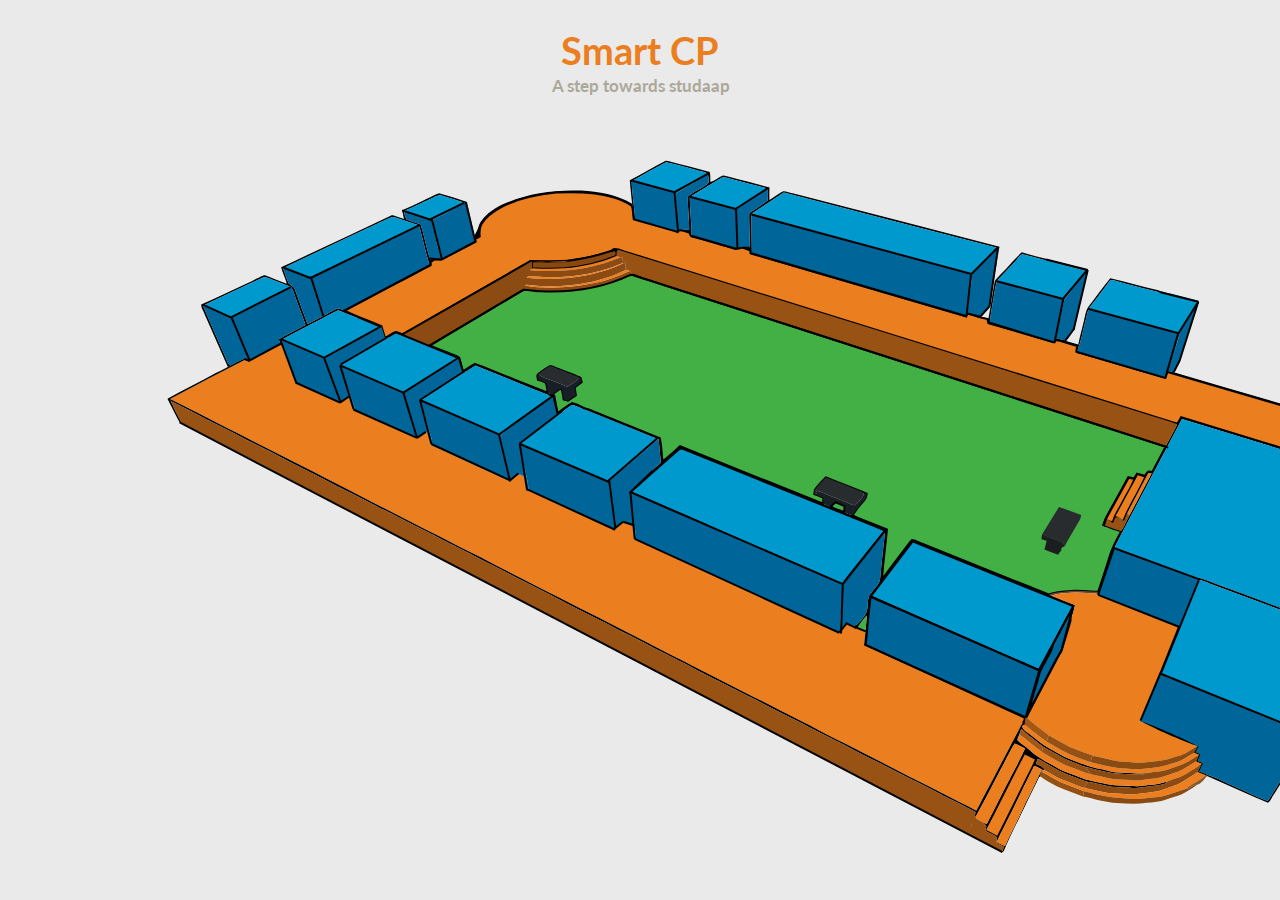
<file: website/index.html>
<!DOCTYPE html>
<html lang="en" class="no-js">
	<head>
		<meta charset="UTF-8" />
		<meta http-equiv="X-UA-Compatible" content="IE=edge,chrome=1"> 
		<meta name="viewport" content="width=device-width, initial-scale=1.0"> 
		<title> Smart CP </title>
		<link rel="stylesheet" type="text/css" href="css/normalize.css" />
		<link rel="stylesheet" type="text/css" href="css/demo.css" />
		<link rel="stylesheet" type="text/css" href="css/component.css" />
		<link rel="stylesheet" type="text/css" href="css/cp.css">
		<script src="js/modernizr.custom.js"></script>
	</head>
	<body>
		<div id="st-container" class="st-container">
			<!-- 	
				example menus 
				these menus will be on top of the push wrapper
			-->
			
			<div class="st-menu st-effect-11">
				<h2 id="shopName" >Shop Name</h2>
				<ul>
					<li></li>
					<li>Current Status: Open </li>
					<li>Opening Time:10AM <br> <br> Closing Time:10PM </li>
				</ul>
			</div>

			<!-- content push wrapper -->
			<div class="st-pusher">
				<!-- 	
					example menus 
					these menus will be under the push wrapper
				-->

				<div class="st-content"><!-- this is the wrapper for the content -->
					<div class="st-content-inner"><!-- extra div for emulating position:fixed of the menu -->
						<!-- Top Navigation -->
						
						<header class="codrops-header">
							<h1>Smart CP <span>A step towards studaap </span></h1>
						</header>
						<div class="main clearfix">
							<div id="st-trigger-effects">
								
								<?xml version="1.0" encoding="utf-8"?>
<!-- Generator: Adobe Illustrator 16.0.0, SVG Export Plug-In . SVG Version: 6.00 Build 0)  -->
<!DOCTYPE svg PUBLIC "-//W3C//DTD SVG 1.1//EN" "http://www.w3.org/Graphics/SVG/1.1/DTD/svg11.dtd">
<svg version="1.1" id="Layer_1" xmlns="http://www.w3.org/2000/svg" xmlns:xlink="http://www.w3.org/1999/xlink" x="0px" y="0px"
	 width="1372px" height="729px" viewBox="0 0 1372 729" enable-background="new 0 0 1372 729" xml:space="preserve">
<path d="M577.72,27.74c1.09-0.4,2.222,0.39,3.312,0.52c13.51,3.86,27.31,6.75,40.738,10.82c0.762,3.27,0.53,6.67,0.61,10.01
	c4.69-1.2,8.12-4.94,12.58-6.62c2.71,0.26,5.32,1.12,7.94,1.82c12.8,3.6,25.85,6.34,38.55,10.26c-0.13,4.12-0.142,8.25,0,12.38
	c4.71-2.66,8.87-6.23,13.688-8.7c3.62,0.08,7.04,1.5,10.54,2.33c68.61,17.75,137.23,35.45,205.84,53.22
	c-0.25,1.09-0.488,2.19-0.738,3.28c-0.36-0.56-1.08-1.68-1.44-2.24c-0.109-0.04-0.32-0.11-0.42-0.15
	c-71.03-18.4-142.12-36.55-213.08-55.19c-10.67,6.69-20.939,14.01-31.56,20.79c-0.67,1.15-0.91,2.47-0.841,3.78
	c0.271,12.23,0.079,24.47,0.409,36.7c-0.34-0.11-1.028-0.32-1.369-0.43c-0.029-0.69-0.069-2.07-0.101-2.76
	c-2.689-1-5.39-1.98-8.1-2.89c2.488,0.1,5,0.04,7.51-0.03c0.34-11.47-1.021-22.93-0.49-34.42c6.141-4.18,12.391-8.21,18.391-12.61
	c0.311-4.03,0.319-8.07,0.109-12.1l-0.52-0.09C667,51.95,654.55,49.1,642.26,45.7c-2.358-0.61-4.72-1.39-7.17-1.41
	c-2.78,0.94-5.13,2.79-7.64,4.25c-8.3,4.98-16.62,9.96-24.852,15.07c-0.198,0.13-0.59,0.37-0.778,0.5
	c-0.23,13.05,2.22,26.1,1.35,39.13c-0.61-1.17-1.15-2.37-1.7-3.57c-3.34-1.2-6.76-2.71-10.39-2.24c3.1-1.67,6.7-0.59,10.03-0.49
	c0.33-11.06-1.53-22.11-1.302-33.17c5.98-5.96,14.83-8.1,20.82-14.09c0.49-3.03-0.26-6.08-0.82-9.04c-3.21-2.17-7.229-2.4-10.85-3.5
	c-10.31-2.5-20.49-5.61-30.86-7.79c-11.21,5.97-22.39,12.11-33.43,18.43c-1.45,0.79-0.729,2.86-0.88,4.2
	c0.92,11.59,2.54,23.12,3.37,34.73l-1.41-0.42c-0.521-3.38-0.76-6.79-1.07-10.18c-0.18-1.77-0.358-3.53-0.568-5.29
	c-0.88-7.85-1.7-15.7-2.352-23.56C553.92,41.08,565.64,34.07,577.72,27.74z"/>
<path fill="#0099CE" d="M544.67,47.78c11.04-6.32,22.22-12.46,33.43-18.43c10.37,2.18,20.552,5.29,30.86,7.79
	c3.62,1.1,7.64,1.33,10.85,3.5c-1.25,0.58-2.5,1.16-3.729,1.75c-7.86,3.82-15.12,8.73-22.73,13c-2.938,1.44-5.67,4.8-9.229,3.45
	C570.99,55.07,557.71,51.84,544.67,47.78z"/>
<g>
	<path fill="#006699" d="M616.08,42.39c1.229-0.59,2.479-1.17,3.729-1.75c0.562,2.96,1.312,6.01,0.82,9.04
		c-5.99,5.99-14.84,8.13-20.82,14.09c-0.229,11.06,1.632,22.11,1.302,33.17c-3.33-0.1-6.932-1.18-10.03,0.49l-0.92,0.42
		c-0.9-11.74-1.95-23.48-2.61-35.23c-0.438-2.34,2.22-3.25,3.73-4.37c7.2-4.08,14.14-8.6,21.398-12.58
		C614.1,44.92,615.07,43.61,616.08,42.39z"/>
	<path fill="#006699" d="M593.35,55.39c7.61-4.27,14.87-9.18,22.73-13c-1.01,1.22-1.98,2.53-3.4,3.28
		c-7.26,3.98-14.199,8.5-21.398,12.58c-1.512,1.12-4.17,2.03-3.73,4.37c0.66,11.75,1.71,23.49,2.61,35.23l-0.55,1.11
		c-14.2-3.92-28.222-8.45-42.45-12.25c-0.83-11.61-2.45-23.14-3.37-34.73c0.15-1.34-0.57-3.41,0.88-4.2
		c13.04,4.06,26.32,7.29,39.45,11.06C587.68,60.19,590.41,56.83,593.35,55.39z"/>
</g>
<path fill="#0099CE" d="M627.45,48.54c2.51-1.46,4.858-3.31,7.64-4.25c2.45,0.02,4.812,0.8,7.17,1.41
	c12.29,3.4,24.74,6.25,37.021,9.72c-10.512,6.73-20.98,13.55-31.352,20.49c-11.42-2.4-22.528-6.05-33.818-8.94
	c-3.9-0.93-7.71-2.13-11.512-3.36C610.83,58.5,619.15,53.52,627.45,48.54z"/>
<path d="M413.77,71.87c24.61-11.51,52.25-15.36,79.24-14.29c17.642,0.95,35.682,4.19,51.102,13.24c0.21,1.76,0.39,3.52,0.568,5.29
	c-0.34-1.41-0.41-3.14-1.85-3.91c-5.05-3.51-10.891-5.65-16.68-7.59c-18.771-6-38.73-5.9-58.2-5c-18.11,1.85-36.3,5.55-52.812,13.44
	c-8.438,4.39-17.238,9.61-21.81,18.33c-2.14,3.69-2.08,8.07-1.57,12.17c-1.55,0.85-3.1,1.7-4.66,2.54
	c-0.26-1.15-0.51-2.31-0.76-3.46c2.05-3.3,3.8-6.77,4.7-10.57C395.53,82.56,404.79,76.65,413.77,71.87z"/>
<path fill="#EB7E1E" stroke="#000000" stroke-width="2" stroke-miterlimit="10" d="M415.14,73.05
	c16.512-7.89,34.7-11.59,52.812-13.44c19.47-0.9,39.43-1,58.2,5c5.79,1.94,11.63,4.08,16.68,7.59c1.438,0.77,1.51,2.5,1.85,3.91
	c0.312,3.39,0.552,6.8,1.07,10.18l1.41,0.42c14.229,3.8,28.25,8.33,42.45,12.25l0.55-1.11l0.92-0.42c3.63-0.47,7.05,1.04,10.39,2.24
	c0.55,1.2,1.09,2.4,1.7,3.57c14.49,3.57,28.65,8.37,43.04,12.3c1.021,0.29,2.03,0.26,3.03-0.11c1.6-0.67,3.29-1.06,5.04-0.76
	c2.71,0.91,5.41,1.89,8.1,2.89c0.03,0.69,0.07,2.07,0.102,2.76c0.34,0.11,1.028,0.32,1.368,0.43
	c71.472,20.91,142.932,41.86,214.4,62.76c0.15-0.76,0.44-2.27,0.58-3.02c4.85,0.93,9.53,2.52,14.2,4.12
	c0.238,0.06,0.72,0.18,0.95,0.24c1.77,0.46,3.578,0.78,5.408,1.05c0.312,1.41,0.61,2.82,0.95,4.24c0.3,0.07,0.92,0.22,1.23,0.29
	c21.58,6.16,43.119,12.5,64.63,18.93c0.188-0.52,0.55-1.55,0.739-2.07c2.529-0.22,5,0.43,7.409,1.19
	c4.972,1.55,9.972,3.02,14.98,4.45c-0.42,1.9-0.86,3.8-0.99,5.75c1.3,0.83,2.88,0.99,4.351,1.41
	c28.25,8.1,56.399,16.55,84.609,24.79c0.57-1.76,1.15-3.52,1.8-5.26l0.562-0.46c49.07,14.5,98.27,28.58,147.35,43.06
	c-1.21,5.99-3.79,11.56-5.71,17.32c-2.45,7.24-4.87,14.5-7.77,21.56c-40.13-12.33-80.17-24.95-120.37-37.02
	c-1.271,2.2-1.96,4.93-3.95,6.59c-184.36-57.55-368.8-114.86-553.18-172.33c-3.25-1.24-6.57-2.47-10.102-2.29
	c-2.318,1.96-5.278,2.74-8.12,3.6c-12.18,3.98-24.76,6.41-37.43,8.1c-10.46,0.59-20.95,1.22-31.42,0.44
	c-2.66-0.1-5.58-0.87-7.939,0.75c-39.399,22.68-78.839,45.29-118.26,67.93c-2.77,1.6-5.48,3.35-8.49,4.5
	c-2.31-0.74-4.57-2.35-7.07-2.07c-3.68,1.29-6.75,3.84-10.23,5.54c-1.23-3.9-2.4-7.82-3.57-11.75c-7.58-3.16-15.21-6.19-22.87-9.15
	c-4.81-2.11-9.76-3.9-14.5-6.18c18.86-9.68,37.43-19.9,56.32-29.53c6.76-4.08,14.1-7.09,20.89-11.12c2.81-1.66,5.8-2.97,8.68-4.49
	l0.79-0.46c-0.01-0.82-0.03-2.47-0.04-3.29c1.42-0.83,2.84-1.66,4.3-2.42c2.24-0.05,4.47,0.14,6.71,0.02
	c11.22-6.14,22.59-11.98,33.9-17.97c-0.12-0.6-0.36-1.8-0.48-2.41c1.56-0.84,3.11-1.69,4.66-2.54c-0.51-4.1-0.57-8.48,1.57-12.17
	C397.9,82.66,406.7,77.44,415.14,73.05z"/>
<path d="M333.4,68.39c6.04-2.3,11.48-6.02,17.64-8.02c9.17,2.55,18.3,5.48,27.35,8.48c-0.47,0.21-1.4,0.64-1.87,0.85
	c-7.72-2.37-15.42-4.82-23.13-7.21c-3.83-1.15-7.18,1.88-10.52,3.25c-8.6,3.91-16.99,8.27-25.74,11.84
	c-2.03,2.71,0.56,6.11,1.3,8.89c4.75,1.64,9.56,3.13,14.26,4.92c3.71,11.57,5.75,23.6,9.4,35.19c1.62-0.06,3.25-0.11,4.88-0.13
	c-1.46,0.76-2.88,1.59-4.3,2.42c0.01,0.82,0.03,2.47,0.04,3.29l-0.79,0.46c-4.2-11.92-6.6-24.38-9.81-36.59
	c-0.39-1.28-0.89-2.53-1.51-3.71c-7.97-2.7-15.96-5.32-23.93-8c-2.39-1.1-4.66,0.62-6.77,1.55c-34.5,16.29-69.13,32.31-103.56,48.76
	c-0.3,0.15-0.91,0.47-1.22,0.63c1.55,4.61,3.15,9.21,4.92,13.75c0.95,3.46,5.71,3.61,6.67,7.08c4.04,11.7,8.56,23.23,12.74,34.89
	c5.71-2.58,11.13-5.75,16.75-8.53c4.17-2.2,8.11-4.89,12.51-6.64c2.59-1.05,5.02,1.01,7.32,1.95c4.74,2.28,9.69,4.07,14.5,6.18
	l-2.05,0.5c-6.16-2.28-12.18-4.88-18.3-7.26c-8.85,4.34-17.37,9.31-26.23,13.64c-9.79,5.52-20.05,10.14-29.76,15.8
	c-0.16,0.11-0.47,0.33-0.63,0.45c1.21,5.16,3.89,9.81,5.29,14.91c1.01,4.22,3.63,8.04,3.37,12.53c-3.43-7.7-5.78-15.84-9.56-23.39
	c-0.66-1.58-1.24-3.18-1.8-4.79c8.56-5.36,17.87-9.3,26.63-14.27c-2.73-8.8-6.61-17.19-9.46-25.95c-1.57-4.04-2.36-8.48-5.01-12.01
	c-7.23-2.84-14.45-5.69-21.62-8.65c-2.16-0.83-4.61-1.88-6.88-0.77c-19.64,9.31-39.31,18.59-59.05,27.7l-0.57,0.19
	c7.78,18.83,16.46,37.3,24.4,56.07c0.58,1.72,1.74,3.13,3.38,3.93c-0.94,0.5-1.88,0.98-2.82,1.47
	c-7.63-17.88-15.7-35.58-23.47-53.41c-1.19-2.98-3.21-5.76-3.22-9.08c17.37-7.53,34.24-16.17,51.54-23.87
	c3.59-1.63,6.95-3.77,10.67-5.13c1.23-0.57,2.52,0.04,3.69,0.44c6.61,2.55,13.09,5.43,19.75,7.86c-1.62-5.6-4.08-10.9-5.72-16.49
	c36.46-17.38,73.17-34.24,109.6-51.67c0.96-0.54,1.96-0.61,3-0.21c3.46,1.02,6.8,2.42,10.25,3.47c-0.61-2.87-1.25-5.73-1.79-8.62
	C320.64,74.48,327.02,71.45,333.4,68.39z"/>
<path fill="#0099CE" d="M664.28,80.27c10.62-6.78,20.89-14.1,31.56-20.79c70.96,18.64,142.05,36.79,213.08,55.19
	c-7.66,9.27-16.99,16.97-24.88,26.02c-65.43-17.67-130.74-35.74-196.13-53.52C680.05,84.79,671.94,83.24,664.28,80.27z"/>
<path fill="#0099CE" d="M342.87,65.74c3.34-1.37,6.69-4.4,10.52-3.25c7.71,2.39,15.41,4.84,23.13,7.21c-4.1,2.2-8.19,4.41-12.29,6.6
	c-7.72,2.57-14.74,6.77-22.13,10.13c-8.28-3.05-17.07-4.86-24.97-8.85C325.88,74.01,334.27,69.65,342.87,65.74z"/>
<g>
	<path fill="#006699" d="M679.28,55.42l0.52,0.09c0.21,4.03,0.2,8.07-0.108,12.1c-6,4.4-12.25,8.43-18.392,12.61
		c-0.53,11.49,0.83,22.95,0.49,34.42c-2.51,0.07-5.021,0.13-7.51,0.03c-1.75-0.3-3.44,0.09-5.04,0.76
		c-0.32-6.93,0.09-13.88-0.71-20.79c-0.67-6.22-0.23-12.49-0.602-18.73C658.3,68.97,668.77,62.15,679.28,55.42z"/>
	<path fill="#006699" d="M601.82,64.11c0.188-0.13,0.58-0.37,0.778-0.5c3.802,1.23,7.61,2.43,11.512,3.36
		c11.29,2.89,22.398,6.54,33.818,8.94c0.37,6.24-0.068,12.51,0.602,18.73c0.8,6.91,0.39,13.86,0.71,20.79
		c-1,0.37-2.01,0.4-3.03,0.11c-14.39-3.93-28.55-8.73-43.04-12.3C604.04,90.21,601.59,77.16,601.82,64.11z"/>
</g>
<g>
	<path fill="#006699" d="M376.52,69.7c0.47-0.21,1.4-0.64,1.87-0.85l0.51-0.23c2.45,11.34,5,22.66,7.44,34.01
		c0.25,1.15,0.5,2.31,0.76,3.46c0.12,0.61,0.36,1.81,0.48,2.41c-11.31,5.99-22.68,11.83-33.9,17.97
		c-4.03-10.17-5.69-21.06-8.54-31.59c-0.4-2.47-1.66-5.12-0.92-7.59c6.45-4,14.15-6.02,20.01-10.99
		C368.33,74.11,372.42,71.9,376.52,69.7z"/>
	<path fill="#006699" d="M318.43,86.47c-0.74-2.78-3.33-6.18-1.3-8.89c7.9,3.99,16.69,5.8,24.97,8.85
		c7.39-3.36,14.41-7.56,22.13-10.13c-5.86,4.97-13.56,6.99-20.01,10.99c-0.74,2.47,0.52,5.12,0.92,7.59
		c2.85,10.53,4.51,21.42,8.54,31.59c-2.24,0.12-4.47-0.07-6.71-0.02c-1.63,0.02-3.26,0.07-4.88,0.13
		c-3.65-11.59-5.69-23.62-9.4-35.19C327.99,89.6,323.18,88.11,318.43,86.47z"/>
</g>
<path fill="#0099CE" d="M299.9,85.87c2.11-0.93,4.38-2.65,6.77-1.55c7.97,2.68,15.96,5.3,23.93,8
	c-25.37,12.3-50.7,24.68-75.98,37.16c-10.62,4.87-21.12,10.02-31.45,15.48c-3.68-0.61-7.14-2.02-10.54-3.51
	c-5.39-2.37-11.21-3.76-16.29-6.82C230.77,118.18,265.4,102.16,299.9,85.87z"/>
<path fill="#006699" d="M330.6,92.32c0.62,1.18,1.12,2.43,1.51,3.71c3.21,12.21,5.61,24.67,9.81,36.59
	c-2.88,1.52-5.87,2.83-8.68,4.49c-6.79,4.03-14.13,7.04-20.89,11.12c-18.89,9.63-37.46,19.85-56.32,29.53
	c-2.3-0.94-4.73-3-7.32-1.95c-4.4,1.75-8.34,4.44-12.51,6.64c-3.11-6.23-4.6-13.06-7.17-19.49c-2.03-5.97-4.68-11.78-5.86-18
	c10.33-5.46,20.83-10.61,31.45-15.48C279.9,117,305.23,104.62,330.6,92.32z"/>
<g>
	<path fill="#006699" d="M663.44,84.05c-0.07-1.31,0.17-2.63,0.84-3.78c7.66,2.97,15.77,4.52,23.63,6.9
		c65.39,17.78,130.7,35.85,196.13,53.52c-0.04,9.34-2.43,18.42-3.56,27.65c-0.53,4.05-0.94,8.12-1.65,12.15
		c-0.14,0.75-0.43,2.26-0.58,3.02c-71.47-20.9-142.93-41.85-214.4-62.76C663.52,108.52,663.71,96.28,663.44,84.05z"/>
	<path fill="#006699" d="M908.92,114.67c0.1,0.04,0.311,0.11,0.42,0.15c0.36,0.56,1.08,1.68,1.44,2.24
		c-2.472,17.72-6.05,35.3-8.53,53.03c-0.37,6.3-7.6,8.77-9.22,14.52c-4.67-1.6-9.352-3.19-14.2-4.12c0.71-4.03,1.12-8.1,1.65-12.15
		c1.13-9.23,3.52-18.31,3.56-27.65C891.93,131.64,901.26,123.94,908.92,114.67z"/>
</g>
<path d="M517.81,119.65c2.842-0.86,5.802-1.64,8.12-3.6c3.53-0.18,6.852,1.05,10.102,2.29
	c184.38,57.47,368.818,114.78,553.18,172.33c1.99-1.66,2.68-4.39,3.95-6.59c40.2,12.07,80.239,24.688,120.37,37.02
	c0.59,0.19,1.21,0.382,1.84,0.562c8.27,2.39,16.43,5.148,24.699,7.56l-1.209,1.17c-48.352-14.658-96.521-29.95-144.9-44.51
	c-22.57,42.71-45.03,85.47-67.34,128.32c-6.34,15.28-9.811,31.64-16.49,46.79c-0.02-0.76-0.02-1.51,0.01-2.25
	c4.262-12.41,8.171-24.92,12.2-37.4c2.471-8.13,6.812-15.51,10.771-22.97c3.02-5.271,5.479-10.83,8.358-16.17
	c7.61-13.76,14.57-27.87,22.08-41.7c0.2-0.39,0.602-1.19,0.8-1.58c4.29-8.479,8.972-16.77,13.171-25.3
	c4.159-7.32,7.829-14.9,11.75-22.34c-11.159-4.35-22.841-7.2-34.181-11.02c-174.13-54.2-348.25-108.45-522.38-162.66
	c-1.85-0.79-4.11-0.44-4.04,1.96c-0.58-0.86-0.85-2.69-2.28-2.21C523.54,118.18,520.68,118.93,517.81,119.65z"/>
<path fill="#884911" stroke="#000000" stroke-width="2" stroke-miterlimit="10" d="M526.39,117.35c1.432-0.48,1.7,1.35,2.28,2.21
	c-0.12,1.15-0.22,2.29-0.3,3.44c-16.44,6.96-34.04,10.85-51.79,12.36c-10.85,0.5-21.73,0.4-32.58-0.2
	c0.29-1.89-0.405-5.323-0.125-7.223c10.875,0.063,11.25,0.813,21.813,0.313c1.55-0.12,13.232-0.01,14.692-0.5
	c12.67-1.69,25.25-4.12,37.431-8.1C520.68,118.93,523.54,118.18,526.39,117.35z"/>
<path fill="#985213" d="M528.67,119.56c-0.07-2.4,2.19-2.75,4.04-1.96c174.13,54.21,348.25,108.46,522.38,162.66
	c11.34,3.82,23.021,6.67,34.18,11.02c-3.92,7.44-7.59,15.02-11.75,22.34c-59.13-19.35-118.43-38.18-177.618-57.35
	c-109.65-35.28-219.271-70.62-328.91-105.92c-8.602-3.07-17.54-5.15-25.99-8.63c-1.14-1.22-2.16-2.52-3.28-3.74
	c-1.2-0.46-2.398-0.87-3.62-1.22c-0.35,0.16-1.04,0.49-1.38,0.65c0.99-2.61,1.57-5.45,0.262-8.05c-0.4,0.23-1.2,0.71-1.592,0.95
	c-0.42,0.03-1.25,0.11-1.67,0.14c0.34-2.09,0.62-4.19,0.892-6.29c-0.682,0.06-1.352,0.13-2.012,0.21
	c-1.398-0.51-2.8-0.99-4.229-1.37C528.45,121.85,528.55,120.71,528.67,119.56z"/>
<path d="M921.31,132.37c3.91-4.57,8.102-8.91,12.512-13.01c8.608,2.57,17.35,4.71,26.09,6.81l-0.92,1.46
	c-8.33-1.93-16.5-4.54-24.86-6.27c-3.7,2.5-6.07,6.46-9.25,9.53c-5.34,5.38-10.438,10.98-15.6,16.53
	c-1.9,4.27-2.102,9.02-3.05,13.55c-1.62,9.81-3.521,19.58-4.66,29.46c-0.312-0.07-0.932-0.22-1.23-0.29
	c-0.34-1.42-0.64-2.83-0.95-4.24c-1.829-0.27-3.64-0.59-5.408-1.05c2.158-0.86,4.358,0.13,6.448,0.68
	c2.421-12.08,4-24.31,6.222-36.43c0.08-1.39,1.1-2.42,1.949-3.42C912.71,141.12,917.25,136.98,921.31,132.37z"/>
<path fill="#0099CE" d="M924.88,130.89c3.18-3.07,5.55-7.03,9.25-9.53c8.36,1.73,16.53,4.34,24.86,6.27l0.16,0.04
	c12.789,3.63,25.76,6.64,38.56,10.26c-4.271,6.12-9.51,11.46-13.8,17.55c-3.04,3.13-5.45,6.83-8.57,9.87
	c-1.59,0.3-3.17-0.49-4.689-0.81c-20.381-5.97-41.079-10.87-61.369-17.12C914.44,141.87,919.54,136.27,924.88,130.89z"/>
<path fill="#EB7E1E" d="M476.58,135.36c17.75-1.51,35.35-5.4,51.79-12.36c1.43,0.38,2.83,0.86,4.229,1.37
	c-28.408,12.31-60.04,15.52-90.68,12.8c0.69-0.68,1.38-1.35,2.08-2.01C454.85,135.76,465.73,135.86,476.58,135.36z"/>
<path fill="#8C4B12" d="M532.6,124.37c0.66-0.08,1.33-0.15,2.012-0.21c-0.271,2.1-0.552,4.2-0.892,6.29
	c-13.75,5.5-28.028,9.93-42.77,11.75c-7.892,1.51-15.932,1.35-23.9,2.1c-8.71,0.26-17.41-0.85-26.09-1.35
	c-0.88,0.45-1.68,1.01-2.39,1.69c20.438,2.76,41.3,1.21,61.528-2.56c12.052-2.88,24.271-5.99,35.29-11.77
	c0.392-0.24,1.19-0.72,1.592-0.95c1.31,2.6,0.729,5.44-0.262,8.05c-16.47,8.13-34.58,12.36-52.72,14.63
	c-13.59,1.27-27.3,1.93-40.89,0.22c-2.12-0.33-4.271-0.57-6.381-0.06c8.859,2.49,18.189,2.07,27.311,2.47
	c26.57-0.56,53.68-4.76,77.68-16.69c1.12,1.22,2.142,2.52,3.28,3.74c-1.28-0.07-2.49,0.15-3.65,0.66
	c-27.43,12.93-58.31,17.25-88.43,15.95c-5.7-0.01-11.28-1.41-16.95-1.64c-10.93,5.91-21.438,12.63-32.16,18.92
	c-20.54,12.43-41.338,24.42-61.79,37c-9.28-3.66-18.55-7.37-27.75-11.24c3.01-1.15,5.72-2.9,8.49-4.5
	c39.42-22.64,78.86-45.25,118.26-67.93c2.36-1.62,5.28-0.85,7.94-0.75c10.47,0.78,20.96,0.15,31.42-0.44
	c-1.46,0.49-2.859,1.24-4.41,1.36c-10.358,0.61-21.494-1.842-31.844-1.172c-0.28,1.9,0.164,5.333-0.126,7.223
	c-0.7,0.66-1.39,1.33-2.08,2.01C472.56,139.89,504.19,136.68,532.6,124.37z"/>
<path fill="#006699" d="M959.15,127.67l1.46-1.15c13.148,3.05,26.1,6.94,39.26,9.95c-3.72,18.97-8.91,37.67-13.07,56.56
	c-0.8,6.03-5.62,10.11-8.81,14.92c-3.42-1.07-6.9-2.05-10.48-2.38c2.562-11.76,5.53-23.42,7.852-35.23
	c0.729-6.08,7.25-8.97,8.55-14.86c4.29-6.09,9.529-11.43,13.8-17.55C984.91,134.31,971.939,131.3,959.15,127.67z"/>
<path fill="#EB7E1E" d="M533.72,130.45c0.42-0.03,1.25-0.11,1.67-0.14c-11.02,5.78-23.238,8.89-35.29,11.77
	c-20.229,3.77-41.09,5.32-61.528,2.56c0.71-0.68,1.51-1.24,2.39-1.69c8.68,0.5,17.38,1.61,26.09,1.35
	c7.971-0.75,16.01-0.59,23.9-2.1C505.69,140.38,519.97,135.95,533.72,130.45z"/>
<path fill="#006699" d="M195.12,135.26c0.31-0.16,0.92-0.48,1.22-0.63c5.08,3.06,10.9,4.45,16.29,6.82c3.4,1.49,6.86,2.9,10.54,3.51
	c1.18,6.22,3.83,12.03,5.86,18c2.57,6.43,4.06,13.26,7.17,19.49c-5.62,2.78-11.04,5.95-16.75,8.53
	c-4.18-11.66-8.7-23.19-12.74-34.89c-0.96-3.47-5.72-3.62-6.67-7.08C198.27,144.47,196.67,139.87,195.12,135.26z"/>
<path fill="#EB7E1E" d="M536.72,137.41c0.34-0.16,1.03-0.49,1.38-0.65c1.222,0.35,2.42,0.76,3.62,1.22
	c-24,11.93-51.108,16.13-77.68,16.69c-9.12-0.4-18.45,0.02-27.31-2.47c1.363-1.169,1.926-0.825,6.38,0.06
	c13.59,1.71,27.3,1.05,40.89-0.22C502.14,149.77,520.25,145.54,536.72,137.41z"/>
<path fill="#43B046" stroke="#000000" stroke-width="2" stroke-miterlimit="10" d="M541.35,142.38c1.16-0.51,2.37-0.73,3.65-0.66
	c8.45,3.48,17.39,5.56,25.99,8.63c109.64,35.3,219.26,70.64,328.91,105.92c59.188,19.17,118.488,38,177.619,57.35
	c-4.199,8.53-8.881,16.82-13.171,25.3c-1.608,0.07-3.858-1.42-4.909,0.37c-0.939,1.13-1.699,2.38-2.479,3.6
	c-2.62-0.8-5.24-1.56-7.87-2.278c-0.96,1.6-1.91,3.198-2.859,4.8c-1.961-0.47-3.909-0.92-5.859-1.36
	c-6.391,11.95-13.04,23.76-19.561,35.642c-2.351,3.84-4.25,7.948-5.471,12.29c0.391,0.14,1.15,0.408,1.54,0.55
	c5.4,1.97,10.771,4,16.23,5.84c-3.96,7.46-8.301,14.84-10.771,22.97c-4.028,12.48-7.938,24.99-12.2,37.4
	c-8.01-0.021-15.988-1.2-23.988-0.94c-8.53,0.9-17.29,0.91-25.48,3.74c-42.42-16.88-84.689-34.14-127.1-51.05
	c-3.12-1.221-6.13-2.84-9.45-3.432c-0.95,0.722-1.73,1.62-2.45,2.562c-9.1,12.22-18.4,24.31-27.55,36.5
	c0.729-16.64,3.46-33.12,4.8-49.72c-9.9-3.83-19.71-7.892-29.59-11.74c-1.8-0.72-3.5-1.65-5.19-2.562
	c3.312-3.118,5.11-7.43,8.341-10.63c2.739-3.108,6.341-6.17,6.211-10.72c-0.961-0.47-1.91-0.92-2.86-1.35
	c-12.59-5.15-25.33-9.932-38-14.882c-3.6,3.48-6.97,7.2-10.15,11.052c-1.52,1.448-1.1,3.63-1.318,5.51
	c0.54,0.21,1.63,0.64,2.17,0.85c2.318,0.91,4.63,1.852,6.95,2.802c-0.132,1.988-0.262,3.988-0.382,5.988
	c-47.77-18.97-95.35-38.46-143.118-57.438c-5.682,5.12-11.262,10.398-17.4,14.96c-1.25-7.602-0.95-15.54-2.8-22.97
	c-20.29-8.52-40.812-16.61-61.222-24.86c-4.539-1.59-8.75-4.18-13.568-4.83c-3.932-2.59-8.432-4.35-12.96-5.5
	c-5.33,2.57-9.472,7.06-14.55,10.08c-1.12-5.84-2.08-11.71-3.19-17.54c-0.55-0.22-1.65-0.65-2.21-0.86c2.84-2.53,5.97-4.7,9.27-6.58
	c1.23,3.63,1.78,7.43,2.33,11.21c1.432,0.44,2.86,0.87,4.302,1.32c2.538-1.93,5.17-3.74,7.908-5.39
	c-0.31-2.59-0.738-5.17-1.278-7.72c2.26-1.96,4.63-3.78,7.068-5.5c-0.38-1.44-0.738-2.89-1.18-4.31c-0.31-0.15-0.939-0.45-1.25-0.61
	c-6.67-2.9-13.57-5.23-20.29-8.01c-2.95-1.13-5.84-2.55-8.979-3.08c-4.132,2.04-7.54,5.29-11.49,7.65
	c-2.312,1.32-0.71,3.96-0.54,5.96c2.56,0.9,5.17,1.69,7.56,2.99c1.312,1.75,1.15,4.15,1.65,6.21c0.13,0.97,0.39,2.92,0.52,3.89
	c-21.35-8.49-42.688-16.98-63.958-25.67c-2.89-1.19-5.82-2.26-8.77-3.28c-4.1,2.37-8.05,4.98-12.1,7.44
	c-1.41-4.48-2.13-9.15-3.68-13.58c-1.77-1.38-3.96-2.07-6.01-2.92c-7.76-2.92-15.39-6.21-23.14-9.17
	c20.45-12.58,41.25-24.57,61.79-37c10.722-6.29,21.23-13.01,32.16-18.92c5.67,0.23,11.25,1.63,16.95,1.64
	C483.04,159.63,513.92,155.31,541.35,142.38z"/>
<path fill="#0099CE" d="M174.52,144.68c2.27-1.11,4.72-0.06,6.88,0.77c7.17,2.96,14.39,5.81,21.62,8.65
	c-19.19,10.66-39.52,19.07-58.89,29.39c-2.23,0.32-4.47-0.08-6.46-1.11c-7.34-3.46-14.94-6.35-22.2-10
	C135.21,163.27,154.88,153.99,174.52,144.68z"/>
<path d="M1022.27,145.22c15.37,3.45,30.541,7.88,45.842,11.65c1.369,0.56,3.318,0.35,4.358,1.54l0.932,1.41
	c-12.271-2.98-24.432-6.43-36.7-9.44c-4.57-1.05-9-2.8-13.682-3.31c-1.05,0.58-1.77,1.56-2.5,2.46
	c-6.31,8.44-12.539,16.95-19.18,25.13c-2.67,5.02-2.97,10.84-4.6,16.22c-2.4,8.52-3.551,17.45-7.102,25.6
	c0.182-1.69,0.352-3.38,0.592-5.06c1.8-8.73,4.318-17.31,6.22-26.02c1.188-4.47,1.63-9.42,4.87-13
	C1008.439,163.46,1014.84,153.89,1022.27,145.22z"/>
<path fill="#006699" d="M906.23,160.97c0.948-4.53,1.148-9.28,3.05-13.55c20.29,6.25,40.989,11.15,61.37,17.12
	c1.52,0.32,3.1,1.11,4.688,0.81c3.12-3.04,5.53-6.74,8.57-9.87c-1.3,5.89-7.82,8.78-8.55,14.86c-2.32,11.81-5.29,23.47-7.852,35.23
	c-0.14,0.43-0.43,1.29-0.57,1.72c-0.188,0.52-0.55,1.55-0.738,2.07c-21.512-6.43-43.05-12.77-64.63-18.93
	C902.71,180.55,904.61,170.78,906.23,160.97z"/>
<path fill="#0099CE" d="M1020.52,149.53c0.73-0.9,1.45-1.88,2.5-2.46c4.682,0.51,9.11,2.26,13.682,3.31
	c12.27,3.01,24.43,6.46,36.7,9.44c11.778,3.34,23.67,6.33,35.52,9.42c-5.06,9.07-10.569,17.89-15.81,26.86
	c-0.65,1.19-1.11,2.47-1.48,3.77c-4.33-0.35-8.49-1.61-12.63-2.85c-23.32-6.39-46.62-12.84-69.95-19.18
	c-2.648-0.83-5.77-0.97-7.71-3.18C1007.98,166.48,1014.21,157.97,1020.52,149.53z"/>
<g>
	<path fill="#006699" d="M203.02,154.1c2.65,3.53,3.44,7.97,5.01,12.01c2.85,8.76,6.73,17.15,9.46,25.95
		c-8.76,4.97-18.07,8.91-26.63,14.27c0.56,1.61,1.14,3.21,1.8,4.79c-10.36,5.75-20.98,11.03-31.32,16.82
		c-5.84-13.33-11.59-26.69-17.19-40.12c-0.68-1.38-0.21-2.9-0.02-4.33C163.5,173.17,183.83,164.76,203.02,154.1z"/>
	<path fill="#006699" d="M114.9,172.57l0.57-0.19c7.26,3.65,14.86,6.54,22.2,10c1.99,1.03,4.23,1.43,6.46,1.11
		c-0.19,1.43-0.66,2.95,0.02,4.33c5.6,13.43,11.35,26.79,17.19,40.12c-1.33-0.18-2.58-0.68-3.74-1.32
		c-0.39-0.23-1.18-0.69-1.57-0.92c-4.54,2.11-9,4.38-13.35,6.87c-1.64-0.8-2.8-2.21-3.38-3.93
		C131.36,209.87,122.68,191.4,114.9,172.57z"/>
</g>
<g>
	<path fill="#006699" d="M1072.47,158.41c3.7,0.22,7.23,1.44,10.8,2.36c9.2,2.5,18.462,4.76,27.69,7.17
		c-3.12,12.13-7.87,23.81-11.37,35.84c-2.49,7.76-5.188,15.44-7.62,23.21c-1.34,4.46-4.21,8.19-6.31,12.29
		c-1.54-0.41-3.08-0.79-4.63-1.08c-0.341,0.24-1.021,0.72-1.37,0.96l-0.562,0.46c3.29-8.76,5.7-17.8,8.852-26.61
		c1.43-4.32,2.87-8.65,3.68-13.14c0.37-1.3,0.83-2.58,1.479-3.77c5.239-8.97,10.75-17.79,15.811-26.86
		c-11.85-3.09-23.74-6.08-35.52-9.42L1072.47,158.41z"/>
	<path fill="#006699" d="M996.74,190.88c1.63-5.38,1.93-11.2,4.6-16.22c1.94,2.21,5.061,2.35,7.71,3.18
		c23.33,6.34,46.63,12.79,69.95,19.18c4.14,1.24,8.3,2.5,12.63,2.85c-0.81,4.49-2.25,8.82-3.68,13.14
		c-3.15,8.81-5.562,17.85-8.852,26.61c-0.648,1.74-1.229,3.5-1.8,5.26c-28.21-8.24-56.359-16.69-84.609-24.79
		c-1.199-0.51-2.391-1.08-3.539-1.63c0.119-0.49,0.369-1.48,0.488-1.98C993.189,208.33,994.34,199.4,996.74,190.88z"/>
</g>
<path fill="#0099CE" d="M223.95,190.82c8.86-4.33,17.38-9.3,26.23-13.64c6.12,2.38,12.14,4.98,18.3,7.26
	c7.3,3.55,15.07,5.98,22.39,9.48c-11.47,6.71-23.29,12.81-34.69,19.65c-6.63,3.04-12.85,6.88-19.22,10.41
	c-1.91,1.36-4.05-0.33-5.92-0.92c-12.23-5.6-24.82-10.42-36.85-16.44C203.9,200.96,214.16,196.34,223.95,190.82z"/>
<path d="M461.93,260.895c-1.649-1.057-2.625-2.855-2.771-4.995c0.13,0.97,0.39,2.92,0.52,3.89
	c-21.349-8.49-42.688-16.98-63.958-25.67c-2.89-1.19-5.82-2.26-8.77-3.28c-3.176,1.836-6.264,3.815-9.376,5.758
	c0.347,0.288,0.571,0.716,0.637,1.197c0.007,0.015,0.011,0.022,0.017,0.033c0-0.22,0.104,0.208,0,0c0,0.002,0,0.006,0,0.009
	c0.047,0.106,0.092,0.214,0.138,0.322c2.959-1.897,5.921-3.792,8.874-5.7c24.736,10.012,49.515,19.898,74.198,30.027
	C461.33,261.937,461.521,261.3,461.93,260.895z"/>
<path d="M484.029,270.08c-4.308,2.077-7.846,5.399-11.724,8.195c0.27,0.307,0.436,0.717,0.488,1.163
	c0.018,0.149,0.049,0.305,0.079,0.46c2.297-1.708,4.6-3.408,6.887-5.127c1.37-1.02,2.75-2.07,4.33-2.76
	c4.54,0.3,8.21,4.07,12.9,3.57C493.058,272.99,488.558,271.23,484.029,270.08z"/>
<path fill="#0099CE" d="M298.73,205.79c3.04-1.62,5.81-3.95,9.22-4.73c2.95,0.25,5.58,1.8,8.3,2.85
	c17.6,7.07,35.21,14.13,52.74,21.38c-17.88,11.31-36.01,22.23-53.79,33.69c-2.44-0.48-4.85-1.15-7.09-2.21
	c-18.57-8.41-37.39-16.23-55.96-24.61C267.77,223.53,283.18,214.53,298.73,205.79z"/>
<g>
	<path fill="#006699" d="M252.149,232.159c15.486-8.556,30.767-17.475,46.181-26.144c-0.017-0.039-0.038-0.075-0.052-0.115
		c-0.014-0.039-0.021-0.06-0.028-0.082c-0.049-0.11-0.1-0.219-0.149-0.328c-0.153-0.334-0.3-0.671-0.441-1.01
		c-0.229,0.121-0.456,0.247-0.689,0.36c-1.23-3.9-2.4-7.82-3.57-11.75c-7.58-3.16-15.21-6.19-22.87-9.15l-2.05,0.5
		c7.3,3.55,15.07,5.98,22.389,9.479c-11.47,6.71-23.29,12.81-34.69,19.65c-5.51,5.74-13.62,7.77-19.89,12.53
		c2.25,6.83,5.11,13.45,7.39,20.27c2.99,7.76,5.35,15.74,8.68,23.36c2.77-1.95,5.64-3.78,8.64-5.37c1.51,4.19,2.73,8.52,4.69,12.54
		l1.71,0.59c-1.81-7.36-5.21-14.18-7.36-21.43C257.589,248.039,253.829,240.409,252.149,232.159z"/>
	<path fill="#006699" d="M193.56,207.07c0.16-0.12,0.47-0.34,0.63-0.45c12.03,6.02,24.62,10.84,36.85,16.44
		c1.87,0.59,4.01,2.28,5.92,0.92c6.37-3.53,12.59-7.37,19.22-10.41c-5.51,5.74-13.62,7.77-19.89,12.53
		c2.25,6.83,5.11,13.45,7.39,20.27c2.99,7.76,5.35,15.74,8.68,23.36c-2.93,0.12-5.27-2.02-7.87-3.03
		c-12.17-5.3-23.96-11.51-36.33-16.33c-1.74-5.37-3.96-10.57-5.94-15.86c0.26-4.49-2.36-8.31-3.37-12.53
		C197.45,216.88,194.77,212.23,193.56,207.07z"/>
</g>
<path d="M967.51,205.57c3.58,0.33,7.062,1.31,10.48,2.38c4.05,1.24,8.108,2.49,12.24,3.47c-0.24,1.68-0.41,3.37-0.592,5.06
	c-0.119,0.5-0.369,1.49-0.488,1.98c1.148,0.55,2.34,1.12,3.539,1.63c-1.471-0.42-3.051-0.58-4.351-1.41
	c0.13-1.95,0.57-3.85,0.99-5.75c-5.01-1.43-10.01-2.9-14.98-4.45c-2.409-0.76-4.88-1.41-7.409-1.19
	C967.08,206.86,967.37,206,967.51,205.57z"/>
<path fill="#EB7E1E" d="M161.34,227.94c10.34-5.79,20.96-11.07,31.32-16.82c3.78,7.55,6.13,15.69,9.56,23.39
	c1.98,5.29,4.2,10.49,5.94,15.86c12.37,4.82,24.16,11.03,36.33,16.33c2.6,1.01,4.94,3.15,7.87,3.03c2.77-1.95,5.64-3.78,8.64-5.37
	c1.51,4.19,2.73,8.52,4.69,12.54l1.71,0.59c13.09,5.25,25.62,11.8,38.56,17.41c7.49,3.3,14.78,7.08,22.35,10.18
	c2.95-1.89,5.8-3.92,8.72-5.86c0.64,0.04,1.92,0.12,2.56,0.16c1.35,3.85,2.42,7.8,3.77,11.65c0.03,0.38,0.09,1.14,0.12,1.52
	c10.78,4.23,21.08,9.54,31.69,14.17c15.61,7.38,31.47,14.24,46.98,21.83c2.738-2.52,5.42-5.24,8.77-6.95
	c2.05-0.028,3.76,1.33,5.58,2.092c1.05,4.22,1.7,8.528,2.81,12.729l1.12,0.51c18.4,8.012,36.46,16.75,54.78,24.932
	c10.59,5.08,21.41,9.67,31.92,14.92l0.3-1.312c2.392-2.41,5.102-4.479,7.7-6.67c3.32,0.9,6.44,2.36,9.48,3.96
	c0.938,4.36,0.92,8.892,2.119,13.2l1.511,0.51c29.21,12.94,58.09,26.7,87.21,39.88c38.55,17.86,77.3,35.342,115.76,53.392
	c0.24-0.59,0.729-1.76,0.979-2.34c1.921-2.472,3.671-5.11,5.921-7.302c2.619,0.432,5.04,1.58,7.43,2.71
	c1.3,0.65,2.56,1.342,3.88,2.021c1.521,0.75,3.11,1.37,4.71,1.99c1.15,0.52,2.312,1.06,3.48,1.62c-0.602,4.27-1.182,8.54-1.4,12.85
	c0.39,0.16,1.16,0.46,1.54,0.62c53.18,24.08,106.08,48.76,159.21,72.95c-0.16,0.75-0.479,2.25-0.64,3
	c-0.23,0.29-0.682,0.85-0.91,1.14c-2.96,3.44-4.28,7.9-6.65,11.72c-11.16,21.2-22.18,42.48-33.41,63.642
	c-2.21,4.52-4.448,9.028-7.09,13.31c-10.84-5.91-22.109-10.979-32.97-16.85c-11.65-6.17-23.46-12.012-35.25-17.892
	c-13.75-7.38-27.72-14.318-41.67-21.31c-14.16-7.65-28.65-14.68-42.99-21.98c-18.29-9.88-37.149-18.63-55.42-28.54
	c-8.86-4.52-17.82-8.84-26.65-13.39c-15.479-8.37-31.39-15.9-46.96-24.08c-16.59-8.8-33.6-16.76-50.09-25.74
	c-20.96-10.21-41.438-21.35-62.37-31.608c-13.83-7.352-27.83-14.38-41.85-21.37c-19.62-10.51-39.74-20.04-59.36-30.562
	c-14.22-7.01-28.32-14.25-42.35-21.64c-9.76-4.89-19.57-9.67-29.21-14.79c-16.6-8.83-33.65-16.77-50.16-25.77
	c-11.55-5.812-23.16-11.5-34.59-17.54c-12.42-6.69-25.25-12.592-37.69-19.24c-10.74-5.74-21.68-11.08-32.56-16.53
	c-18.55-9.94-37.56-18.98-56.14-28.86c-9.23-4.76-18.54-9.39-27.88-13.94c25.19-13.1,50.17-26.61,75.5-39.42
	C158.76,227.26,160.01,227.76,161.34,227.94z"/>
<path d="M142.68,232.57c4.35-2.49,8.81-4.76,13.35-6.87c0.39,0.23,1.18,0.69,1.57,0.92c-25.33,12.81-50.31,26.32-75.5,39.42
	c0.21,0.69,0.42,1.37,0.65,2.06c3.39,7.32,6.82,14.69,10.99,21.6c-0.52-0.07-1.54-0.2-2.06-0.26c-4.43-7.67-8.14-15.72-12.21-23.58
	c15.73-8.94,32.05-16.79,47.89-25.52c4.16-2.12,8.34-4.18,12.5-6.3C140.8,233.55,141.74,233.07,142.68,232.57z"/>
<g>
	<path fill="#006699" d="M332.379,267.659l0.36-0.28c14.179-9.196,28.466-18.231,42.702-27.341
		c-0.096-0.214-0.161-0.448-0.188-0.694c0.007,0.068,0.009,0.108,0.008,0.136c0.002,0.006,0.004,0.011,0.007,0.017
		c-0.003-0.007-0.004-0.008-0.007-0.015c-0.007,0.16-0.131-0.292,0,0c0,0,0,0,0-0.001c-0.077-0.175-0.153-0.352-0.226-0.529
		c-0.089-0.224-0.132-0.452-0.163-0.685l-0.023,0.015c-1.41-4.48-2.13-9.15-3.68-13.58c-1.77-1.38-3.96-2.07-6.01-2.92
		c-7.76-2.92-15.39-6.21-23.14-9.17c-9.28-3.66-18.55-7.37-27.75-11.24c-2.31-0.74-4.57-2.35-7.07-2.07
		c-2.328,0.816-4.412,2.136-6.509,3.426c0.003,0.061,0.013,0.119,0.008,0.181c0,0.003,0,0.005,0,0.009
		c0.017,0.063,0.032,0.125,0.054,0.187c0.032,0.091,0.066,0.181,0.102,0.27c0.027,0.062,0.059,0.137,0.07,0.161
		c0.115,0.252,0.232,0.504,0.344,0.758c2.121-1.319,4.236-2.674,6.68-3.232c2.95,0.25,5.58,1.8,8.3,2.85
		c17.6,7.07,35.21,14.13,52.74,21.38c-17.88,11.31-36.01,22.23-53.79,33.69c0.99,6.67,3.78,12.89,5.47,19.39
		c2.41,8.94,5.92,17.59,7.64,26.71c2.95-1.89,5.8-3.92,8.72-5.86c0.64,0.04,1.92,0.12,2.56,0.16c1.35,3.85,2.42,7.799,3.77,11.65
		c0.08-1.799,0.74-3.62,0.23-5.4C339.719,293.019,335.959,280.359,332.379,267.659z"/>
	<path fill="#006699" d="M260.04,256.06c-2.45-8.02-6.21-15.65-7.89-23.9c18.57,8.38,37.39,16.2,55.96,24.61
		c2.24,1.06,4.65,1.73,7.09,2.21c0.99,6.67,3.78,12.89,5.47,19.39c2.41,8.94,5.92,17.59,7.64,26.71
		c-7.57-3.1-14.86-6.88-22.35-10.18c-12.94-5.61-25.47-12.16-38.56-17.41C265.59,270.13,262.19,263.31,260.04,256.06z"/>
</g>
<path fill="#0099CE" d="M387.24,232.46c25.62,10.37,51.29,20.6,76.85,31.11c-15.7,11.34-31.56,22.48-47.12,34.02
	c-1.96,1.33-3.979,2.58-5.96,3.88c-26.17-11.17-52.2-22.69-78.27-34.09C350.84,255.64,369.12,244.17,387.24,232.46z"/>
<path fill="#292C2F" d="M450.49,240.74c3.95-2.36,7.358-5.61,11.49-7.65c3.14,0.53,6.028,1.95,8.979,3.08
	c6.72,2.78,13.62,5.11,20.29,8.01c-3.06,4.18-7.47,6.96-11.9,9.49c-7.59-3.16-15.329-5.93-23.02-8.84
	C454.02,244.05,452.18,242.43,450.49,240.74z"/>
<path d="M1079.66,239.16c0.35-0.24,1.029-0.72,1.37-0.96c1.55,0.29,3.09,0.67,4.63,1.08c47.75,14.05,95.55,27.92,143.34,41.81
	c-0.71,4.78-2.96,9.1-4.4,13.67c-2.91,9.03-6.39,17.852-9.229,26.9c-0.63-0.18-1.25-0.37-1.84-0.562
	c2.898-7.06,5.318-14.318,7.77-21.56c1.92-5.76,4.5-11.33,5.71-17.32C1177.93,267.74,1128.73,253.66,1079.66,239.16z"/>
<path fill="#181E26" d="M449.95,246.7c-0.17-2-1.771-4.64,0.54-5.96c1.688,1.69,3.529,3.31,5.84,4.09
	c7.689,2.91,15.43,5.68,23.02,8.84c4.432-2.53,8.842-5.31,11.9-9.49c0.31,0.16,0.94,0.46,1.25,0.61c0.44,1.42,0.8,2.87,1.18,4.31
	c-2.438,1.72-4.81,3.54-7.068,5.5c0.54,2.55,0.97,5.13,1.278,7.72c-2.738,1.65-5.37,3.46-7.909,5.39
	c-1.439-0.45-2.869-0.88-4.301-1.32c-0.55-3.78-1.1-7.58-2.33-11.21c-3.3,1.88-6.43,4.05-9.27,6.58c-2.96-0.59-4.72-2.91-4.92-5.86
	c-0.5-2.06-0.34-4.46-1.65-6.21C455.12,248.39,452.51,247.6,449.95,246.7z"/>
<path d="M82.75,268.1c-0.23-0.69-0.44-1.37-0.65-2.06c9.34,4.55,18.65,9.18,27.88,13.94c18.58,9.88,37.59,18.92,56.14,28.86
	c10.88,5.45,21.82,10.79,32.56,16.53c12.44,6.648,25.27,12.55,37.69,19.24c11.43,6.04,23.04,11.729,34.59,17.54
	c16.51,9,33.56,16.938,50.16,25.77c9.64,5.12,19.45,9.9,29.21,14.79c14.03,7.39,28.13,14.63,42.35,21.64
	c19.62,10.521,39.74,20.052,59.36,30.562c14.02,6.99,28.02,14.02,41.85,21.37c20.932,10.26,41.41,21.398,62.37,31.608
	c16.49,8.98,33.5,16.94,50.09,25.74c15.57,8.181,31.48,15.71,46.961,24.08c8.829,4.55,17.789,8.87,26.649,13.39
	c18.271,9.91,37.13,18.66,55.42,28.54c14.34,7.302,28.83,14.33,42.99,21.98c13.95,6.99,27.92,13.93,41.67,21.31
	c11.79,5.881,23.6,11.722,35.25,17.892c10.86,5.87,22.13,10.938,32.97,16.85c2.642-4.28,4.88-8.79,7.09-13.31
	c11.23-21.16,22.25-42.44,33.41-63.642c2.37-3.818,3.69-8.278,6.65-11.72c0.359,0.64,0.74,1.28,1.13,1.94l0.29,0.488
	c-0.66,0.38-1.97,1.16-2.63,1.552c0.08,2.89,2.68,4.488,4.688,6.14c4.142,3.21,8.342,6.35,12.432,9.64
	c5.729,4.91,12.779,7.812,19.16,11.73c7.8,4.87,16.68,7.46,25.14,10.87c8.399,3.528,17.521,4.64,26.31,6.83
	c6.53,1.738,13.34,1.119,19.99,1.92c5.88,0.608,11.8,0.43,17.67-0.182c-1.18,0.512-2.38,0.95-3.58,1.341
	c-10.71,0.899-21.369-0.75-32.039-1.25c-8.631-1.721-17.291-3.471-25.739-5.939c-5.98-1.771-11.61-4.48-17.461-6.6
	c-5.439-1.9-10.13-5.33-15.181-8.012c-3.438-1.88-7.028-3.5-10.3-5.659c-7.46-5.739-15.08-11.319-22-17.71
	c-0.7,1.819-1.38,3.649-2.03,5.489c-0.659,1.79-1.3,3.58-1.97,5.38c3.45,3.92,8.49,5.87,12.021,9.722
	c7.579,7.579,17.5,11.948,26.56,17.42c2.78,1.68,5.67,3.229,8.76,4.31c6.83,2.38,13.46,5.312,20.29,7.71
	c5.61,1.63,11.431,2.41,17.091,3.87c11.351,3.17,23.25,2.6,34.899,3.34c10.16-1.398,20.64-1.569,30.438-4.88
	c-1.47,1.271-2.898,2.79-4.92,3.09c-7.068,1.432-14.3,1.771-21.41,2.98c-6.64,1.148-13.31-0.511-19.979-0.32
	c-11.2,0.33-21.8-3.85-32.8-5.25c-4.61-1.16-8.96-3.14-13.41-4.76c-5.271-2.08-10.69-3.79-15.72-6.4
	c-7.23-3.85-14.08-8.409-21.46-11.96c-0.54,1.61-1.102,3.23-1.67,4.84c3.209,1.82,7.709,2.67,8.788,6.762l-2.05-0.521l-0.858-0.479
	c-2.421-1.45-4.94-2.73-7.592-3.69c-9.368,18.311-17.938,37-27.27,55.33c-3.38,6.99-7.15,13.79-10.24,20.92
	c2.69,1.48,5.45,2.84,8.29,4.04c5.97-14.34,13.88-27.75,19.91-42.07c5.72-10.68,10.69-21.729,15.979-32.619
	c-0.17,1.67-0.25,3.359-0.391,5.039c-0.37,0.142-1.1,0.41-1.46,0.552c-3.99,9.229-8.938,18.01-13.1,27.17
	c-7.32,15.778-15.75,31.159-22.312,47.198c-0.318,0.2-0.948,0.602-1.27,0.802l0.16-0.67c0.39-1.62,0.8-3.23,1.21-4.841
	c-2.46-1.199-4.88-2.449-7.262-3.771c0-2.08,0.23-4.18-0.198-6.22c-3.44-2.33-7.42-3.71-10.972-5.852
	c0.302-1.63,0.61-3.25,0.932-4.87c-0.972-1.13-1.91-2.26-2.91-3.34c1.1,0.511,2.25,1.011,3.39,1.5
	c5.78-11.068,11.36-22.239,16.92-33.43c7.021-14.13,14.83-27.86,21.37-42.22c-3.41-1.75-6.88-3.392-10.37-4.972
	c-5.398,8.65-9.46,18.021-14.409,26.9c-8.279,15.51-15.899,31.39-24.689,46.62l-0.6-1.37c0.148-1.17,0.329-2.33,0.5-3.48
	c-10.382-5.608-21.03-10.698-31.57-15.979c-14.771-8.08-29.94-15.41-44.96-23c-12.812-7.03-25.92-13.48-39.01-19.96
	c-8.262-3.97-16.11-8.72-24.36-12.69c-11.28-5.648-22.67-11.09-33.65-17.3c-13.08-6.59-26.238-13.06-39.27-19.74
	c-4.76-2.77-9.67-5.238-14.69-7.47c-16.63-8.82-33.488-17.18-50.34-25.58c-13.85-7.71-28.2-14.438-42.31-21.67
	c-15.96-8.93-32.74-16.32-48.762-25.16c-13.648-7.14-27.55-13.79-41.21-20.91c-13.54-7.31-27.46-13.89-41.09-21.028
	c-13.229-7.2-26.89-13.591-40.27-20.521c-16.84-9.39-34.58-17.09-51.37-26.59c-12.02-6.03-24.12-11.92-36.04-18.17
	c-6.49-4.01-13.78-6.43-20.3-10.38c-7.92-3.7-15.49-8.062-23.35-11.9c-10.1-5.188-20.46-9.91-30.35-15.51
	c-10.84-5.59-21.75-11.05-32.67-16.46c-14.06-7.83-28.6-14.74-42.96-21.99c-18.12-10.14-37.2-18.44-55.3-28.61
	C96.71,274.98,89.75,271.48,82.75,268.1z"/>
<g>
	<path fill="#006699" d="M431.409,310.719l0.26-0.229c12.64-9.618,25.497-18.951,38.264-28.404
		c-0.166-0.644-0.318-1.287-0.431-1.941c-0.008,0.005-0.016,0.01-0.023,0.015c-1.119-5.84-2.079-11.71-3.189-17.54
		c-0.11-0.044-0.253-0.101-0.399-0.158c-0.194,0.108-0.391,0.21-0.591,0.309c-0.079,0.039-0.61,0.385-0.334,0.133
		c-0.281,0.256-0.578,0.519-0.917,0.694c-15.687,11.33-31.531,22.46-47.079,33.99c-1.479,1.98-3.04,3.89-4.76,5.67
		c1.599,7.741,3.64,15.38,5.37,23.102c1.65,7.358,4,14.62,4.57,22.188c2.739-2.519,5.42-5.24,8.77-6.95
		c2.05-0.028,3.76,1.33,5.58,2.092c1.05,4.219,1.701,8.528,2.81,12.729l1.12,0.51c-0.12-3.979-0.55-7.939-1.55-11.8
		C436.339,333.679,433.308,322.309,431.409,310.719z"/>
	<path fill="#006699" d="M332.38,267.66l0.36-0.28c26.07,11.4,52.1,22.92,78.27,34.09c1.98-1.3,4-2.55,5.96-3.88
		c-1.479,1.98-3.04,3.89-4.76,5.67c1.6,7.74,3.64,15.38,5.37,23.102c1.649,7.358,4,14.62,4.57,22.188
		c-15.512-7.59-31.372-14.45-46.98-21.83c-10.61-4.63-20.91-9.938-31.69-14.17c-0.03-0.38-0.09-1.14-0.12-1.52
		c0.08-1.8,0.74-3.62,0.23-5.4C339.72,293.02,335.96,280.36,332.38,267.66z"/>
</g>
<path fill="#985213" d="M82.75,268.1c7,3.38,13.96,6.88,20.9,10.38c18.1,10.17,37.18,18.47,55.3,28.61
	c14.36,7.25,28.9,14.16,42.96,21.99c10.92,5.41,21.83,10.87,32.67,16.46c9.89,5.6,20.25,10.32,30.35,15.51
	c7.86,3.84,15.43,8.2,23.35,11.9c6.52,3.95,13.81,6.37,20.3,10.38c11.92,6.25,24.02,12.14,36.04,18.17
	c16.79,9.5,34.53,17.2,51.37,26.59c13.38,6.93,27.04,13.32,40.27,20.521c13.63,7.14,27.55,13.72,41.09,21.028
	c13.66,7.12,27.562,13.771,41.21,20.91c16.021,8.84,32.802,16.23,48.762,25.16c14.108,7.23,28.46,13.96,42.31,21.67
	c16.852,8.4,33.71,16.76,50.34,25.58c5.021,2.23,9.932,4.7,14.69,7.47c13.03,6.682,26.188,13.15,39.27,19.74
	c10.98,6.21,22.37,11.65,33.65,17.3c8.25,3.972,16.1,8.722,24.36,12.69c13.09,6.479,26.198,12.93,39.01,19.96
	c15.02,7.59,30.188,14.92,44.96,23c10.54,5.28,21.188,10.37,31.57,15.979c-0.171,1.15-0.352,2.312-0.5,3.48
	c-0.182,0.399-0.53,1.188-0.7,1.59c-2.73,5.35-3.63,11.36-5.17,17.1C618.62,564.16,356.16,426.96,93.74,289.7
	C89.57,282.79,86.14,275.42,82.75,268.1z"/>
<a xlink:href="#" >
	<path id="karuturi" fill="#0099CE" d="M479.76,274.77c1.37-1.02,2.75-2.07,4.33-2.76c4.54,0.3,8.21,4.07,12.9,3.57
		c0.648,0.81,1.438,1.47,2.34,1.98c23.59,9.48,47.27,18.75,70.729,28.52c-15.908,14.26-32.608,27.62-48.688,41.688
		c-2.32,1.722-4.88-0.198-7.12-1.06c-27.47-12.2-55.13-23.979-82.58-36.22C447.56,298.4,463.8,286.77,479.76,274.77z"/>
</a>
<path d="M496.99,275.58c4.818,0.65,9.028,3.24,13.568,4.83c20.41,8.25,40.932,16.34,61.222,24.86c1.85,7.43,1.55,15.37,2.8,22.97
	c6.14-4.562,11.72-9.84,17.4-14.96c47.77,18.979,95.35,38.47,143.118,57.438c2.54,1.07,5.052,2.2,7.62,3.2
	c4.472,1.75,8.9,3.61,13.45,5.17c0.12-1.99,0.24-3.979,0.38-5.97c0.01,2.05,0,4.1-0.01,6.148c2.36,1.36,4.92,2.29,7.6,2.83
	c1.69,0.91,3.392,1.842,5.19,2.562c9.88,3.85,19.688,7.91,29.59,11.74c-1.34,16.6-4.07,33.079-4.8,49.72
	c9.148-12.19,18.45-24.28,27.55-36.5c0.72-0.94,1.5-1.84,2.45-2.562c3.32,0.592,6.33,2.21,9.45,3.432
	c42.409,16.91,84.68,34.17,127.1,51.05c0.93,0.38,1.87,0.77,2.812,1.17c7.76,3.29,15.58,6.43,23.47,9.39
	c-0.71,5.33-2.72,10.33-4.352,15.42c-0.118-2.698-0.27-5.39-0.06-8.068c1.021-2.062,1.88-4.2,2.67-6.352
	c-25.68-10.479-51.5-20.64-77.19-31.09c-27.729-11.33-55.67-22.148-83.318-33.66c-14.13,18.28-27.82,36.9-41.99,55.15
	c-2.43,16.02-3.29,32.28-4.96,48.41c-0.38-0.16-1.15-0.46-1.54-0.62c0.22-4.311,0.8-8.58,1.4-12.85
	c-1.17-0.562-2.33-1.102-3.48-1.62c0.852-0.012,2.57-0.04,3.43-0.062c0.66-4.7,1.102-9.43,1.03-14.18c-3.3,3.899-6.2,8.1-9.17,12.25
	c-1.32-0.68-2.58-1.37-3.88-2.021c5.49-1.488,8.31-6.67,11.43-10.92c4.892-6.358,0.5-15.778,6.13-21.778
	c3.461-5.102,9.211-9.432,9.2-16.142c1.33-15.45,3.352-30.83,4.8-46.25c-2.818-1.608-5.858-2.75-8.868-3.91
	c-64.41-26-128.892-51.85-193.302-77.858c-2.948-1.95-4.97,1.35-6.988,3.01c-8.74,7.69-17.512,15.35-26.271,23.021
	c-0.25-2.829,2.24-4.521,4.15-6.119c2.42-1.92,4.778-3.932,7.028-6.052c-0.56-7.818-1.47-15.6-2.18-23.398
	c-0.149-0.08-0.46-0.25-0.61-0.33c-23.46-9.77-47.14-19.04-70.729-28.52C498.43,277.05,497.64,276.39,496.99,275.58z"/>
<a xlink:href="#" >
	<path id="viceroy" fill="#0099CE" d="M1093.96,285.88c48.38,14.56,96.55,29.852,144.9,44.51l0.51,0.16
		c15.35,4.932,30.819,9.53,46.21,14.33c-12.47,50.16-25.19,100.25-37.87,150.36c-39.58-14.222-78.87-29.24-118.36-43.722
		c-6.17-2.108-12.08-5.028-18.47-6.43c-9.149-2.45-17.81-6.43-26.77-9.479c-19.15-7.182-38.37-14.16-57.49-21.41
		C1048.93,371.35,1071.39,328.59,1093.96,285.88z"/>
</a>
<a xlink:href="#" >

	<path id="karuturi" fill="#006699" d="M570.06,306.08c0.15,0.08,0.46,0.25,0.61,0.33c0.71,7.8,1.62,15.58,2.18,23.398
		c-2.25,2.12-4.608,4.132-7.028,6.052c-1.91,1.6-4.4,3.29-4.15,6.119c-6.24,5.921-12.92,11.341-19.26,17.149
		c0.16,6.12,1.62,12.101,2.27,18.18c1.11,9.73,2.562,19.421,3.562,29.16l-1.51-0.51c-1.2-4.311-1.182-8.84-2.12-13.2
		c-3.04-1.6-6.16-3.06-9.48-3.96c-2.6,2.19-5.31,4.26-7.7,6.67c-1.34-8.59-3.02-17.13-3.948-25.779
		c-0.73-7.311-3.092-14.521-2.11-21.921C537.45,333.7,554.15,320.34,570.06,306.08z"/>
	<path id="karuturi" fill="#006699" d="M431.41,310.72l0.26-0.229c27.45,12.24,55.11,24.02,82.58,36.22c2.24,0.86,4.8,2.78,7.12,1.061
		c-0.98,7.399,1.38,14.609,2.11,21.921c0.93,8.648,2.608,17.188,3.948,25.778l-0.3,1.312c-10.51-5.25-21.33-9.84-31.92-14.92
		c-18.32-8.182-36.38-16.92-54.78-24.932c-0.12-3.979-0.55-7.938-1.55-11.8C436.34,333.68,433.31,322.31,431.41,310.72z"/>

</a>
<path fill="#0099CE" stroke="#000000" stroke-width="2" stroke-miterlimit="10" d="M587.94,318.96c2.02-1.66,4.04-4.96,6.988-3.01
	c64.41,26.01,128.892,51.858,193.302,77.858c3.01,1.16,6.05,2.302,8.868,3.91c-10.238,12.29-19.979,25.012-30.09,37.42
	c-4.1,5.312-8.6,10.33-12.18,16.021c-4.93-1.4-9.521-3.72-14.22-5.71c-39.21-17.142-78.44-34.22-117.642-51.38
	c-26.89-11.562-53.56-23.63-80.56-34.94c6.34-5.81,13.02-11.229,19.26-17.148C570.43,334.31,579.2,326.65,587.94,318.96z"/>
<path d="M1239.37,330.55l1.189-1.14c15.63,4.83,31.301,9.58,46.891,14.55c-10.47,43.08-21.66,85.99-32.34,129.021
	c-10.62,42.021-21.19,84.051-31.771,126.091c-0.52,1.85-0.858,3.79-1.81,5.488c-11.73,18.62-23.37,37.302-35.062,55.95
	c-2.239,3.03-3.53,6.98-6.489,9.36c-20.5-8.49-40.471-18.28-60.931-26.88c-0.41-0.472-1.239-1.41-1.649-1.88
	c9.399,2.738,17.979,7.658,27.021,11.369c11.899,4.921,23.26,11.131,35.36,15.561c9.488-14.38,18.238-29.22,27.51-43.74
	c4.47-7.45,9.75-14.438,13.449-22.319c6.381-24.5,12.421-49.101,18.671-73.641c2.52-10.43,5.47-20.77,7.67-31.28
	c-41.63-15.47-83.261-30.93-124.892-46.39c-3.76-1.31-7.379-3.41-11.47-3.31c0.07-0.762,0.08-1.53,0.16-2.271
	c6.39,1.4,12.3,4.32,18.47,6.43c39.49,14.48,78.78,29.5,118.36,43.722c12.68-50.11,25.399-100.2,37.87-150.36
	C1270.189,340.08,1254.72,335.48,1239.37,330.55z"/>
<g>
	<path d="M1059.439,339.29c1.051-1.79,3.301-0.3,4.909-0.37c-0.198,0.39-0.6,1.19-0.8,1.58c-1.068-0.13-2.12-0.26-3.16-0.38
		c-7.04,13.61-14.56,26.97-21.38,40.68c-0.949,2.22-1.779,4.47-2.62,6.72c-0.479,0.08-1.43,0.24-1.909,0.32
		c0.109-0.41,0.33-1.229,0.439-1.64c5.91-14.53,14.79-27.63,21.16-41.932c-2.08-0.68-4.17-1.35-6.23-2.01
		c-7.6,13.61-14.77,27.46-22.46,41.021c0.7,0.188,2.091,0.55,2.79,0.729c-1.05,0.26-2.08,0.54-3.09,0.84
		c-0.59,1.58-1.108,3.2-1.899,4.69c-1.459,1.04-2.239-1.37-3.311-1.94c0.561,0.15,1.67,0.46,2.23,0.61
		c1.89-7.09,6.318-13.03,9.528-19.53c3.812-7.41,8.49-14.42,11.49-22.229c-1.36-0.13-2.72-0.261-4.06-0.38
		c-7.381,13.38-14.812,26.729-22.09,40.159c-0.802,2.061-1.45,4.181-2.102,6.301c-0.39-0.142-1.148-0.41-1.54-0.551
		c1.221-4.341,3.12-8.449,5.471-12.29c6.521-11.881,13.171-23.689,19.561-35.641c1.95,0.44,3.899,0.891,5.86,1.36
		c0.948-1.602,1.898-3.2,2.858-4.8c2.63,0.72,5.25,1.479,7.87,2.278C1057.74,341.67,1058.5,340.42,1059.439,339.29z"/>
	<path d="M1059.357,339.233l0.001-0.001c0.119-0.182,0.251-0.361,0.439-0.522c0.184-0.149,0.394-0.256,0.617-0.323
		c0.452-0.123,0.915-0.084,1.354-0.013c0.878,0.142,1.721,0.465,2.575,0.446l0.17-0.004l-0.076,0.149l-0.8,1.581l-0.031,0.062
		l-0.069-0.008l-3.16-0.38l0.101-0.054l-6.229,11.743c-2.06,3.923-4.138,7.838-6.15,11.784l-6.071,11.821l-1.516,2.956l-0.758,1.478
		l-0.378,0.739l-0.095,0.185l-0.024,0.047c0.012-0.025-0.007,0.021-0.01,0.027l-0.037,0.098l-0.148,0.388l-2.375,6.207l-0.063,0.165
		l-0.181,0.031l-1.907,0.333l-0.506,0.088l0.131-0.501l0.429-1.642l0.006-0.022l0.008-0.019l2.317-5.416l2.533-5.314l2.681-5.237
		l2.763-5.188c1.866-3.443,3.723-6.888,5.546-10.346l2.645-5.229l2.471-5.305l0.345,0.775l-6.233-1.988l0.698-0.275l-11.125,20.558
		l-11.204,20.542l-0.455-1.087l2.783,0.717l2.743,0.707l-2.749,0.757l-3.053,0.841l0.499-0.466l-0.868,2.385l-1.058,2.404
		l-0.072,0.163l-0.165,0.107c-0.217,0.141-0.444,0.274-0.75,0.351c-0.302,0.076-0.646,0.062-0.942-0.031
		c-0.584-0.204-0.907-0.551-1.187-0.839c-0.274-0.297-0.495-0.587-0.707-0.835c-0.105-0.122-0.209-0.235-0.306-0.328
		c-0.097-0.094-0.183-0.151-0.246-0.192l-4.302-2.787l4.882,1.316l2.232,0.603l-0.984,0.569c0.301-0.953,0.577-1.917,0.902-2.86
		c0.377-0.92,0.715-1.862,1.126-2.765c0.432-0.891,0.821-1.809,1.287-2.676c0.461-0.869,0.901-1.758,1.386-2.607l2.854-5.11
		c0.476-0.847,0.932-1.699,1.362-2.56l0.679-1.313l0.691-1.289c0.931-1.716,1.828-3.445,2.785-5.15l1.425-2.562
		c0.468-0.855,0.968-1.705,1.401-2.566l1.343-2.576c0.436-0.863,0.922-1.708,1.316-2.585l2.313-5.286l0.83,1.341l-4.053-0.378
		l0.956-0.508l-11.039,20.079c-3.696,6.684-7.322,13.406-11.076,20.059l0.051-0.109l-2.126,6.22l-0.31,0.906l-0.87-0.318
		l-1.532-0.562l-0.821-0.301l0.261-0.786l1.088-3.276l1.325-3.181l1.539-3.076l1.717-2.925l6.669-11.782l13.329-23.571l0.098-0.174
		l0.188,0.044l5.854,1.399l-0.24,0.102l2.891-4.782l0.074-0.122l0.131,0.039l7.859,2.332l-0.146,0.053l1.199-1.831L1059.357,339.233
		z M1059.517,339.354l-1.278,1.761l-1.173,1.843l-0.051,0.08l-0.096-0.027l-7.88-2.225l0.205-0.082l-2.826,4.817l-0.081,0.138
		l-0.159-0.036l-5.866-1.321l0.284-0.129l-12.724,23.898l-6.356,11.952l-1.641,2.952l-1.445,2.999l-1.232,3.086l-0.997,3.162
		l-0.561-1.086l1.548,0.54l-1.18,0.588l2.077-6.382l0.013-0.038l0.038-0.071c3.609-6.733,7.347-13.398,11.014-20.101l11.051-20.08
		l0.313-0.569l0.643,0.061l4.065,0.381l1.37,0.128l-0.539,1.213l-2.411,5.424c-0.413,0.897-0.909,1.744-1.36,2.618l-1.384,2.603
		c-0.452,0.877-0.95,1.706-1.425,2.558l-1.441,2.542c-0.967,1.69-1.882,3.417-2.825,5.124l-0.702,1.283l-0.676,1.281
		c-0.451,0.881-0.922,1.745-1.409,2.596l-2.895,5.086c-0.489,0.842-0.923,1.699-1.383,2.55c-0.465,0.848-0.844,1.726-1.271,2.588
		c-0.406,0.868-0.732,1.765-1.104,2.646c-0.316,0.897-0.585,1.809-0.882,2.713l-0.253,0.772l-0.731-0.203l-2.229-0.618l0.58-1.471
		c0.496,0.285,0.758,0.613,1.012,0.901c0.245,0.292,0.453,0.566,0.659,0.791c0.102,0.11,0.201,0.209,0.291,0.28
		c0.091,0.075,0.165,0.107,0.212,0.13c0.044,0.009,0.061,0.013,0.104,0.004c0.042-0.008,0.12-0.054,0.205-0.101l-0.237,0.271
		l0.994-2.225l0.879-2.367l0.137-0.368l0.362-0.098l3.126-0.839l-0.005,1.464l-2.797-0.74l-0.922-0.244l0.467-0.843l11.324-20.443
		l11.267-20.5l0.234-0.427l0.464,0.151l6.228,2.031l0.616,0.201l-0.271,0.574l-2.524,5.328l-2.692,5.236
		c-1.855,3.456-3.725,6.899-5.629,10.32l-2.823,5.146l-2.737,5.186l-2.588,5.258l-2.371,5.355l0.014-0.041l-0.45,1.637l-0.375-0.412
		l1.911-0.308l-0.244,0.195l2.454-6.176l0.153-0.387l0.038-0.096l0.028-0.068l0.024-0.046l0.097-0.184l0.389-0.735l0.777-1.47
		l1.553-2.938l6.204-11.76l12.49-23.466l0.032-0.062l0.068,0.008l3.16,0.38l-0.101,0.054l0.8-1.58l0.093,0.146
		c-0.92,0.017-1.76-0.314-2.616-0.449c-0.426-0.07-0.863-0.103-1.267,0.008c-0.198,0.06-0.384,0.155-0.544,0.284
		c-0.15,0.125-0.282,0.296-0.405,0.485L1059.517,339.354z"/>
</g>
<path fill="#EB7E1E" d="M1060.39,340.12c1.04,0.12,2.091,0.25,3.16,0.38c-7.51,13.83-14.47,27.94-22.08,41.7
	c-0.608-0.352-1.85-1.05-2.46-1.4C1045.83,367.09,1053.35,353.73,1060.39,340.12z"/>
<path fill="#EB7E1E" d="M1049.85,342.26c2.062,0.66,4.15,1.33,6.23,2.01c-6.37,14.302-15.25,27.4-21.16,41.932
	c-1.52-0.88-3.04-1.78-4.74-2.19c-0.699-0.18-2.09-0.54-2.79-0.729C1035.08,369.72,1042.25,355.87,1049.85,342.26z"/>
<path fill="#292C2F" d="M727.68,355.57c3.182-3.852,6.552-7.57,10.15-11.052c12.67,4.95,25.41,9.73,38,14.882
	c-0.24,1.438,0,3.13-1.1,4.278c-2.461,2.91-4.66,6.16-7.73,8.46c-2.51,0.021-4.8-1.17-7.04-2.14c-6.689-3.21-13.78-5.43-20.62-8.28
	c-3.46-1.35-6.8-3.028-10.41-3.92c-1.648,0.94-0.568,2.7-0.398,4.13c-0.54-0.21-1.63-0.64-2.17-0.85
	C726.58,359.2,726.16,357.02,727.68,355.57z"/>
<path fill="#EB7E1E" d="M1041.07,346.07c1.34,0.12,2.698,0.25,4.06,0.38c-3,7.81-7.68,14.818-11.49,22.229
	c-3.21,6.5-7.64,12.44-9.528,19.53c-0.562-0.15-1.672-0.46-2.23-0.61c-0.979-0.47-1.939-0.93-2.898-1.368
	C1026.26,372.8,1033.689,359.45,1041.07,346.07z"/>
<path fill="#181F25" d="M728.53,361.93c-0.17-1.43-1.25-3.188,0.398-4.13c3.61,0.892,6.95,2.57,10.41,3.92
	c6.84,2.852,13.93,5.07,20.62,8.28c2.24,0.97,4.53,2.16,7.04,2.14c3.07-2.3,5.27-5.55,7.729-8.46
	c1.101-1.148,0.859-2.84,1.101-4.278c0.95,0.43,1.899,0.88,2.859,1.35c0.131,4.55-3.471,7.61-6.21,10.72
	c-3.229,3.2-5.029,7.512-8.341,10.63c-2.68-0.54-5.239-1.47-7.6-2.829c0.01-2.051,0.02-4.101,0.01-6.149
	c-3.01-1.18-6-2.42-8.92-3.79c-1.75,1.41-3.39,2.939-4.91,4.59c-2.568-1-5.08-2.13-7.62-3.2c0.12-2,0.25-4,0.381-5.988
	C733.16,363.78,730.85,362.84,728.53,361.93z"/>
<path fill="#43B046" stroke="#000000" stroke-width="2" stroke-miterlimit="10" d="M742.72,373.92c1.521-1.65,3.16-3.18,4.91-4.59
	c2.92,1.37,5.91,2.61,8.92,3.79c-0.14,1.99-0.26,3.979-0.38,5.97C751.62,377.53,747.19,375.67,742.72,373.92z"/>
<path fill="#292C2F" d="M954.35,400.99C959.9,392,965.3,382.9,971.01,374c7.49,2.34,14.79,5.26,22.18,7.91
	c-0.379,2.148-0.89,4.3-2.05,6.17c-4.75,8.39-9.87,16.58-14.438,25.07c-0.75-1.19-1.021-2.75-2.15-3.62
	C968.22,405.75,960.65,404.82,954.35,400.99z"/>
<path fill="#985213" d="M1039.01,380.8c0.61,0.352,1.852,1.05,2.46,1.4c-2.88,5.34-5.34,10.898-8.358,16.17
	c-5.46-1.84-10.83-3.87-16.23-5.84c0.65-2.12,1.3-4.24,2.102-6.3c0.959,0.438,1.92,0.898,2.898,1.368
	c1.07,0.57,1.852,2.98,3.311,1.94c0.791-1.49,1.311-3.11,1.899-4.69c1.011-0.3,2.04-0.58,3.09-0.84c1.7,0.41,3.222,1.312,4.74,2.19
	c-0.108,0.41-0.33,1.229-0.438,1.64c0.479-0.08,1.43-0.24,1.908-0.32C1037.23,385.27,1038.061,383.02,1039.01,380.8z"/>
<g>
	<path fill="#006699" d="M544.68,377.31c-0.648-6.078-2.108-12.06-2.27-18.18c27,11.312,53.67,23.38,80.56,34.94
		c39.2,17.16,78.432,34.238,117.642,51.38c4.698,1.99,9.29,4.31,14.22,5.71c-0.07,15.438-2.75,30.79-2.64,46.24
		c-0.25,0.58-0.74,1.75-0.98,2.34c-38.46-18.05-77.21-35.53-115.76-53.392c-29.12-13.18-58-26.938-87.21-39.88
		C547.24,396.73,545.79,387.04,544.68,377.31z"/>
	<path fill="#006699" d="M767.01,435.14c10.11-12.408,19.852-25.13,30.09-37.42c-1.448,15.42-3.47,30.8-4.8,46.25
		c0.011,6.71-5.739,11.04-9.2,16.142c-5.63,6-1.238,15.42-6.13,21.778c-3.12,4.25-5.938,9.432-11.43,10.92
		c-2.39-1.13-4.81-2.278-7.43-2.71c-2.25,2.19-4,4.83-5.92,7.302c-0.11-15.45,2.568-30.802,2.64-46.24
		C758.41,445.47,762.91,440.45,767.01,435.14z"/>
</g>
<path fill="#1B1D1F" d="M953.48,406.17c-0.11-1.78,0.3-3.51,0.868-5.18c6.302,3.83,13.87,4.76,20.2,8.54
	c1.13,0.87,1.4,2.43,2.15,3.62c-1.062,0.5-2.102,1-3.141,1.5c-0.149,1.068-0.301,2.14-0.439,3.22c-1.182,1.14-2.16,2.438-2.98,3.85
	c-4.539-1.92-9.229-3.42-13.76-5.33c0.94-2.81,1.72-5.658,2.22-8.579C956.88,407.26,955.18,406.7,953.48,406.17z"/>
<path fill="#0099CE" stroke="#000000" stroke-width="2" stroke-miterlimit="10" d="M782.71,463.5
	c14.17-18.25,27.86-36.87,41.99-55.15c27.648,11.512,55.59,22.33,83.319,33.66c25.689,10.45,51.511,20.61,77.189,31.09
	c-0.79,2.15-1.648,4.29-2.67,6.352c-3.7,5.188-6.12,11.13-9.33,16.608c-2.78,5.552-6.04,10.852-8.6,16.512
	c-5.07,7.898-8.71,16.608-13.722,24.55c-43.05-18.55-85.93-37.49-128.92-56.17C808.92,475.05,795.55,469.83,782.71,463.5z"/>
<path fill="#006699" d="M1084.11,435.61c-19.15-7.182-38.37-14.16-57.49-21.41c-6.34,15.28-9.81,31.64-16.49,46.79
	c0,0.229-0.01,0.7-0.009,0.937c27.01,10.36,53.86,21.142,80.79,31.71c-0.024,0.061-0.05,0.121-0.074,0.182
	c0.056-0.005,0.105-0.017,0.164-0.017c0.474,0,0.838,0.164,1.106,0.413c4.513-10.848,9.031-21.692,13.473-32.564
	c1.76-4.74,4.42-9.222,5.14-14.29c0.07-0.762,0.08-1.531,0.16-2.271C1101.73,442.639,1093.07,438.66,1084.11,435.61z"/>
<path d="M1087.036,503.119c-0.695,1.702-1.391,3.404-2.088,5.104C1085.768,506.544,1086.547,504.87,1087.036,503.119z"/>
<path fill="#006699" d="M1073.1,540.7c0.004-0.009,0.008-0.019,0.011-0.027c-0.089,0.013-0.178,0.027-0.276,0.027
	c-0.484,0-0.856-0.172-1.126-0.431c-6.658,15.923-13.394,31.813-20.177,47.679c19.439,8.059,38.54,16.938,57.898,25.2l0.562,0.198
	c-1.08,2.03-2.151,4.07-3.18,6.131c1.538,0.649,3.109,1.31,4.72,1.899l0.63,0.17c-1.141,2.13-2.24,4.28-3.5,6.34
	c1.769,0.731,3.529,1.471,5.33,2.182c0.199,0.069,0.59,0.199,0.79,0.27c-1.91,2.352-3.469,4.96-4.65,7.75
	c1.28,0.611,2.62,1.26,3.95,1.84c0.559,0.201,1.679,0.611,2.24,0.812c0.269,0.09,0.809,0.278,1.08,0.37
	c9.399,2.738,17.979,7.658,27.02,11.369c11.9,4.92,23.259,11.131,35.36,15.561c9.488-14.38,18.238-29.219,27.51-43.74
	c4.47-7.45,9.75-14.438,13.45-22.318C1171.439,581.76,1122.35,561.03,1073.1,540.7z"/>
<path fill="#0099CE" d="M1110.72,447.36c4.091-0.102,7.71,2,11.47,3.31c41.632,15.46,83.262,30.92,124.892,46.39
	c-2.2,10.512-5.15,20.852-7.67,31.28c-6.25,24.54-12.29,49.142-18.67,73.642c-49.302-20.222-98.392-40.95-147.642-61.28
	c10.471-26.48,21.711-52.681,32.48-79.05C1107.34,456.91,1110,452.43,1110.72,447.36z"/>
<path fill="#644B37" d="M960.67,461.54c8.19-2.83,16.95-2.84,25.48-3.74c8-0.26,15.979,0.92,23.988,0.94
	c-0.028,0.74-0.028,1.49-0.01,2.25c0,0.229-0.01,0.7-0.01,0.938c-0.51-0.37-1.53-1.108-2.04-1.47c-8.72-0.37-17.47-1.78-26.181-0.64
	c-6.17,0.77-12.561,0.5-18.42,2.89C962.54,462.31,961.6,461.92,960.67,461.54z"/>
<path fill="#EB7E1E" d="M963.48,462.71c5.858-2.39,12.25-2.12,18.42-2.89c8.71-1.142,17.46,0.27,26.18,0.64
	c0.51,0.36,1.53,1.1,2.04,1.47c27.01,10.36,53.86,21.142,80.79,31.71c-12.78,31.58-25.99,62.99-39.38,94.312
	c19.438,8.06,38.54,16.938,57.898,25.2c-6.729,3.46-12.739,8.51-20.3,10.14c-6.29,1.77-12.43,4.32-19.01,4.82
	c-8.04,0.71-16.102,2.158-24.19,1.318c-7.06-0.67-14.26-0.43-21.18-2.17c-6.16-1.51-12.37-2.729-18.54-4.17
	c-8.16-2.88-16.24-6.04-24.3-9.17c-7.07-3.85-14.181-7.66-21.13-11.71c-7.602-5.85-15.53-11.32-22.48-17.95
	c1.41-2.87,2.71-5.79,4.09-8.66c8.74-16.39,17.25-32.89,25.892-49.33c1.63-3.5,4.67-6.229,5.68-10.028
	c2.851-9.59,5.97-19.09,8.64-28.722c1.631-5.09,3.642-10.09,4.352-15.42C979.061,469.14,971.24,466,963.48,462.71z"/>
<g>
	<path fill="#006699" stroke="#000000" stroke-width="2" stroke-miterlimit="10" d="M777.75,511.91
		c1.67-16.13,2.53-32.392,4.96-48.41c12.84,6.33,26.21,11.55,39.26,17.45c42.99,18.68,85.87,37.62,128.92,56.17
		c5.012-7.94,8.65-16.65,13.722-24.55c-0.49,5.448-4.222,9.698-6.53,14.46c-2.44,4.95-5.9,9.489-7.09,14.979
		c-1.4,6.33-3.802,12.36-5.38,18.65c-1.182,4.96-3.57,9.71-3.222,14.938c-1.38,2.87-2.68,5.79-4.09,8.66l-0.99,0.45
		c-0.05,0.69-0.14,2.07-0.188,2.75c-0.23,1.15-0.43,2.31-0.58,3.48c-0.391-0.66-0.771-1.302-1.13-1.94
		c0.229-0.29,0.68-0.85,0.91-1.14c0.159-0.75,0.479-2.25,0.64-3C883.83,560.67,830.93,535.99,777.75,511.91z"/>
	<path fill="#006699" stroke="#000000" stroke-width="2" stroke-miterlimit="10" d="M973.21,496.06
		c3.21-5.479,5.63-11.42,9.33-16.608c-0.21,2.68-0.06,5.37,0.06,8.068c-2.67,9.632-5.789,19.132-8.64,28.722
		c-1.01,3.8-4.05,6.528-5.68,10.028c-8.642,16.44-17.15,32.94-25.892,49.33c-0.35-5.229,2.04-9.979,3.222-14.938
		c1.579-6.29,3.979-12.32,5.38-18.65c1.188-5.49,4.648-10.028,7.09-14.979c2.311-4.762,6.04-9.012,6.53-14.46
		C967.17,506.91,970.43,501.61,973.21,496.06z"/>
</g>
<path fill="#43B046" d="M769.42,494.83c2.97-4.15,5.87-8.35,9.17-12.25c0.07,4.75-0.37,9.479-1.03,14.18
	c-0.858,0.021-2.579,0.05-3.43,0.062C772.53,496.2,770.94,495.58,769.42,494.83z"/>
<path fill="#A25715" d="M938.3,584.26c6.95,6.63,14.88,12.102,22.48,17.95c-0.8,2.18-1.5,4.4-2.12,6.65
	c-7.41-5.61-15.2-10.87-21.83-17.432l-0.29-0.488c0.15-1.171,0.35-2.33,0.58-3.48c0.05-0.68,0.14-2.06,0.188-2.75L938.3,584.26z"/>
<path fill="#EB7E1E" d="M934.2,592.98c0.66-0.392,1.97-1.172,2.63-1.552c6.63,6.562,14.42,11.82,21.83,17.432
	c9.67,5.278,18.939,11.479,29.41,15.1c4.858,1.74,9.608,3.81,14.55,5.35c11.35,2.54,22.66,6.03,34.39,6.2
	c6.352,0.29,12.74,1.34,19.09,0.34c7.11-1.028,14.45-0.948,21.33-3.26c5.971-1.99,12.28-3.229,17.812-6.38
	c3.89-2.18,7.68-4.54,11.569-6.729c1.539,0.649,3.109,1.311,4.721,1.899c-7.46,4.33-14.432,9.86-22.91,12.09
	c-5.86,1.63-11.432,4.42-17.53,5.03c-3.84,0.42-7.7,0.7-11.5,1.43c-5.87,0.61-11.79,0.79-17.67,0.182
	c-6.65-0.802-13.46-0.182-19.99-1.92c-8.79-2.19-17.91-3.302-26.31-6.83c-8.46-3.41-17.34-6-25.141-10.87
	c-6.381-3.92-13.431-6.82-19.16-11.73c-4.09-3.29-8.289-6.43-12.431-9.64C936.88,597.47,934.28,595.87,934.2,592.98z"/>
<path fill="#A25715" d="M933.29,596.1c6.92,6.392,14.54,11.972,22,17.71c-0.521,1.71-1.03,3.432-1.521,5.15
	c-7.779-5.43-14.789-11.87-22.511-17.37C931.91,599.75,932.59,597.92,933.29,596.1z"/>
<path fill="#EB7E1E" d="M931.26,601.59c7.722,5.5,14.73,11.94,22.51,17.37c10.03,5.54,19.602,12.2,30.562,15.83
	c6.16,2.22,12.08,5.16,18.53,6.521c6.278,1.319,12.528,2.771,18.8,4.149c6.68,1.521,13.58,0.74,20.34,1.63
	c4.67,0.63,9.38,0.21,14.04-0.43c7.061-0.96,14.34-1.09,21.07-3.69c5.76-2.229,12.09-3.068,17.408-6.358
	c4.682-2.95,9.592-5.562,14.142-8.722c1.77,0.73,3.529,1.472,5.33,2.182c-2.472,2.25-5.09,4.35-8.052,5.93
	c-5.14,2.8-9.698,6.73-15.328,8.58c-3.762,1.29-7.602,2.34-11.262,3.88c-9.8,3.311-20.278,3.48-30.438,4.88
	c-11.65-0.739-23.55-0.17-34.9-3.34c-5.659-1.46-11.479-2.24-17.09-3.87c-6.83-2.398-13.46-5.33-20.29-7.71
	c-3.09-1.08-5.979-2.63-8.76-4.31c-9.061-5.472-18.98-9.841-26.561-17.42c-3.529-3.852-8.569-5.802-12.021-9.722
	C929.96,605.17,930.6,603.38,931.26,601.59z"/>
<path fill="#955114" d="M958.66,608.86c0.62-2.25,1.32-4.472,2.12-6.65c6.95,4.05,14.06,7.86,21.13,11.71
	c8.06,3.13,16.14,6.29,24.3,9.17c-0.62,0.33-1.86,0.98-2.479,1.3c-0.381,1.642-0.761,3.271-1.109,4.92
	c-4.94-1.54-9.69-3.608-14.55-5.35C977.6,620.34,968.33,614.14,958.66,608.86z"/>
<path fill="#EB7E1E" d="M912.27,637.33c4.95-8.88,9.012-18.25,14.41-26.9c3.49,1.58,6.96,3.222,10.37,4.972
	c-6.54,14.358-14.35,28.09-21.37,42.22c-5.56,11.188-11.14,22.359-16.92,33.43c-1.14-0.49-2.29-0.99-3.39-1.5
	c-2.352-1.229-4.64-2.53-6.92-3.85c-0.22-0.44-0.65-1.312-0.87-1.75C896.37,668.72,903.99,652.84,912.27,637.33z"/>
<path fill="#8A4B12" d="M1109.43,613.15l0.562,0.198c-1.08,2.03-2.15,4.07-3.181,6.132c-3.891,2.188-7.681,4.55-11.569,6.729
	c-5.53,3.15-11.84,4.39-17.812,6.38c-6.88,2.312-14.22,2.23-21.33,3.26c-6.35,1-12.738-0.05-19.09-0.34
	c-11.729-0.17-23.039-3.66-34.39-6.2c0.35-1.648,0.729-3.278,1.11-4.92c0.619-0.318,1.858-0.97,2.479-1.3
	c6.17,1.44,12.38,2.66,18.54,4.17c6.92,1.74,14.12,1.5,21.181,2.17c8.09,0.84,16.149-0.608,24.189-1.318
	c6.58-0.5,12.72-3.052,19.01-4.82C1096.689,621.66,1102.7,616.61,1109.43,613.15z"/>
<path fill="#955013" d="M955.29,613.81c3.271,2.16,6.86,3.78,10.3,5.66c5.05,2.682,9.74,6.11,15.18,8.011
	c5.852,2.119,11.48,4.829,17.461,6.601c1.341,2.52,2.449,5.27,4.631,7.229c-6.45-1.358-12.37-4.3-18.53-6.52
	c-10.96-3.63-20.53-10.29-30.562-15.83C954.26,617.24,954.77,615.52,955.29,613.81z"/>
<path fill="#8A4B12" d="M1111.53,621.38l0.63,0.17c-1.141,2.13-2.24,4.28-3.5,6.34c-4.55,3.16-9.46,5.771-14.141,8.722
	c-5.319,3.29-11.649,4.13-17.409,6.358c-6.73,2.602-14.012,2.73-21.07,3.69c-4.66,0.64-9.37,1.06-14.04,0.43
	c-6.76-0.89-13.66-0.108-20.34-1.63c-6.271-1.38-12.521-2.83-18.8-4.15c-2.182-1.96-3.29-4.71-4.63-7.229
	c8.448,2.47,17.108,4.22,25.738,5.938c10.67,0.5,21.33,2.15,32.04,1.25c1.2-0.39,2.4-0.828,3.58-1.34c3.8-0.729,7.66-1.01,11.5-1.43
	c6.101-0.61,11.67-3.4,17.53-5.03C1097.1,631.24,1104.07,625.71,1111.53,621.38z"/>
<path fill="#EB7E1E" d="M898.12,697.09c13.33-24.95,25.24-50.63,38.729-75.49c3.33,1.592,6.642,3.262,10.012,4.83
	c-2.841,7.312-6.87,14.091-10.21,21.17c-9.211,18.4-18.432,36.802-27.48,55.271C905.48,700.94,901.84,698.93,898.12,697.09z"/>
<path fill="#955013" d="M947.98,630.68c0.568-1.608,1.13-3.229,1.67-4.84c7.38,3.55,14.229,8.11,21.46,11.96
	c5.028,2.61,10.45,4.32,15.72,6.4c4.45,1.62,8.8,3.6,13.41,4.76c-1.25,1.41-2.5,2.82-3.75,4.24c0.49,0.68,0.979,1.38,1.49,2.09
	c-5.212-1.1-10.03-3.45-15.012-5.26c-5.64-2.29-11.54-4.08-16.79-7.23c-3.148-1.78-6.159-3.8-9.409-5.358
	C955.689,633.35,951.189,632.5,947.98,630.68z"/>
<path fill="#8C4B12" d="M1113.99,630.07c0.199,0.068,0.59,0.198,0.79,0.27c-1.91,2.352-3.47,4.96-4.65,7.75
	c1.28,0.61,2.62,1.26,3.95,1.84c-1.38-0.409-2.76-0.76-4.13-1.108c-5.07,3.729-10.602,6.778-15.852,10.25
	c-5.858,3.938-12.948,5.148-19.43,7.67c-6.28,2.528-13.14,2.568-19.75,3.6c-5.25,0.78-10.57,1.51-15.88,0.88
	c-7.72-0.898-15.602-0.199-23.2-2.02c-5.95-1.352-11.89-2.7-17.858-3.91c-0.512-0.71-1-1.41-1.49-2.09c1.25-1.42,2.5-2.83,3.75-4.24
	c11,1.4,21.6,5.58,32.8,5.25c6.67-0.189,13.34,1.47,19.979,0.32c7.11-1.21,14.341-1.55,21.41-2.98c2.021-0.3,3.45-1.818,4.92-3.09
	c3.66-1.54,7.5-2.59,11.262-3.88c5.63-1.85,10.188-5.78,15.329-8.58C1108.9,634.42,1111.52,632.32,1113.99,630.07z"/>
<path fill="#EB7E1E" d="M946.27,632.75c2.65,0.96,5.17,2.24,7.592,3.69c-0.23,0.479-0.69,1.438-0.922,1.908
	c-5.288,10.892-10.26,21.94-15.979,32.62c-6.03,14.32-13.939,27.73-19.91,42.07c-2.84-1.2-5.6-2.561-8.29-4.04
	c3.091-7.13,6.86-13.93,10.24-20.92C928.33,669.75,936.9,651.06,946.27,632.75z"/>
<path fill="#955114" d="M952.939,638.35c0.229-0.47,0.689-1.43,0.921-1.908l0.858,0.479c-0.068,0.53-0.199,1.59-0.27,2.12
	c6.18,3.34,12.05,7.3,18.479,10.17c7.722,3.03,15.432,6.07,23.15,9.09c-0.391,1.74-0.77,3.48-1.141,5.23
	c-8.681-3.57-17.591-6.61-26.181-10.38c-5.42-3.211-11.29-5.82-16.21-9.762C952.689,641.71,952.77,640.02,952.939,638.35z"/>
<path fill="#EB7E1E" d="M954.72,636.92l2.05,0.521c3.25,1.56,6.262,3.578,9.41,5.358c5.25,3.15,11.15,4.94,16.79,7.23
	c4.98,1.81,9.8,4.159,15.011,5.26c5.971,1.21,11.909,2.56,17.859,3.91c7.6,1.818,15.48,1.12,23.2,2.02
	c5.31,0.63,10.63-0.1,15.88-0.88c6.61-1.03,13.47-1.07,19.75-3.6c6.48-2.521,13.57-3.73,19.43-7.67
	c5.25-3.472,10.78-6.521,15.852-10.25c1.37,0.35,2.75,0.698,4.13,1.108c0.56,0.2,1.68,0.61,2.24,0.812
	c0.18,0.58,0.52,1.74,0.698,2.33c-6,5.06-13.289,8.198-19.59,12.85c-10.108,2.92-19.81,7.72-30.47,8.3
	c-7.35,0.5-14.63,2.41-22.021,1.7c-8.221-0.72-16.551-0.53-24.67-2.05c-8.051-1.96-16.209-3.37-24.189-5.57
	c-7.72-3.02-15.43-6.06-23.15-9.09c-6.43-2.87-12.3-6.83-18.479-10.17C954.52,638.51,954.65,637.45,954.72,636.92z"/>
<path fill="#895A28" d="M1116.32,640.74c0.27,0.09,0.81,0.278,1.08,0.37c0.409,0.47,1.238,1.408,1.648,1.88
	c-2.91,3.27-5.51,7.67-10.03,8.75c-4.31,0.02-7.318,3.83-11.59,4.18c6.302-4.65,13.59-7.79,19.59-12.85
	C1116.84,642.48,1116.5,641.32,1116.32,640.74z"/>
<path fill="#894B12" d="M1097.43,655.92c4.271-0.35,7.28-4.16,11.59-4.18c-3.438,2.75-7.318,4.84-11.038,7.18
	c-6,3.82-13.16,4.95-19.722,7.46c-6.188,2.53-12.96,2.602-19.5,3.45c-9.83,1.58-19.84,0.84-29.72,0.12
	c-11.64-0.25-22.72-4.33-34.101-6.42c0.371-1.75,0.75-3.49,1.141-5.23c7.98,2.2,16.141,3.61,24.189,5.57
	c8.119,1.52,16.449,1.33,24.67,2.05c7.391,0.71,14.671-1.2,22.021-1.7C1077.62,663.64,1087.32,658.84,1097.43,655.92z"/>
<path fill="#985213" d="M886.98,682.58l0.6,1.37c0.22,0.438,0.65,1.31,0.87,1.75c2.28,1.318,4.568,2.62,6.92,3.85
	c1,1.08,1.938,2.21,2.91,3.34c-0.32,1.62-0.63,3.24-0.932,4.87c3.552,2.142,7.53,3.521,10.972,5.852
	c0.43,2.04,0.198,4.14,0.198,6.22c2.381,1.32,4.802,2.57,7.262,3.77c-0.41,1.61-0.82,3.222-1.21,4.842
	c-10.892-4.882-24.636-12.611-35.195-18.13c1.51-4.142,2.305-2.915,3.625-7.125c0.63-1.7,1.567-5.83,0.938-7.5
	C884.107,685.285,886.8,682.98,886.98,682.58z"/>
<line fill="none" stroke="#000000" stroke-width="2" stroke-miterlimit="10" x1="115.25" y1="171.875" x2="143.375" y2="184.625"/>
<line fill="none" stroke="#000000" stroke-width="2" stroke-miterlimit="10" x1="143.125" y1="183.5" x2="161.625" y2="227.5"/>
<line fill="none" stroke="#000000" stroke-width="2" stroke-miterlimit="10" x1="143.5" y1="184.125" x2="202.75" y2="154.125"/>
<line fill="none" stroke="#000000" stroke-width="2" stroke-miterlimit="10" x1="156.5" y1="226" x2="161.34" y2="227.94"/>
<line fill="none" stroke="#000000" stroke-width="2" stroke-miterlimit="10" x1="160.333" y1="228.167" x2="193.167" y2="210.5"/>
<line fill="none" stroke="#000000" stroke-width="2" stroke-miterlimit="10" x1="222.75" y1="143.5" x2="235.5" y2="183.5"/>
<line fill="none" stroke="#000000" stroke-width="2" stroke-miterlimit="10" x1="195.75" y1="134.75" x2="222.5" y2="145"/>
<line fill="none" stroke="#000000" stroke-width="2" stroke-miterlimit="10" x1="222.5" y1="145" x2="331.5" y2="92.167"/>
<line fill="none" stroke="#000000" stroke-width="2" stroke-miterlimit="10" x1="255.667" y1="178" x2="342.333" y2="131.833"/>
<line stroke="#000000" stroke-width="2" stroke-miterlimit="10" x1="314.269" y1="201.37" x2="443.5" y2="127.5"/>
<line stroke="#000000" stroke-width="2" stroke-miterlimit="10" x1="1072.25" y1="540.75" x2="1091.001" y2="493.802"/>
<line fill="none" stroke="#000000" stroke-width="2" stroke-miterlimit="10" x1="663.5" y1="81.5" x2="883.5" y2="141"/>
<line fill="none" stroke="#000000" stroke-width="2" stroke-miterlimit="10" x1="883" y1="142" x2="878.5" y2="183"/>
<line fill="none" stroke="#000000" stroke-width="2" stroke-miterlimit="10" x1="910" y1="114.25" x2="883.5" y2="141"/>
<line fill="none" stroke="#000000" stroke-width="2" stroke-miterlimit="10" x1="958" y1="126.5" x2="999.75" y2="137"/>
<line fill="none" stroke="#000000" stroke-width="2" stroke-miterlimit="10" x1="999.75" y1="137" x2="985.75" y2="196.25"/>
<line fill="none" stroke="#000000" stroke-width="2" stroke-miterlimit="10" x1="986.5" y1="195.25" x2="977" y2="208"/>
<line x1="910.75" y1="116" x2="901.5" y2="173.25"/>
<line stroke="#000000" stroke-width="2" stroke-miterlimit="10" x1="910" y1="114.25" x2="901.5" y2="173.25"/>
<line stroke="#000000" stroke-width="2" stroke-miterlimit="10" x1="901.5" y1="173.25" x2="891.75" y2="184.25"/>
<line fill="none" stroke="#000000" stroke-width="2" stroke-miterlimit="10" x1="909" y1="148.25" x2="976.25" y2="166.25"/>
<line fill="none" stroke="#000000" stroke-width="2" stroke-miterlimit="10" x1="975.34" y1="165.35" x2="999" y2="137.25"/>
<line fill="none" stroke="#000000" stroke-width="2" stroke-miterlimit="10" x1="975.25" y1="166.25" x2="966.5" y2="209.75"/>
<line fill="none" stroke="#000000" stroke-width="2" stroke-miterlimit="10" x1="1000" y1="175.75" x2="1090.5" y2="200.25"/>
<line fill="none" stroke="#000000" stroke-width="2" stroke-miterlimit="10" x1="1090.5" y1="200.25" x2="1110.25" y2="168.75"/>
<line fill="none" stroke="#000000" stroke-width="2" stroke-miterlimit="10" x1="1110.25" y1="168.75" x2="1091.5" y2="228"/>
<line fill="none" stroke="#000000" stroke-width="2" stroke-miterlimit="10" x1="1091.5" y1="228" x2="1085.66" y2="239.28"/>
<line fill="none" stroke="#000000" stroke-width="2" stroke-miterlimit="10" x1="1071.5" y1="159" x2="1110.25" y2="168.75"/>
<line fill="none" stroke="#000000" stroke-width="2" stroke-miterlimit="10" x1="1090.5" y1="199.5" x2="1077.299" y2="244.88"/>
<line fill="none" stroke="#000000" stroke-width="2" stroke-miterlimit="10" x1="647.5" y1="76" x2="680.667" y2="54.667"/>
<line fill="none" stroke="#000000" stroke-width="2" stroke-miterlimit="10" x1="648" y1="75" x2="649.5" y2="116.5"/>
<line fill="none" stroke="#000000" stroke-width="2" stroke-miterlimit="10" x1="601.833" y1="63.667" x2="647.93" y2="75.91"/>
<line fill="none" stroke="#000000" stroke-width="2" stroke-miterlimit="10" x1="603.333" y1="102.833" x2="648" y2="115.833"/>
<line fill="none" stroke="#000000" stroke-width="2" stroke-miterlimit="10" x1="586.5" y1="59.167" x2="590.167" y2="99.333"/>
<line fill="none" stroke="#000000" stroke-width="2" stroke-miterlimit="10" x1="544.333" y1="47.833" x2="586.5" y2="59.167"/>
<line fill="none" stroke="#000000" stroke-width="2" stroke-miterlimit="10" x1="586" y1="59.337" x2="620.167" y2="40.504"/>
<line fill="none" stroke="#000000" stroke-width="2" stroke-miterlimit="10" x1="647.333" y1="115.667" x2="649" y2="115.833"/>
<line fill="none" stroke="#000000" stroke-width="2" stroke-miterlimit="10" x1="650.333" y1="115.667" x2="653.167" y2="114.833"/>
<line fill="none" stroke="#000000" stroke-width="2" stroke-miterlimit="10" x1="653.667" y1="114.833" x2="661.789" y2="114.64"/>
<line fill="none" stroke="#000000" stroke-width="2" stroke-miterlimit="10" x1="663.5" y1="120.333" x2="878.833" y2="183.208"/>
<line fill="none" stroke="#000000" stroke-width="2" stroke-miterlimit="10" x1="988.339" y1="218.68" x2="1077.299" y2="244.88"/>
<line fill="none" stroke="#000000" stroke-width="2" stroke-miterlimit="10" x1="900.25" y1="189.25" x2="966.2" y2="209.36"/>
<line fill="none" stroke="#000000" stroke-width="2" stroke-miterlimit="10" x1="880.25" y1="180.5" x2="892.75" y2="184"/>
<line fill="none" stroke="#000000" stroke-width="2" stroke-miterlimit="10" x1="1025.834" y1="415" x2="1112.167" y2="446.667"/>
<line fill="none" stroke="#000000" stroke-width="2" stroke-miterlimit="10" x1="1110.718" y1="447.36" x2="1072.834" y2="540.7"/>
<line fill="none" stroke="#000000" stroke-width="2" stroke-miterlimit="10" x1="1072.834" y1="540.7" x2="1222.834" y2="601.667"/>
<line fill="none" stroke="#000000" stroke-width="2" stroke-miterlimit="10" x1="1072.5" y1="540" x2="1052.5" y2="587.667"/>
<line fill="none" stroke="#000000" stroke-width="2" stroke-miterlimit="10" x1="1092.107" y1="494.215" x2="1010.121" y2="461.927"/>
<line fill="none" stroke="#000000" stroke-width="2" stroke-miterlimit="10" x1="1025.5" y1="416.334" x2="1010.121" y2="461.927"/>
<line fill="none" stroke="#000000" stroke-width="2" stroke-miterlimit="10" x1="314.16" y1="77.33" x2="344.22" y2="87.29"/>
<line fill="none" stroke="#000000" stroke-width="2" stroke-miterlimit="10" x1="342.1" y1="86.43" x2="376.52" y2="69.7"/>
<line fill="none" stroke="#000000" stroke-width="2" stroke-miterlimit="10" x1="343.5" y1="85" x2="354" y2="126.5"/>
<line fill="none" stroke="#000000" stroke-width="2" stroke-miterlimit="10" x1="387.579" y1="108.5" x2="353.679" y2="126.47"/>
<line fill="none" stroke="#000000" stroke-width="2" stroke-miterlimit="10" x1="353.679" y1="126.47" x2="341" y2="125.5"/>
<line fill="none" stroke="#000000" stroke-width="2" stroke-miterlimit="10" x1="377.75" y1="69.125" x2="387.563" y2="109.438"/>
<line fill="none" stroke="#000000" stroke-width="2" stroke-miterlimit="10" x1="91.68" y1="289.44" x2="914.408" y2="719.112"/>
<line stroke="#000000" stroke-width="2" stroke-miterlimit="10" x1="431.409" y1="310.719" x2="521" y2="349"/>
<line fill="none" stroke="#000000" stroke-width="2" stroke-miterlimit="10" x1="519.5" y1="348.5" x2="569" y2="305.5"/>
<line fill="none" stroke="#000000" stroke-width="2" stroke-miterlimit="10" x1="521" y1="346.5" x2="527.43" y2="395.47"/>
<line fill="none" stroke="#000000" stroke-width="2" stroke-miterlimit="10" x1="439.309" y1="356.419" x2="527.13" y2="396.781"/>
<line fill="none" stroke="#000000" stroke-width="2" stroke-miterlimit="10" x1="535.13" y1="388.8" x2="526" y2="396"/>
<line fill="none" stroke="#000000" stroke-width="2" stroke-miterlimit="10" x1="535.13" y1="388.8" x2="546.5" y2="392.5"/>
<line fill="none" stroke="#000000" stroke-width="2" stroke-miterlimit="10" x1="542.411" y1="359.129" x2="546.729" y2="405.96"/>
<line fill="none" stroke="#000000" stroke-width="2" stroke-miterlimit="10" x1="542.411" y1="359.129" x2="564.5" y2="338"/>
<line fill="none" stroke="#000000" stroke-width="2" stroke-miterlimit="10" x1="546.729" y1="405.96" x2="751.21" y2="499.741"/>
<line fill="none" stroke="#000000" stroke-width="2" stroke-miterlimit="10" x1="754.829" y1="451.16" x2="753" y2="500.5"/>
<line fill="none" stroke="#000000" stroke-width="2" stroke-miterlimit="10" x1="754.829" y1="451.16" x2="797.1" y2="397.717"/>
<line fill="none" stroke="#000000" stroke-width="2" stroke-miterlimit="10" x1="754.829" y1="451.16" x2="542.411" y2="359.129"/>
<line fill="none" stroke="#000000" stroke-width="2" stroke-miterlimit="10" x1="782.71" y1="463.499" x2="950.888" y2="537.121"/>
<line fill="none" stroke="#000000" stroke-width="2" stroke-miterlimit="10" x1="950.888" y1="537.121" x2="985.209" y2="473.099"/>
<line fill="none" stroke="#000000" stroke-width="2" stroke-miterlimit="10" x1="776.21" y1="511.291" x2="937.667" y2="584.334"/>
<line fill="none" stroke="#000000" stroke-width="2" stroke-miterlimit="10" x1="951.5" y1="536.503" x2="937.667" y2="584.334"/>
<line fill="none" stroke="#000000" stroke-width="2" stroke-miterlimit="10" x1="983.539" y1="479.45" x2="972.833" y2="519.667"/>
<line fill="none" stroke="#000000" stroke-width="2" stroke-miterlimit="10" x1="938.299" y1="584.26" x2="973.167" y2="517.667"/>
<line stroke="#000000" stroke-width="2" stroke-miterlimit="10" x1="340.5" y1="213" x2="435.969" y2="156.69"/>
<line fill="none" stroke="#000000" stroke-width="2" stroke-miterlimit="10" x1="542.349" y1="141.38" x2="1080.167" y2="314.667"/>
<line fill="none" stroke="#000000" stroke-width="2" stroke-miterlimit="10" x1="751.21" y1="499.741" x2="759.167" y2="489.667"/>
<line fill="none" stroke="#000000" stroke-width="2" stroke-miterlimit="10" x1="759.167" y1="490.667" x2="768.167" y2="495"/>
<line fill="none" stroke="#000000" stroke-width="2" stroke-miterlimit="10" x1="767" y1="494" x2="777.61" y2="498.441"/>
<line stroke="#000000" stroke-width="2" stroke-miterlimit="10" x1="192.375" y1="206.75" x2="208.5" y2="250.375"/>
<line fill="none" stroke="#000000" stroke-width="2" stroke-miterlimit="10" x1="208" y1="249.75" x2="252" y2="269.625"/>
<line fill="none" stroke="#000000" stroke-width="2" stroke-miterlimit="10" x1="236" y1="224.625" x2="252.75" y2="269.625"/>
<line fill="none" stroke="#000000" stroke-width="2" stroke-miterlimit="10" x1="236.375" y1="224.625" x2="293.399" y2="193.09"/>
<line fill="none" stroke="#000000" stroke-width="2" stroke-miterlimit="10" x1="269.25" y1="183.917" x2="291.75" y2="193.333"/>
<line fill="none" stroke="#000000" stroke-width="2" stroke-miterlimit="10" x1="252.687" y1="231.499" x2="308.875" y2="198.75"/>
<line fill="none" stroke="#000000" stroke-width="2" stroke-miterlimit="10" x1="308.5" y1="199.5" x2="370.167" y2="224.833"/>
<line fill="none" stroke="#000000" stroke-width="2" stroke-miterlimit="10" x1="236" y1="224.625" x2="193.667" y2="206.332"/>
<line fill="none" stroke="#000000" stroke-width="2" stroke-miterlimit="10" x1="252.167" y1="232.414" x2="265.5" y2="275.995"/>
<line fill="none" stroke="#000000" stroke-width="2" stroke-miterlimit="10" x1="252" y1="269.625" x2="261" y2="263.495"/>
<line fill="none" stroke="#000000" stroke-width="2" stroke-miterlimit="10" x1="252.167" y1="232.414" x2="315.333" y2="259.661"/>
<line fill="none" stroke="#000000" stroke-width="2" stroke-miterlimit="10" x1="315.333" y1="259.661" x2="370.833" y2="224.495"/>
<line fill="none" stroke="#000000" stroke-width="2" stroke-miterlimit="10" x1="370.833" y1="224.495" x2="375.441" y2="240.038"/>
<line fill="none" stroke="#000000" stroke-width="2" stroke-miterlimit="10" x1="386.833" y1="231.495" x2="332" y2="266.995"/>
<line fill="none" stroke="#000000" stroke-width="2" stroke-miterlimit="10" x1="265.333" y1="276.488" x2="329" y2="304.822"/>
<line fill="none" stroke="#000000" stroke-width="2" stroke-miterlimit="10" x1="329" y1="304.822" x2="315.333" y2="259.661"/>
<line fill="none" stroke="#000000" stroke-width="2" stroke-miterlimit="10" x1="329" y1="304.822" x2="337.833" y2="298.822"/>
<line fill="none" stroke="#000000" stroke-width="2" stroke-miterlimit="10" x1="332" y1="266.995" x2="343.36" y2="311.03"/>
<line fill="none" stroke="#000000" stroke-width="2" stroke-miterlimit="10" x1="332" y1="266.995" x2="411.5" y2="301.654"/>
<line fill="none" stroke="#000000" stroke-width="2" stroke-miterlimit="10" x1="464.964" y1="262.904" x2="411.01" y2="301.47"/>
<line fill="none" stroke="#000000" stroke-width="2" stroke-miterlimit="10" x1="411.01" y1="301.47" x2="422.15" y2="348.55"/>
<line fill="none" stroke="#000000" stroke-width="2" stroke-miterlimit="10" x1="430.5" y1="340.333" x2="422.167" y2="347.333"/>
<line fill="none" stroke="#000000" stroke-width="2" stroke-miterlimit="10" x1="343.36" y1="311.03" x2="422.167" y2="347.333"/>
<line fill="none" stroke="#000000" stroke-width="2" stroke-miterlimit="10" x1="465.299" y1="262.771" x2="469.933" y2="282.086"/>
<line fill="none" stroke="#000000" stroke-width="2" stroke-miterlimit="10" x1="474.167" y1="278" x2="431.669" y2="310.49"/>
<line fill="none" stroke="#000000" stroke-width="2" stroke-miterlimit="10" x1="465.667" y1="263.333" x2="461.167" y2="261.5"/>
<line fill="none" stroke="#000000" stroke-width="2" stroke-miterlimit="10" x1="431.669" y1="310.49" x2="439.167" y2="357.333"/>
<g>
	<line x1="493" y1="274.167" x2="499.5" y2="276.667"/>
	<path d="M493,274.167c0,0,0.526-0.156,1.221-0.143c0.705-0.013,1.574,0.15,2.388,0.46c0.812,0.313,1.568,0.773,2.082,1.256
		c0.524,0.457,0.81,0.927,0.81,0.927s-0.527,0.158-1.222,0.146c-0.705,0.015-1.574-0.151-2.387-0.462
		c-0.811-0.315-1.567-0.777-2.081-1.259C493.286,274.635,493,274.166,493,274.167z"/>
</g>
<g>
	<path d="M1110.25,613.417c0,0-3.749-1.277-9.266-3.435c-2.763-1.069-5.969-2.357-9.386-3.776c-1.704-0.719-3.478-1.434-5.259-2.209
		c-1.783-0.77-3.596-1.55-5.407-2.331c-1.803-0.802-3.605-1.604-5.38-2.394c-1.779-0.78-3.506-1.601-5.19-2.366
		c-3.36-1.549-6.48-3.032-9.14-4.338c-5.326-2.593-8.806-4.484-8.806-4.484s3.75,1.275,9.267,3.433
		c2.763,1.068,5.969,2.355,9.386,3.776c1.704,0.719,3.479,1.432,5.258,2.211c1.784,0.769,3.596,1.55,5.407,2.331
		c1.803,0.803,3.605,1.604,5.38,2.395c1.777,0.783,3.506,1.602,5.189,2.367c3.36,1.55,6.479,3.033,9.14,4.339
		C1106.77,611.527,1110.25,613.417,1110.25,613.417z"/>
</g>
<line fill="none" stroke="#000000" stroke-miterlimit="10" x1="1110.083" y1="613.167" x2="1106.812" y2="619.478"/>
<line fill="none" stroke="#000000" stroke-miterlimit="10" x1="1106.417" y1="619.251" x2="1111.833" y2="621.584"/>
<line fill="none" stroke="#000000" stroke-miterlimit="10" x1="1111.833" y1="621.584" x2="1109" y2="628.084"/>
<line fill="none" stroke="#000000" stroke-miterlimit="10" x1="1108.583" y1="628.167" x2="1114.417" y2="630.334"/>
<line fill="none" stroke="#000000" stroke-miterlimit="10" x1="1114.417" y1="630.334" x2="1110.333" y2="638.834"/>
<line fill="none" stroke="#000000" stroke-miterlimit="10" x1="1110.333" y1="638.834" x2="1118.667" y2="641.834"/>
</svg>


							</div>
							<!-- <div class="column">
								<p>Sidebar menus or off-canvas navigations can be revealed in many creative ways.</p>
								<p>Here is some inspiration for showing them in style using CSS transitions.</p>
							</div> -->
							<div class="info">
								<!-- <p>If you enjoyed this demo you might also like:</p>
								<p><a href="http://tympanus.net/Development/HeaderEffects/">On Scroll Header Effects</a></p>
								<p><a href="http://tympanus.net/Development/PageTransitions/">A Collection of Page Transitions</a></p>
								-->
							</div>
						</div><!-- /main -->
					</div><!-- /st-content-inner -->
				</div><!-- /st-content -->
			</div><!-- /st-pusher -->
		</div><!-- /st-container -->
		<script src="js/classie.js"></script>
		<script src="js/sidebarEffects.js"></script>
	</body>
</html>
</file>
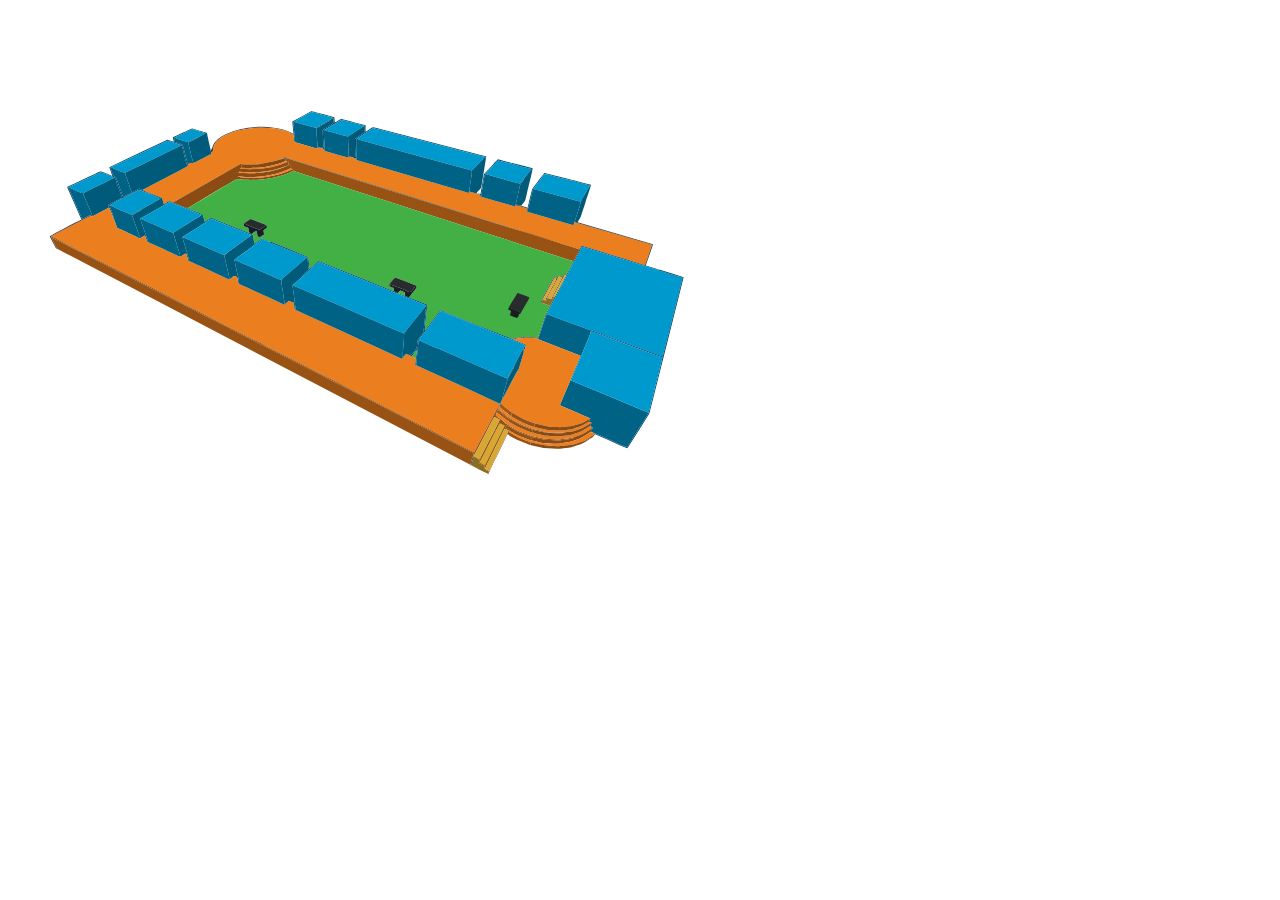
<file: change_colour.html>
<!DOCTYPE svg PUBLIC "-//W3C//DTD SVG 1.1//EN" "http://www.w3.org/Graphics/SVG/1.1/DTD/svg11.dtd">
	
<html xmlns="http://www.w3.org/1999/xhtml" lang="en">
    <head>
        <title>SVG image to SVG element example</title>

    </head>
    <body>
        <?xml version="1.0" encoding="utf-8"?>
		
<svg version="1.1" id="Layer_1" xmlns="http://www.w3.org/2000/svg" xmlns:xlink="http://www.w3.org/1999/xlink" x="0px" y="0px"
	 width="720px" height="560px" viewBox="0 0 1372 729" enable-background="new 0 0 1372 729" xml:space="preserve">

<path fill="#00486F" d="M577.72,27.74c1.09-0.4,2.221,0.39,3.311,0.52c13.51,3.86,27.31,6.75,40.739,10.82
	c0.761,3.27,0.53,6.67,0.61,10.01c4.69-1.2,8.12-4.94,12.58-6.62c2.71,0.26,5.32,1.12,7.94,1.82c12.8,3.6,25.85,6.34,38.55,10.26
	c-0.13,4.12-0.141,8.25,0,12.38c4.71-2.66,8.87-6.23,13.689-8.7c3.62,0.08,7.04,1.5,10.54,2.33
	c68.61,17.75,137.23,35.45,205.84,53.22c-0.25,1.09-0.489,2.19-0.739,3.28c-0.36-0.56-1.08-1.68-1.44-2.24
	c-0.109-0.04-0.32-0.11-0.42-0.15c-71.03-18.4-142.12-36.55-213.08-55.19c-10.67,6.69-20.939,14.01-31.56,20.79
	c-0.67,1.15-0.91,2.47-0.84,3.78c0.27,12.23,0.079,24.47,0.409,36.7c-0.34-0.11-1.029-0.32-1.369-0.43
	c-0.03-0.69-0.07-2.07-0.101-2.76c-2.689-1-5.39-1.98-8.1-2.89c2.489,0.1,5,0.04,7.51-0.03c0.34-11.47-1.021-22.93-0.49-34.42
	c6.141-4.18,12.391-8.21,18.391-12.61c0.31-4.03,0.319-8.07,0.109-12.1l-0.52-0.09C667,51.95,654.55,49.1,642.26,45.7
	c-2.359-0.61-4.72-1.39-7.17-1.41c-2.78,0.94-5.13,2.79-7.64,4.25c-8.3,4.98-16.62,9.96-24.851,15.07
	c-0.199,0.13-0.59,0.37-0.779,0.5c-0.23,13.05,2.22,26.1,1.35,39.13c-0.61-1.17-1.15-2.37-1.7-3.57c-3.34-1.2-6.76-2.71-10.39-2.24
	c3.1-1.67,6.7-0.59,10.03-0.49c0.33-11.06-1.53-22.11-1.301-33.17c5.98-5.96,14.83-8.1,20.82-14.09c0.49-3.03-0.26-6.08-0.82-9.04
	c-3.21-2.17-7.229-2.4-10.85-3.5c-10.31-2.5-20.49-5.61-30.86-7.79c-11.21,5.97-22.39,12.11-33.43,18.43
	c-1.45,0.79-0.729,2.86-0.88,4.2c0.92,11.59,2.54,23.12,3.37,34.73l-1.41-0.42c-0.52-3.38-0.76-6.79-1.07-10.18
	c-0.18-1.77-0.359-3.53-0.569-5.29c-0.88-7.85-1.7-15.7-2.351-23.56C553.92,41.08,565.64,34.07,577.72,27.74z"/>
<path fill="#0099CE" d="M544.67,47.78c11.04-6.32,22.22-12.46,33.43-18.43c10.37,2.18,20.551,5.29,30.86,7.79
	c3.62,1.1,7.64,1.33,10.85,3.5c-1.25,0.58-2.5,1.16-3.729,1.75c-7.86,3.82-15.12,8.73-22.73,13c-2.939,1.44-5.67,4.8-9.229,3.45
	C570.99,55.07,557.71,51.84,544.67,47.78z"/>
<path fill="#005B7B" d="M616.08,42.39c1.229-0.59,2.479-1.17,3.729-1.75c0.561,2.96,1.311,6.01,0.82,9.04
	c-5.99,5.99-14.84,8.13-20.82,14.09c-0.229,11.06,1.631,22.11,1.301,33.17c-3.33-0.1-6.931-1.18-10.03,0.49l-0.92,0.42
	c-0.9-11.74-1.95-23.48-2.61-35.23c-0.439-2.34,2.22-3.25,3.73-4.37c7.2-4.08,14.14-8.6,21.399-12.58
	C614.1,44.92,615.07,43.61,616.08,42.39z"/>
<path fill="#006386" d="M593.35,55.39c7.61-4.27,14.87-9.18,22.73-13c-1.01,1.22-1.98,2.53-3.4,3.28
	c-7.26,3.98-14.199,8.5-21.399,12.58c-1.511,1.12-4.17,2.03-3.73,4.37c0.66,11.75,1.71,23.49,2.61,35.23l-0.55,1.11
	c-14.2-3.92-28.221-8.45-42.45-12.25c-0.83-11.61-2.45-23.14-3.37-34.73c0.15-1.34-0.57-3.41,0.88-4.2
	c13.04,4.06,26.32,7.29,39.45,11.06C587.68,60.19,590.41,56.83,593.35,55.39z"/>
<path fill="#0099CE" d="M627.45,48.54c2.51-1.46,4.859-3.31,7.64-4.25c2.45,0.02,4.811,0.8,7.17,1.41
	c12.29,3.4,24.74,6.25,37.021,9.72c-10.511,6.73-20.98,13.55-31.351,20.49c-11.42-2.4-22.529-6.05-33.819-8.94
	c-3.9-0.93-7.71-2.13-11.511-3.36C610.83,58.5,619.15,53.52,627.45,48.54z"/>
<path fill="#005B7B" d="M679.28,55.42l0.52,0.09c0.21,4.03,0.2,8.07-0.109,12.1c-6,4.4-12.25,8.43-18.391,12.61
	c-0.53,11.49,0.83,22.95,0.49,34.42c-2.51,0.07-5.021,0.13-7.51,0.03c-1.75-0.3-3.44,0.09-5.04,0.76
	c-0.32-6.93,0.09-13.88-0.71-20.79c-0.67-6.22-0.23-12.49-0.601-18.73C658.3,68.97,668.77,62.15,679.28,55.42z"/>
<path fill="#4B413B" d="M413.77,71.87c24.61-11.51,52.25-15.36,79.24-14.29c17.641,0.95,35.681,4.19,51.101,13.24
	c0.21,1.76,0.39,3.52,0.569,5.29c-0.34-1.41-0.41-3.14-1.85-3.91c-5.05-3.51-10.89-5.65-16.68-7.59c-18.771-6-38.73-5.9-58.2-5
	c-18.11,1.85-36.3,5.55-52.811,13.44c-8.439,4.39-17.239,9.61-21.81,18.33c-2.14,3.69-2.08,8.07-1.57,12.17
	c-1.55,0.85-3.1,1.7-4.66,2.54c-0.26-1.15-0.51-2.31-0.76-3.46c2.05-3.3,3.8-6.77,4.7-10.57C395.53,82.56,404.79,76.65,413.77,71.87
	z"/>
<path fill="#EB7E1E" d="M415.14,73.05c16.511-7.89,34.7-11.59,52.811-13.44c19.47-0.9,39.43-1,58.2,5
	c5.79,1.94,11.63,4.08,16.68,7.59c1.439,0.77,1.51,2.5,1.85,3.91c0.311,3.39,0.551,6.8,1.07,10.18l1.41,0.42
	c14.229,3.8,28.25,8.33,42.45,12.25l0.55-1.11l0.92-0.42c3.63-0.47,7.05,1.04,10.39,2.24c0.55,1.2,1.09,2.4,1.7,3.57
	c14.49,3.57,28.65,8.37,43.04,12.3c1.021,0.29,2.03,0.26,3.03-0.11c1.6-0.67,3.29-1.06,5.04-0.76c2.71,0.91,5.41,1.89,8.1,2.89
	c0.03,0.69,0.07,2.07,0.101,2.76c0.34,0.11,1.029,0.32,1.369,0.43c71.471,20.91,142.931,41.86,214.4,62.76
	c0.15-0.76,0.44-2.27,0.58-3.02c4.85,0.93,9.53,2.52,14.2,4.12c0.239,0.06,0.72,0.18,0.95,0.24c1.77,0.46,3.579,0.78,5.409,1.05
	c0.311,1.41,0.61,2.82,0.95,4.24c0.3,0.07,0.92,0.22,1.23,0.29c21.58,6.16,43.119,12.5,64.63,18.93c0.189-0.52,0.55-1.55,0.739-2.07
	c2.53-0.22,5,0.43,7.41,1.19c4.971,1.55,9.971,3.02,14.98,4.45c-0.42,1.9-0.86,3.8-0.99,5.75c1.3,0.83,2.88,0.99,4.35,1.41
	c28.25,8.1,56.4,16.55,84.61,24.79c0.57-1.76,1.15-3.52,1.8-5.26l0.561-0.46c49.07,14.5,98.27,28.58,147.35,43.06
	c-1.21,5.99-3.79,11.56-5.71,17.32c-2.45,7.24-4.87,14.5-7.77,21.56c-40.13-12.33-80.17-24.95-120.37-37.02
	c-1.271,2.2-1.96,4.93-3.95,6.59c-184.36-57.55-368.8-114.86-553.18-172.33c-3.25-1.24-6.57-2.47-10.101-2.29
	c-2.319,1.96-5.279,2.74-8.12,3.6c-12.18,3.98-24.76,6.41-37.43,8.1c-10.46,0.59-20.95,1.22-31.42,0.44
	c-2.66-0.1-5.58-0.87-7.94,0.75c-39.399,22.68-78.839,45.29-118.26,67.93c-2.77,1.6-5.48,3.35-8.49,4.5
	c-2.31-0.74-4.57-2.35-7.07-2.07c-3.68,1.29-6.75,3.84-10.23,5.54c-1.23-3.9-2.4-7.82-3.57-11.75c-7.58-3.16-15.21-6.19-22.87-9.15
	c-4.81-2.11-9.76-3.9-14.5-6.18c18.86-9.68,37.43-19.9,56.32-29.53c6.76-4.08,14.1-7.09,20.89-11.12c2.81-1.66,5.8-2.97,8.68-4.49
	l0.79-0.46c-0.01-0.82-0.03-2.47-0.04-3.29c1.42-0.83,2.84-1.66,4.3-2.42c2.24-0.05,4.47,0.14,6.71,0.02
	c11.22-6.14,22.59-11.98,33.9-17.97c-0.12-0.6-0.36-1.8-0.48-2.41c1.56-0.84,3.11-1.69,4.66-2.54c-0.51-4.1-0.57-8.48,1.57-12.17
	C397.9,82.66,406.7,77.44,415.14,73.05z"/>
<path fill="#00486F" d="M333.4,68.39c6.04-2.3,11.48-6.02,17.64-8.02c9.17,2.55,18.3,5.48,27.35,8.48c-0.47,0.21-1.4,0.64-1.87,0.85
	c-7.72-2.37-15.42-4.82-23.13-7.21c-3.83-1.15-7.18,1.88-10.52,3.25c-8.6,3.91-16.99,8.27-25.74,11.84
	c-2.03,2.71,0.56,6.11,1.3,8.89c4.75,1.64,9.56,3.13,14.26,4.92c3.71,11.57,5.75,23.6,9.4,35.19c1.62-0.06,3.25-0.11,4.88-0.13
	c-1.46,0.76-2.88,1.59-4.3,2.42c0.01,0.82,0.03,2.47,0.04,3.29l-0.79,0.46c-4.2-11.92-6.6-24.38-9.81-36.59
	c-0.39-1.28-0.89-2.53-1.51-3.71c-7.97-2.7-15.96-5.32-23.93-8c-2.39-1.1-4.66,0.62-6.77,1.55c-34.5,16.29-69.13,32.31-103.56,48.76
	c-0.3,0.15-0.91,0.47-1.22,0.63c1.55,4.61,3.15,9.21,4.92,13.75c0.95,3.46,5.71,3.61,6.67,7.08c4.04,11.7,8.56,23.23,12.74,34.89
	c5.71-2.58,11.13-5.75,16.75-8.53c4.17-2.2,8.11-4.89,12.51-6.64c2.59-1.05,5.02,1.01,7.32,1.95c4.74,2.28,9.69,4.07,14.5,6.18
	l-2.05,0.5c-6.16-2.28-12.18-4.88-18.3-7.26c-8.85,4.34-17.37,9.31-26.23,13.64c-9.79,5.52-20.05,10.14-29.76,15.8
	c-0.16,0.11-0.47,0.33-0.63,0.45c1.21,5.16,3.89,9.81,5.29,14.91c1.01,4.22,3.63,8.04,3.37,12.53c-3.43-7.7-5.78-15.84-9.56-23.39
	c-0.66-1.58-1.24-3.18-1.8-4.79c8.56-5.36,17.87-9.3,26.63-14.27c-2.73-8.8-6.61-17.19-9.46-25.95c-1.57-4.04-2.36-8.48-5.01-12.01
	c-7.23-2.84-14.45-5.69-21.62-8.65c-2.16-0.83-4.61-1.88-6.88-0.77c-19.64,9.31-39.31,18.59-59.05,27.7l-0.57,0.19
	c7.78,18.83,16.46,37.3,24.4,56.07c0.58,1.72,1.74,3.13,3.38,3.93c-0.94,0.5-1.88,0.98-2.82,1.47
	c-7.63-17.88-15.7-35.58-23.47-53.41c-1.19-2.98-3.21-5.76-3.22-9.08c17.37-7.53,34.24-16.17,51.54-23.87
	c3.59-1.63,6.95-3.77,10.67-5.13c1.23-0.57,2.52,0.04,3.69,0.44c6.61,2.55,13.09,5.43,19.75,7.86c-1.62-5.6-4.08-10.9-5.72-16.49
	c36.46-17.38,73.17-34.24,109.6-51.67c0.96-0.54,1.96-0.61,3-0.21c3.46,1.02,6.8,2.42,10.25,3.47c-0.61-2.87-1.25-5.73-1.79-8.62
	C320.64,74.48,327.02,71.45,333.4,68.39z"/>
<path fill="#0099CE" d="M664.28,80.27c10.62-6.78,20.89-14.1,31.56-20.79c70.96,18.64,142.05,36.79,213.08,55.19
	c-7.66,9.27-16.99,16.97-24.88,26.02c-65.43-17.67-130.74-35.74-196.13-53.52C680.05,84.79,671.94,83.24,664.28,80.27z"/>
<path fill="#0099CE" d="M342.87,65.74c3.34-1.37,6.69-4.4,10.52-3.25c7.71,2.39,15.41,4.84,23.13,7.21c-4.1,2.2-8.19,4.41-12.29,6.6
	c-7.72,2.57-14.74,6.77-22.13,10.13c-8.28-3.05-17.07-4.86-24.97-8.85C325.88,74.01,334.27,69.65,342.87,65.74z"/>
<path fill="#006386" d="M601.82,64.11c0.189-0.13,0.58-0.37,0.779-0.5c3.801,1.23,7.61,2.43,11.511,3.36
	c11.29,2.89,22.399,6.54,33.819,8.94c0.37,6.24-0.069,12.51,0.601,18.73c0.8,6.91,0.39,13.86,0.71,20.79c-1,0.37-2.01,0.4-3.03,0.11
	c-14.39-3.93-28.55-8.73-43.04-12.3C604.04,90.21,601.59,77.16,601.82,64.11z"/>
<path fill="#005B7B" d="M376.52,69.7c0.47-0.21,1.4-0.64,1.87-0.85l0.51-0.23c2.45,11.34,5,22.66,7.44,34.01
	c0.25,1.15,0.5,2.31,0.76,3.46c0.12,0.61,0.36,1.81,0.48,2.41c-11.31,5.99-22.68,11.83-33.9,17.97
	c-4.03-10.17-5.69-21.06-8.54-31.59c-0.4-2.47-1.66-5.12-0.92-7.59c6.45-4,14.15-6.02,20.01-10.99
	C368.33,74.11,372.42,71.9,376.52,69.7z"/>
<path fill="#006386" d="M318.43,86.47c-0.74-2.78-3.33-6.18-1.3-8.89c7.9,3.99,16.69,5.8,24.97,8.85
	c7.39-3.36,14.41-7.56,22.13-10.13c-5.86,4.97-13.56,6.99-20.01,10.99c-0.74,2.47,0.52,5.12,0.92,7.59
	c2.85,10.53,4.51,21.42,8.54,31.59c-2.24,0.12-4.47-0.07-6.71-0.02c-1.63,0.02-3.26,0.07-4.88,0.13
	c-3.65-11.59-5.69-23.62-9.4-35.19C327.99,89.6,323.18,88.11,318.43,86.47z"/>
<path fill="#006386" d="M663.44,84.05c-0.07-1.31,0.17-2.63,0.84-3.78c7.66,2.97,15.77,4.52,23.63,6.9
	c65.39,17.78,130.7,35.85,196.13,53.52c-0.04,9.34-2.43,18.42-3.56,27.65c-0.53,4.05-0.94,8.12-1.65,12.15
	c-0.14,0.75-0.43,2.26-0.58,3.02c-71.47-20.9-142.93-41.85-214.4-62.76C663.52,108.52,663.71,96.28,663.44,84.05z"/>
<path fill="#0099CE" d="M299.9,85.87c2.11-0.93,4.38-2.65,6.77-1.55c7.97,2.68,15.96,5.3,23.93,8
	c-25.37,12.3-50.7,24.68-75.98,37.16c-10.62,4.87-21.12,10.02-31.45,15.48c-3.68-0.61-7.14-2.02-10.54-3.51
	c-5.39-2.37-11.21-3.76-16.29-6.82C230.77,118.18,265.4,102.16,299.9,85.87z"/>
<path fill="#005B7B" d="M330.6,92.32c0.62,1.18,1.12,2.43,1.51,3.71c3.21,12.21,5.61,24.67,9.81,36.59
	c-2.88,1.52-5.87,2.83-8.68,4.49c-6.79,4.03-14.13,7.04-20.89,11.12c-18.89,9.63-37.46,19.85-56.32,29.53
	c-2.3-0.94-4.73-3-7.32-1.95c-4.4,1.75-8.34,4.44-12.51,6.64c-3.11-6.23-4.6-13.06-7.17-19.49c-2.03-5.97-4.68-11.78-5.86-18
	c10.33-5.46,20.83-10.61,31.45-15.48C279.9,117,305.23,104.62,330.6,92.32z"/>
<path fill="#005B7B" d="M908.92,114.67c0.1,0.04,0.311,0.11,0.42,0.15c0.36,0.56,1.08,1.68,1.44,2.24
	c-2.471,17.72-6.05,35.3-8.53,53.03c-0.37,6.3-7.6,8.77-9.22,14.52c-4.67-1.6-9.351-3.19-14.2-4.12c0.71-4.03,1.12-8.1,1.65-12.15
	c1.13-9.23,3.52-18.31,3.56-27.65C891.93,131.64,901.26,123.94,908.92,114.67z"/>
<path fill="#00486F" d="M517.81,119.65c2.841-0.86,5.801-1.64,8.12-3.6c3.53-0.18,6.851,1.05,10.101,2.29
	c184.38,57.47,368.819,114.78,553.18,172.33c1.99-1.66,2.68-4.39,3.95-6.59c40.2,12.07,80.24,24.689,120.37,37.02
	c0.59,0.19,1.21,0.381,1.84,0.561c8.27,2.39,16.43,5.149,24.7,7.56l-1.21,1.17c-48.351-14.659-96.521-29.95-144.9-44.51
	c-22.57,42.71-45.03,85.47-67.34,128.32c-6.34,15.28-9.81,31.64-16.49,46.79c-0.02-0.76-0.02-1.51,0.01-2.25
	c4.261-12.41,8.171-24.92,12.2-37.4c2.471-8.13,6.811-15.51,10.771-22.97c3.02-5.271,5.479-10.83,8.359-16.17
	c7.61-13.76,14.57-27.87,22.08-41.7c0.2-0.39,0.601-1.19,0.8-1.58c4.29-8.479,8.971-16.77,13.17-25.3
	c4.16-7.32,7.83-14.9,11.75-22.34c-11.159-4.35-22.84-7.2-34.18-11.02c-174.13-54.2-348.25-108.45-522.38-162.66
	c-1.85-0.79-4.11-0.44-4.04,1.96c-0.58-0.86-0.85-2.69-2.28-2.21C523.54,118.18,520.68,118.93,517.81,119.65z"/>
<path fill="#884911" d="M526.39,117.35c1.431-0.48,1.7,1.35,2.28,2.21c-0.12,1.15-0.22,2.29-0.3,3.44
	c-16.44,6.96-34.04,10.85-51.79,12.36c-10.85,0.5-21.73,0.4-32.58-0.2c0.29-1.89,0.59-3.78,0.87-5.68
	c10.35-0.67,20.74,0.24,31.1-0.37c1.55-0.12,2.95-0.87,4.41-1.36c12.67-1.69,25.25-4.12,37.43-8.1
	C520.68,118.93,523.54,118.18,526.39,117.35z"/>
<path fill="#985213" d="M528.67,119.56c-0.07-2.4,2.19-2.75,4.04-1.96c174.13,54.21,348.25,108.46,522.38,162.66
	c11.34,3.82,23.021,6.67,34.18,11.02c-3.92,7.44-7.59,15.02-11.75,22.34c-59.13-19.35-118.43-38.18-177.619-57.35
	c-109.65-35.28-219.271-70.62-328.91-105.92c-8.601-3.07-17.54-5.15-25.99-8.63c-1.14-1.22-2.16-2.52-3.28-3.74
	c-1.2-0.46-2.399-0.87-3.62-1.22c-0.35,0.16-1.04,0.49-1.38,0.65c0.99-2.61,1.57-5.45,0.261-8.05c-0.4,0.23-1.2,0.71-1.591,0.95
	c-0.42,0.03-1.25,0.11-1.67,0.14c0.34-2.09,0.62-4.19,0.891-6.29c-0.681,0.06-1.351,0.13-2.011,0.21
	c-1.399-0.51-2.8-0.99-4.229-1.37C528.45,121.85,528.55,120.71,528.67,119.56z"/>
<path fill="#00486F" d="M921.31,132.37c3.91-4.57,8.101-8.91,12.511-13.01c8.609,2.57,17.35,4.71,26.09,6.81l-0.92,1.46
	c-8.33-1.93-16.5-4.54-24.86-6.27c-3.7,2.5-6.07,6.46-9.25,9.53c-5.34,5.38-10.439,10.98-15.6,16.53
	c-1.9,4.27-2.101,9.02-3.05,13.55c-1.62,9.81-3.521,19.58-4.66,29.46c-0.311-0.07-0.931-0.22-1.23-0.29
	c-0.34-1.42-0.64-2.83-0.95-4.24c-1.83-0.27-3.64-0.59-5.409-1.05c2.159-0.86,4.359,0.13,6.449,0.68c2.42-12.08,4-24.31,6.221-36.43
	c0.08-1.39,1.1-2.42,1.949-3.42C912.71,141.12,917.25,136.98,921.31,132.37z"/>
<path fill="#0099CE" d="M924.88,130.89c3.18-3.07,5.55-7.03,9.25-9.53c8.36,1.73,16.53,4.34,24.86,6.27l0.16,0.04
	c12.789,3.63,25.76,6.64,38.56,10.26c-4.271,6.12-9.51,11.46-13.8,17.55c-3.04,3.13-5.45,6.83-8.57,9.87
	c-1.59,0.3-3.17-0.49-4.689-0.81c-20.381-5.97-41.08-10.87-61.37-17.12C914.44,141.87,919.54,136.27,924.88,130.89z"/>
<path fill="#EB7E1E" d="M476.58,135.36c17.75-1.51,35.35-5.4,51.79-12.36c1.43,0.38,2.83,0.86,4.229,1.37
	c-28.409,12.31-60.04,15.52-90.68,12.8c0.69-0.68,1.38-1.35,2.08-2.01C454.85,135.76,465.73,135.86,476.58,135.36z"/>
<path fill="#8C4B12" d="M532.6,124.37c0.66-0.08,1.33-0.15,2.011-0.21c-0.271,2.1-0.551,4.2-0.891,6.29
	c-13.75,5.5-28.029,9.93-42.77,11.75c-7.891,1.51-15.931,1.35-23.9,2.1c-8.71,0.26-17.41-0.85-26.09-1.35
	c-0.88,0.45-1.68,1.01-2.39,1.69c20.439,2.76,41.3,1.21,61.529-2.56c12.051-2.88,24.271-5.99,35.29-11.77
	c0.391-0.24,1.19-0.72,1.591-0.95c1.31,2.6,0.729,5.44-0.261,8.05c-16.47,8.13-34.58,12.36-52.72,14.63
	c-13.59,1.27-27.3,1.93-40.89,0.22c-2.12-0.33-4.271-0.57-6.38-0.06c8.859,2.49,18.189,2.07,27.31,2.47
	c26.57-0.56,53.68-4.76,77.68-16.69c1.12,1.22,2.141,2.52,3.28,3.74c-1.28-0.07-2.49,0.15-3.65,0.66
	c-27.43,12.93-58.31,17.25-88.43,15.95c-5.7-0.01-11.28-1.41-16.95-1.64c-10.93,5.91-21.439,12.63-32.16,18.92
	c-20.54,12.43-41.339,24.42-61.79,37c-9.28-3.66-18.55-7.37-27.75-11.24c3.01-1.15,5.72-2.9,8.49-4.5
	c39.42-22.64,78.86-45.25,118.26-67.93c2.36-1.62,5.28-0.85,7.94-0.75c10.47,0.78,20.96,0.15,31.42-0.44
	c-1.46,0.49-2.86,1.24-4.41,1.36c-10.359,0.61-20.75-0.3-31.1,0.37c-0.28,1.9-0.58,3.79-0.87,5.68c-0.7,0.66-1.39,1.33-2.08,2.01
	C472.56,139.89,504.19,136.68,532.6,124.37z"/>
<path fill="#005B7B" d="M959.15,127.67l1.46-1.15c13.149,3.05,26.1,6.94,39.26,9.95c-3.72,18.97-8.91,37.67-13.07,56.56
	c-0.8,6.03-5.62,10.11-8.81,14.92c-3.42-1.07-6.9-2.05-10.48-2.38c2.561-11.76,5.53-23.42,7.851-35.23
	c0.729-6.08,7.25-8.97,8.55-14.86c4.29-6.09,9.529-11.43,13.8-17.55C984.91,134.31,971.939,131.3,959.15,127.67z"/>
<path fill="#EB7E1E" d="M533.72,130.45c0.42-0.03,1.25-0.11,1.67-0.14c-11.02,5.78-23.239,8.89-35.29,11.77
	c-20.229,3.77-41.09,5.32-61.529,2.56c0.71-0.68,1.51-1.24,2.39-1.69c8.68,0.5,17.38,1.61,26.09,1.35c7.97-0.75,16.01-0.59,23.9-2.1
	C505.69,140.38,519.97,135.95,533.72,130.45z"/>
<path fill="#006386" d="M195.12,135.26c0.31-0.16,0.92-0.48,1.22-0.63c5.08,3.06,10.9,4.45,16.29,6.82c3.4,1.49,6.86,2.9,10.54,3.51
	c1.18,6.22,3.83,12.03,5.86,18c2.57,6.43,4.06,13.26,7.17,19.49c-5.62,2.78-11.04,5.95-16.75,8.53
	c-4.18-11.66-8.7-23.19-12.74-34.89c-0.96-3.47-5.72-3.62-6.67-7.08C198.27,144.47,196.67,139.87,195.12,135.26z"/>
<path fill="#EB7E1E" d="M536.72,137.41c0.34-0.16,1.03-0.49,1.38-0.65c1.221,0.35,2.42,0.76,3.62,1.22
	c-24,11.93-51.109,16.13-77.68,16.69c-9.12-0.4-18.45,0.02-27.31-2.47c2.109-0.51,4.26-0.27,6.38,0.06
	c13.59,1.71,27.3,1.05,40.89-0.22C502.14,149.77,520.25,145.54,536.72,137.41z"/>
<path fill="#43B046" d="M541.35,142.38c1.16-0.51,2.37-0.73,3.65-0.66c8.45,3.48,17.39,5.56,25.99,8.63
	c109.64,35.3,219.26,70.64,328.91,105.92c59.189,19.17,118.489,38,177.619,57.35c-4.199,8.53-8.88,16.82-13.17,25.3
	c-1.609,0.07-3.859-1.42-4.91,0.37c-0.939,1.13-1.699,2.38-2.479,3.6c-2.62-0.8-5.24-1.56-7.87-2.279
	c-0.96,1.6-1.91,3.199-2.859,4.8c-1.961-0.47-3.91-0.92-5.86-1.36c-6.39,11.95-13.04,23.76-19.56,35.641
	c-2.351,3.84-4.25,7.949-5.471,12.29c0.391,0.14,1.15,0.409,1.54,0.55c5.4,1.97,10.771,4,16.23,5.84
	c-3.96,7.46-8.3,14.84-10.771,22.97c-4.029,12.48-7.939,24.99-12.2,37.4c-8.01-0.021-15.989-1.2-23.989-0.94
	c-8.53,0.9-17.29,0.91-25.48,3.74c-42.42-16.88-84.689-34.14-127.1-51.05c-3.12-1.221-6.13-2.84-9.45-3.431
	c-0.95,0.721-1.73,1.62-2.45,2.561c-9.1,12.22-18.4,24.31-27.55,36.5c0.729-16.64,3.46-33.12,4.8-49.72
	c-9.9-3.83-19.71-7.891-29.59-11.74c-1.8-0.72-3.5-1.65-5.19-2.561c3.311-3.119,5.11-7.43,8.341-10.63
	c2.739-3.109,6.34-6.17,6.21-10.72c-0.96-0.47-1.91-0.92-2.86-1.35c-12.59-5.15-25.33-9.931-38-14.881
	c-3.6,3.48-6.97,7.2-10.15,11.051c-1.52,1.449-1.1,3.63-1.319,5.51c0.54,0.21,1.63,0.64,2.17,0.85c2.319,0.91,4.63,1.851,6.95,2.801
	c-0.131,1.989-0.261,3.989-0.381,5.989c-47.77-18.97-95.35-38.46-143.119-57.439c-5.681,5.12-11.261,10.399-17.4,14.96
	c-1.25-7.601-0.95-15.54-2.8-22.97c-20.29-8.52-40.811-16.61-61.221-24.86c-4.54-1.59-8.75-4.18-13.569-4.83
	c-3.931-2.59-8.431-4.35-12.96-5.5c-5.33,2.57-9.471,7.06-14.55,10.08c-1.12-5.84-2.08-11.71-3.19-17.54
	c-0.55-0.22-1.65-0.65-2.21-0.86c2.84-2.53,5.97-4.7,9.27-6.58c1.23,3.63,1.78,7.43,2.33,11.21c1.431,0.44,2.86,0.87,4.301,1.32
	c2.539-1.93,5.17-3.74,7.909-5.39c-0.31-2.59-0.739-5.17-1.279-7.72c2.26-1.96,4.63-3.78,7.069-5.5c-0.38-1.44-0.739-2.89-1.18-4.31
	c-0.31-0.15-0.94-0.45-1.25-0.61c-6.67-2.9-13.57-5.23-20.29-8.01c-2.95-1.13-5.84-2.55-8.979-3.08
	c-4.131,2.04-7.54,5.29-11.49,7.65c-2.311,1.32-0.71,3.96-0.54,5.96c2.56,0.9,5.17,1.69,7.56,2.99c1.311,1.75,1.15,4.15,1.65,6.21
	c0.13,0.97,0.39,2.92,0.52,3.89c-21.35-8.49-42.689-16.98-63.959-25.67c-2.89-1.19-5.82-2.26-8.77-3.28
	c-4.1,2.37-8.05,4.98-12.1,7.44c-1.41-4.48-2.13-9.15-3.68-13.58c-1.77-1.38-3.96-2.07-6.01-2.92c-7.76-2.92-15.39-6.21-23.14-9.17
	c20.45-12.58,41.25-24.57,61.79-37c10.721-6.29,21.23-13.01,32.16-18.92c5.67,0.23,11.25,1.63,16.95,1.64
	C483.04,159.63,513.92,155.31,541.35,142.38z"/>
<path fill="#0099CE" d="M174.52,144.68c2.27-1.11,4.72-0.06,6.88,0.77c7.17,2.96,14.39,5.81,21.62,8.65
	c-19.19,10.66-39.52,19.07-58.89,29.39c-2.23,0.32-4.47-0.08-6.46-1.11c-7.34-3.46-14.94-6.35-22.2-10
	C135.21,163.27,154.88,153.99,174.52,144.68z"/>
<path fill="#00486F" d="M1022.27,145.22c15.37,3.45,30.541,7.88,45.841,11.65c1.37,0.56,3.319,0.35,4.359,1.54l0.931,1.41
	c-12.271-2.98-24.431-6.43-36.7-9.44c-4.57-1.05-9-2.8-13.681-3.31c-1.05,0.58-1.77,1.56-2.5,2.46
	c-6.31,8.44-12.539,16.95-19.18,25.13c-2.67,5.02-2.97,10.84-4.6,16.22c-2.4,8.52-3.551,17.45-7.101,25.6
	c0.181-1.69,0.351-3.38,0.591-5.06c1.8-8.73,4.319-17.31,6.22-26.02c1.189-4.47,1.63-9.42,4.87-13
	C1008.439,163.46,1014.84,153.89,1022.27,145.22z"/>
<path fill="#006386" d="M906.23,160.97c0.949-4.53,1.149-9.28,3.05-13.55c20.29,6.25,40.989,11.15,61.37,17.12
	c1.52,0.32,3.1,1.11,4.689,0.81c3.12-3.04,5.53-6.74,8.57-9.87c-1.3,5.89-7.82,8.78-8.55,14.86c-2.32,11.81-5.29,23.47-7.851,35.23
	c-0.14,0.43-0.43,1.29-0.57,1.72c-0.189,0.52-0.55,1.55-0.739,2.07c-21.511-6.43-43.05-12.77-64.63-18.93
	C902.71,180.55,904.61,170.78,906.23,160.97z"/>
<path fill="#0099CE" d="M1020.52,149.53c0.73-0.9,1.45-1.88,2.5-2.46c4.681,0.51,9.11,2.26,13.681,3.31
	c12.27,3.01,24.43,6.46,36.7,9.44c11.779,3.34,23.67,6.33,35.52,9.42c-5.06,9.07-10.57,17.89-15.81,26.86
	c-0.65,1.19-1.11,2.47-1.48,3.77c-4.33-0.35-8.49-1.61-12.63-2.85c-23.32-6.39-46.62-12.84-69.95-19.18
	c-2.649-0.83-5.77-0.97-7.71-3.18C1007.98,166.48,1014.21,157.97,1020.52,149.53z"/>
<path fill="#005B7B" d="M203.02,154.1c2.65,3.53,3.44,7.97,5.01,12.01c2.85,8.76,6.73,17.15,9.46,25.95
	c-8.76,4.97-18.07,8.91-26.63,14.27c0.56,1.61,1.14,3.21,1.8,4.79c-10.36,5.75-20.98,11.03-31.32,16.82
	c-5.84-13.33-11.59-26.69-17.19-40.12c-0.68-1.38-0.21-2.9-0.02-4.33C163.5,173.17,183.83,164.76,203.02,154.1z"/>
<path fill="#005B7B" d="M1072.47,158.41c3.7,0.22,7.23,1.44,10.8,2.36c9.2,2.5,18.461,4.76,27.69,7.17
	c-3.12,12.13-7.87,23.81-11.37,35.84c-2.49,7.76-5.189,15.44-7.62,23.21c-1.34,4.46-4.21,8.19-6.31,12.29
	c-1.54-0.41-3.08-0.79-4.63-1.08c-0.341,0.24-1.021,0.72-1.37,0.96l-0.561,0.46c3.29-8.76,5.7-17.8,8.851-26.61
	c1.43-4.32,2.87-8.65,3.68-13.14c0.37-1.3,0.83-2.58,1.48-3.77c5.239-8.97,10.75-17.79,15.81-26.86
	c-11.85-3.09-23.74-6.08-35.52-9.42L1072.47,158.41z"/>
<path fill="#006386" d="M114.9,172.57l0.57-0.19c7.26,3.65,14.86,6.54,22.2,10c1.99,1.03,4.23,1.43,6.46,1.11
	c-0.19,1.43-0.66,2.95,0.02,4.33c5.6,13.43,11.35,26.79,17.19,40.12c-1.33-0.18-2.58-0.68-3.74-1.32c-0.39-0.23-1.18-0.69-1.57-0.92
	c-4.54,2.11-9,4.38-13.35,6.87c-1.64-0.8-2.8-2.21-3.38-3.93C131.36,209.87,122.68,191.4,114.9,172.57z"/>
<path fill="#006386" d="M996.74,190.88c1.63-5.38,1.93-11.2,4.6-16.22c1.94,2.21,5.061,2.35,7.71,3.18
	c23.33,6.34,46.63,12.79,69.95,19.18c4.14,1.24,8.3,2.5,12.63,2.85c-0.81,4.49-2.25,8.82-3.68,13.14
	c-3.15,8.81-5.561,17.85-8.851,26.61c-0.649,1.74-1.229,3.5-1.8,5.26c-28.21-8.24-56.36-16.69-84.61-24.79
	c-1.199-0.51-2.39-1.08-3.539-1.63c0.119-0.49,0.369-1.48,0.489-1.98C993.189,208.33,994.34,199.4,996.74,190.88z"/>
<path fill="#0099CE" d="M223.95,190.82c8.86-4.33,17.38-9.3,26.23-13.64c6.12,2.38,12.14,4.98,18.3,7.26
	c7.3,3.55,15.07,5.98,22.39,9.48c-11.47,6.71-23.29,12.81-34.69,19.65c-6.63,3.04-12.85,6.88-19.22,10.41
	c-1.91,1.36-4.05-0.33-5.92-0.92c-12.23-5.6-24.82-10.42-36.85-16.44C203.9,200.96,214.16,196.34,223.95,190.82z"/>
<path fill="#005B7B" d="M268.48,184.44l2.05-0.5c7.66,2.96,15.29,5.99,22.87,9.15c1.17,3.93,2.34,7.85,3.57,11.75
	c3.48-1.7,6.55-4.25,10.23-5.54c2.5-0.28,4.76,1.33,7.07,2.07c9.2,3.87,18.47,7.58,27.75,11.24c7.75,2.96,15.38,6.25,23.14,9.17
	c2.05,0.85,4.24,1.54,6.01,2.92c1.55,4.43,2.27,9.1,3.68,13.58c4.05-2.46,8-5.07,12.1-7.44c2.95,1.02,5.88,2.09,8.77,3.28
	c21.27,8.69,42.61,17.18,63.959,25.67c-0.13-0.97-0.39-2.92-0.52-3.89c0.2,2.95,1.96,5.27,4.92,5.86c0.56,0.21,1.66,0.64,2.21,0.86
	c1.11,5.83,2.07,11.7,3.19,17.54c5.079-3.02,9.22-7.51,14.55-10.08c4.529,1.15,9.029,2.91,12.96,5.5c-4.69,0.5-8.36-3.27-12.9-3.57
	c-1.58,0.69-2.96,1.74-4.33,2.76c-15.96,12-32.2,23.63-48.09,35.72l-0.26,0.229c1.899,11.59,4.93,22.96,7.47,34.41
	c1,3.86,1.43,7.82,1.55,11.8l-1.12-0.51c-1.109-4.2-1.76-8.51-2.81-12.729c-1.82-0.761-3.53-2.12-5.58-2.091
	c-3.35,1.71-6.03,4.431-8.77,6.95c-0.57-7.569-2.92-14.83-4.57-22.189c-1.73-7.721-3.771-15.36-5.37-23.101
	c1.72-1.78,3.28-3.69,4.76-5.67c15.561-11.54,31.42-22.68,47.12-34.02c-25.56-10.51-51.229-20.74-76.85-31.11
	c-18.12,11.71-36.4,23.18-54.5,34.92l-0.36,0.28c3.58,12.7,7.34,25.36,11.21,37.97c0.51,1.78-0.15,3.601-0.23,5.4
	c-1.35-3.851-2.42-7.8-3.77-11.65c-0.64-0.04-1.92-0.12-2.56-0.16c-2.92,1.94-5.77,3.97-8.72,5.86c-1.72-9.12-5.23-17.77-7.64-26.71
	c-1.69-6.5-4.48-12.72-5.47-19.39c17.78-11.46,35.91-22.38,53.79-33.69c-17.53-7.25-35.14-14.31-52.74-21.38
	c-2.72-1.05-5.35-2.6-8.3-2.85c-3.41,0.78-6.18,3.11-9.22,4.73c-15.55,8.74-30.96,17.74-46.58,26.37c1.68,8.25,5.44,15.88,7.89,23.9
	c2.15,7.25,5.55,14.07,7.36,21.43l-1.71-0.59c-1.96-4.02-3.18-8.35-4.69-12.54c-3,1.59-5.87,3.42-8.64,5.37
	c-3.33-7.62-5.69-15.6-8.68-23.36c-2.28-6.82-5.14-13.44-7.39-20.27c6.27-4.76,14.38-6.79,19.89-12.53
	c11.4-6.84,23.22-12.94,34.69-19.65C283.55,190.42,275.78,187.99,268.48,184.44z"/>
<path fill="#0099CE" d="M298.73,205.79c3.04-1.62,5.81-3.95,9.22-4.73c2.95,0.25,5.58,1.8,8.3,2.85
	c17.6,7.07,35.21,14.13,52.74,21.38c-17.88,11.31-36.01,22.23-53.79,33.69c-2.44-0.48-4.85-1.15-7.09-2.21
	c-18.57-8.41-37.39-16.23-55.96-24.61C267.77,223.53,283.18,214.53,298.73,205.79z"/>
<path fill="#006386" d="M193.56,207.07c0.16-0.12,0.47-0.34,0.63-0.45c12.03,6.02,24.62,10.84,36.85,16.44
	c1.87,0.59,4.01,2.28,5.92,0.92c6.37-3.53,12.59-7.37,19.22-10.41c-5.51,5.74-13.62,7.77-19.89,12.53
	c2.25,6.83,5.11,13.45,7.39,20.27c2.99,7.76,5.35,15.74,8.68,23.36c-2.93,0.12-5.27-2.02-7.87-3.03
	c-12.17-5.3-23.96-11.51-36.33-16.33c-1.74-5.37-3.96-10.57-5.94-15.86c0.26-4.49-2.36-8.31-3.37-12.53
	C197.45,216.88,194.77,212.23,193.56,207.07z"/>
<path fill="#4B413B" d="M967.51,205.57c3.58,0.33,7.061,1.31,10.48,2.38c4.05,1.24,8.109,2.49,12.24,3.47
	c-0.24,1.68-0.41,3.37-0.591,5.06c-0.12,0.5-0.37,1.49-0.489,1.98c1.149,0.55,2.34,1.12,3.539,1.63c-1.47-0.42-3.05-0.58-4.35-1.41
	c0.13-1.95,0.57-3.85,0.99-5.75c-5.01-1.43-10.01-2.9-14.98-4.45c-2.41-0.76-4.88-1.41-7.41-1.19
	C967.08,206.86,967.37,206,967.51,205.57z"/>
<path fill="#EB7E1E" d="M161.34,227.94c10.34-5.79,20.96-11.07,31.32-16.82c3.78,7.55,6.13,15.69,9.56,23.39
	c1.98,5.29,4.2,10.49,5.94,15.86c12.37,4.82,24.16,11.03,36.33,16.33c2.6,1.01,4.94,3.15,7.87,3.03c2.77-1.95,5.64-3.78,8.64-5.37
	c1.51,4.19,2.73,8.52,4.69,12.54l1.71,0.59c13.09,5.25,25.62,11.8,38.56,17.41c7.49,3.3,14.78,7.08,22.35,10.18
	c2.95-1.89,5.8-3.92,8.72-5.86c0.64,0.04,1.92,0.12,2.56,0.16c1.35,3.85,2.42,7.8,3.77,11.65c0.03,0.38,0.09,1.14,0.12,1.52
	c10.78,4.23,21.08,9.54,31.69,14.17c15.61,7.38,31.47,14.24,46.98,21.83c2.739-2.52,5.42-5.24,8.77-6.95
	c2.05-0.029,3.76,1.33,5.58,2.091c1.05,4.22,1.7,8.529,2.81,12.729l1.12,0.51c18.4,8.011,36.46,16.75,54.78,24.931
	c10.59,5.08,21.41,9.67,31.92,14.92l0.3-1.311c2.391-2.41,5.101-4.479,7.7-6.67c3.32,0.9,6.44,2.36,9.48,3.96
	c0.939,4.36,0.92,8.891,2.12,13.2l1.51,0.51c29.21,12.94,58.09,26.7,87.21,39.88c38.55,17.86,77.3,35.341,115.76,53.391
	c0.24-0.59,0.73-1.76,0.98-2.34c1.92-2.471,3.67-5.11,5.92-7.301c2.62,0.431,5.04,1.58,7.43,2.71c1.3,0.65,2.56,1.341,3.88,2.021
	c1.521,0.75,3.11,1.37,4.71,1.99c1.15,0.52,2.311,1.06,3.48,1.62c-0.601,4.27-1.181,8.54-1.4,12.85c0.39,0.16,1.16,0.46,1.54,0.62
	c53.18,24.08,106.08,48.76,159.21,72.95c-0.16,0.75-0.479,2.25-0.64,3c-0.23,0.29-0.681,0.85-0.91,1.14
	c-2.96,3.44-4.28,7.9-6.65,11.72c-11.16,21.2-22.18,42.48-33.41,63.641c-2.21,4.52-4.449,9.029-7.09,13.31
	c-10.84-5.91-22.109-10.979-32.97-16.85c-11.65-6.17-23.46-12.011-35.25-17.891c-13.75-7.38-27.72-14.319-41.67-21.31
	c-14.16-7.65-28.65-14.68-42.99-21.98c-18.29-9.88-37.149-18.63-55.42-28.54c-8.86-4.52-17.82-8.84-26.65-13.39
	c-15.479-8.37-31.39-15.9-46.96-24.08c-16.59-8.8-33.6-16.76-50.09-25.74c-20.96-10.21-41.439-21.35-62.37-31.609
	c-13.83-7.351-27.83-14.38-41.85-21.37c-19.62-10.51-39.74-20.04-59.36-30.561c-14.22-7.01-28.32-14.25-42.35-21.64
	c-9.76-4.89-19.57-9.67-29.21-14.79c-16.6-8.83-33.65-16.77-50.16-25.77c-11.55-5.811-23.16-11.5-34.59-17.54
	c-12.42-6.69-25.25-12.591-37.69-19.24c-10.74-5.74-21.68-11.08-32.56-16.53c-18.55-9.94-37.56-18.98-56.14-28.86
	c-9.23-4.76-18.54-9.39-27.88-13.94c25.19-13.1,50.17-26.61,75.5-39.42C158.76,227.26,160.01,227.76,161.34,227.94z"/>
<path fill="#4B413B" d="M142.68,232.57c4.35-2.49,8.81-4.76,13.35-6.87c0.39,0.23,1.18,0.69,1.57,0.92
	c-25.33,12.81-50.31,26.32-75.5,39.42c0.21,0.69,0.42,1.37,0.65,2.06c3.39,7.32,6.82,14.69,10.99,21.6
	c-0.52-0.07-1.54-0.2-2.06-0.26c-4.43-7.67-8.14-15.72-12.21-23.58c15.73-8.94,32.05-16.79,47.89-25.52
	c4.16-2.12,8.34-4.18,12.5-6.3C140.8,233.55,141.74,233.07,142.68,232.57z"/>
<path fill="#006386" d="M260.04,256.06c-2.45-8.02-6.21-15.65-7.89-23.9c18.57,8.38,37.39,16.2,55.96,24.61
	c2.24,1.06,4.65,1.73,7.09,2.21c0.99,6.67,3.78,12.89,5.47,19.39c2.41,8.94,5.92,17.59,7.64,26.71c-7.57-3.1-14.86-6.88-22.35-10.18
	c-12.94-5.61-25.47-12.16-38.56-17.41C265.59,270.13,262.19,263.31,260.04,256.06z"/>
<path fill="#0099CE" d="M387.24,232.46c25.62,10.37,51.29,20.6,76.85,31.11c-15.7,11.34-31.56,22.48-47.12,34.02
	c-1.96,1.33-3.979,2.58-5.96,3.88c-26.17-11.17-52.2-22.69-78.27-34.09C350.84,255.64,369.12,244.17,387.24,232.46z"/>
<path fill="#292C2F" d="M450.49,240.74c3.95-2.36,7.359-5.61,11.49-7.65c3.14,0.53,6.029,1.95,8.979,3.08
	c6.72,2.78,13.62,5.11,20.29,8.01c-3.06,4.18-7.47,6.96-11.9,9.49c-7.59-3.16-15.33-5.93-23.02-8.84
	C454.02,244.05,452.18,242.43,450.49,240.74z"/>
<path fill="#4B413B" d="M1079.66,239.16c0.35-0.24,1.029-0.72,1.37-0.96c1.55,0.29,3.09,0.67,4.63,1.08
	c47.75,14.05,95.55,27.92,143.34,41.81c-0.71,4.78-2.96,9.1-4.4,13.67c-2.91,9.03-6.39,17.851-9.229,26.9
	c-0.63-0.18-1.25-0.37-1.84-0.561c2.899-7.06,5.319-14.319,7.77-21.56c1.92-5.76,4.5-11.33,5.71-17.32
	C1177.93,267.74,1128.73,253.66,1079.66,239.16z"/>
<path fill="#181E26" d="M449.95,246.7c-0.17-2-1.771-4.64,0.54-5.96c1.689,1.69,3.529,3.31,5.84,4.09
	c7.689,2.91,15.43,5.68,23.02,8.84c4.431-2.53,8.841-5.31,11.9-9.49c0.31,0.16,0.94,0.46,1.25,0.61c0.44,1.42,0.8,2.87,1.18,4.31
	c-2.439,1.72-4.81,3.54-7.069,5.5c0.54,2.55,0.97,5.13,1.279,7.72c-2.739,1.65-5.37,3.46-7.909,5.39
	c-1.44-0.45-2.87-0.88-4.301-1.32c-0.55-3.78-1.1-7.58-2.33-11.21c-3.3,1.88-6.43,4.05-9.27,6.58c-2.96-0.59-4.72-2.91-4.92-5.86
	c-0.5-2.06-0.34-4.46-1.65-6.21C455.12,248.39,452.51,247.6,449.95,246.7z"/>
<path fill="#8A521E" d="M82.75,268.1c-0.23-0.69-0.44-1.37-0.65-2.06c9.34,4.55,18.65,9.18,27.88,13.94
	c18.58,9.88,37.59,18.92,56.14,28.86c10.88,5.45,21.82,10.79,32.56,16.53c12.44,6.649,25.27,12.55,37.69,19.24
	c11.43,6.04,23.04,11.729,34.59,17.54c16.51,9,33.56,16.939,50.16,25.77c9.64,5.12,19.45,9.9,29.21,14.79
	c14.03,7.39,28.13,14.63,42.35,21.64c19.62,10.521,39.74,20.051,59.36,30.561c14.02,6.99,28.02,14.02,41.85,21.37
	c20.931,10.26,41.41,21.399,62.37,31.609c16.49,8.98,33.5,16.94,50.09,25.74c15.57,8.18,31.48,15.71,46.96,24.08
	c8.83,4.55,17.79,8.87,26.65,13.39c18.271,9.91,37.13,18.66,55.42,28.54c14.34,7.301,28.83,14.33,42.99,21.98
	c13.95,6.99,27.92,13.93,41.67,21.31c11.79,5.88,23.6,11.721,35.25,17.891c10.86,5.87,22.13,10.939,32.97,16.85
	c2.641-4.28,4.88-8.79,7.09-13.31c11.23-21.16,22.25-42.44,33.41-63.641c2.37-3.819,3.69-8.279,6.65-11.72
	c0.359,0.64,0.74,1.28,1.13,1.94l0.29,0.489c-0.66,0.38-1.97,1.16-2.63,1.551c0.08,2.89,2.68,4.489,4.689,6.14
	c4.141,3.21,8.341,6.35,12.431,9.64c5.729,4.91,12.779,7.811,19.16,11.73c7.8,4.87,16.68,7.46,25.14,10.87
	c8.399,3.529,17.52,4.64,26.31,6.83c6.53,1.739,13.34,1.119,19.99,1.92c5.88,0.609,11.8,0.43,17.67-0.181
	c-1.18,0.511-2.38,0.95-3.58,1.34c-10.71,0.9-21.37-0.75-32.04-1.25c-8.63-1.72-17.29-3.47-25.739-5.939
	c-5.98-1.771-11.61-4.48-17.461-6.6c-5.439-1.9-10.13-5.33-15.18-8.011c-3.439-1.88-7.029-3.5-10.3-5.66
	c-7.46-5.739-15.08-11.319-22-17.71c-0.7,1.82-1.38,3.65-2.03,5.49c-0.66,1.79-1.3,3.58-1.97,5.38c3.45,3.92,8.49,5.87,12.021,9.721
	c7.579,7.579,17.5,11.949,26.56,17.42c2.78,1.68,5.67,3.229,8.76,4.31c6.83,2.38,13.46,5.311,20.29,7.71
	c5.61,1.63,11.43,2.41,17.09,3.87c11.351,3.17,23.25,2.6,34.9,3.34c10.16-1.399,20.64-1.57,30.439-4.88
	c-1.47,1.271-2.899,2.79-4.92,3.09c-7.069,1.431-14.3,1.771-21.41,2.98c-6.64,1.149-13.31-0.511-19.979-0.32
	c-11.2,0.33-21.8-3.85-32.8-5.25c-4.61-1.16-8.96-3.14-13.41-4.76c-5.27-2.08-10.69-3.79-15.72-6.4
	c-7.23-3.85-14.08-8.41-21.46-11.96c-0.54,1.61-1.101,3.23-1.67,4.84c3.209,1.82,7.709,2.67,8.789,6.761l-2.05-0.521l-0.859-0.479
	c-2.421-1.45-4.94-2.73-7.591-3.69c-9.369,18.31-17.939,37-27.27,55.33c-3.38,6.99-7.15,13.79-10.24,20.92
	c2.69,1.48,5.45,2.84,8.29,4.04c5.97-14.34,13.88-27.75,19.91-42.07c5.72-10.68,10.69-21.729,15.979-32.62
	c-0.17,1.67-0.25,3.36-0.39,5.04c-0.37,0.141-1.1,0.41-1.46,0.551c-3.99,9.229-8.939,18.01-13.1,27.17
	c-7.32,15.779-15.75,31.159-22.311,47.199c-0.319,0.2-0.949,0.601-1.27,0.801l0.16-0.67c0.39-1.62,0.8-3.23,1.21-4.841
	c-2.46-1.199-4.88-2.449-7.261-3.77c0-2.08,0.23-4.18-0.199-6.22c-3.44-2.33-7.42-3.71-10.971-5.851
	c0.301-1.63,0.61-3.25,0.931-4.87c-0.971-1.13-1.91-2.26-2.91-3.34c1.1,0.51,2.25,1.01,3.39,1.5
	c5.78-11.069,11.36-22.24,16.92-33.43c7.021-14.13,14.83-27.86,21.37-42.22c-3.41-1.75-6.88-3.391-10.37-4.971
	c-5.399,8.65-9.46,18.021-14.41,26.9c-8.279,15.51-15.899,31.39-24.689,46.62l-0.6-1.37c0.149-1.17,0.329-2.33,0.5-3.48
	c-10.381-5.609-21.03-10.699-31.57-15.979c-14.771-8.08-29.94-15.41-44.96-23c-12.811-7.03-25.92-13.48-39.01-19.96
	c-8.261-3.97-16.11-8.72-24.36-12.69c-11.28-5.649-22.67-11.09-33.65-17.3c-13.08-6.59-26.239-13.06-39.27-19.74
	c-4.76-2.77-9.67-5.239-14.69-7.47c-16.63-8.82-33.489-17.18-50.34-25.58c-13.85-7.71-28.2-14.439-42.31-21.67
	c-15.96-8.93-32.74-16.32-48.761-25.16c-13.649-7.14-27.55-13.79-41.21-20.91c-13.54-7.31-27.46-13.89-41.09-21.029
	c-13.229-7.2-26.89-13.591-40.27-20.521c-16.84-9.39-34.58-17.09-51.37-26.59c-12.02-6.03-24.12-11.92-36.04-18.17
	c-6.49-4.01-13.78-6.43-20.3-10.38c-7.92-3.7-15.49-8.061-23.35-11.9c-10.1-5.189-20.46-9.91-30.35-15.51
	c-10.84-5.59-21.75-11.05-32.67-16.46c-14.06-7.83-28.6-14.74-42.96-21.99c-18.12-10.14-37.2-18.44-55.3-28.61
	C96.71,274.98,89.75,271.48,82.75,268.1z"/>
<path fill="#006386" d="M332.38,267.66l0.36-0.28c26.07,11.4,52.1,22.92,78.27,34.09c1.98-1.3,4-2.55,5.96-3.88
	c-1.479,1.98-3.04,3.89-4.76,5.67c1.6,7.74,3.64,15.38,5.37,23.101c1.65,7.359,4,14.62,4.57,22.189
	c-15.511-7.59-31.371-14.45-46.98-21.83c-10.61-4.63-20.91-9.939-31.69-14.17c-0.03-0.38-0.09-1.14-0.12-1.52
	c0.08-1.8,0.74-3.62,0.23-5.4C339.72,293.02,335.96,280.36,332.38,267.66z"/>
<path fill="#985213" d="M82.75,268.1c7,3.38,13.96,6.88,20.9,10.38c18.1,10.17,37.18,18.47,55.3,28.61
	c14.36,7.25,28.9,14.16,42.96,21.99c10.92,5.41,21.83,10.87,32.67,16.46c9.89,5.6,20.25,10.32,30.35,15.51
	c7.86,3.84,15.43,8.2,23.35,11.9c6.52,3.95,13.81,6.37,20.3,10.38c11.92,6.25,24.02,12.14,36.04,18.17
	c16.79,9.5,34.53,17.2,51.37,26.59c13.38,6.93,27.04,13.32,40.27,20.521c13.63,7.14,27.55,13.72,41.09,21.029
	c13.66,7.12,27.561,13.771,41.21,20.91c16.021,8.84,32.801,16.23,48.761,25.16c14.109,7.23,28.46,13.96,42.31,21.67
	c16.851,8.4,33.71,16.76,50.34,25.58c5.021,2.23,9.931,4.7,14.69,7.47c13.03,6.681,26.189,13.15,39.27,19.74
	c10.98,6.21,22.37,11.65,33.65,17.3c8.25,3.971,16.1,8.721,24.36,12.69c13.09,6.479,26.199,12.93,39.01,19.96
	c15.02,7.59,30.189,14.92,44.96,23c10.54,5.28,21.189,10.37,31.57,15.979c-0.171,1.15-0.351,2.311-0.5,3.48
	c-0.181,0.4-0.53,1.189-0.7,1.59c-2.73,5.35-3.63,11.36-5.17,17.1C618.62,564.16,356.16,426.96,93.74,289.7
	C89.57,282.79,86.14,275.42,82.75,268.1z"/>
<path fill="#0099CE" d="M479.76,274.77c1.37-1.02,2.75-2.07,4.33-2.76c4.54,0.3,8.21,4.07,12.9,3.57
	c0.649,0.81,1.439,1.47,2.34,1.98c23.59,9.48,47.27,18.75,70.729,28.52c-15.909,14.26-32.609,27.62-48.689,41.689
	c-2.32,1.721-4.88-0.199-7.12-1.06c-27.47-12.2-55.13-23.979-82.58-36.22C447.56,298.4,463.8,286.77,479.76,274.77z"/>
<path fill="#00486F" d="M496.99,275.58c4.819,0.65,9.029,3.24,13.569,4.83c20.41,8.25,40.931,16.34,61.221,24.86
	c1.85,7.43,1.55,15.37,2.8,22.97c6.14-4.561,11.72-9.84,17.4-14.96c47.77,18.979,95.35,38.47,143.119,57.439
	c2.54,1.07,5.051,2.2,7.62,3.2c4.471,1.75,8.9,3.61,13.45,5.17c0.12-1.99,0.24-3.979,0.38-5.97c0.01,2.05,0,4.1-0.01,6.149
	c2.36,1.36,4.92,2.29,7.6,2.83c1.69,0.91,3.391,1.841,5.19,2.561c9.88,3.85,19.689,7.91,29.59,11.74
	c-1.34,16.6-4.07,33.08-4.8,49.72c9.149-12.19,18.45-24.28,27.55-36.5c0.72-0.94,1.5-1.84,2.45-2.561
	c3.32,0.591,6.33,2.21,9.45,3.431c42.41,16.91,84.68,34.17,127.1,51.05c0.93,0.38,1.87,0.77,2.811,1.17
	c7.76,3.29,15.58,6.43,23.47,9.39c-0.71,5.33-2.72,10.33-4.351,15.42c-0.119-2.699-0.27-5.39-0.06-8.069
	c1.021-2.061,1.88-4.2,2.67-6.351c-25.68-10.479-51.5-20.64-77.19-31.09c-27.729-11.33-55.67-22.149-83.319-33.66
	c-14.13,18.28-27.82,36.9-41.99,55.15c-2.43,16.02-3.29,32.28-4.96,48.41c-0.38-0.16-1.15-0.46-1.54-0.62
	c0.22-4.31,0.8-8.58,1.4-12.85c-1.17-0.561-2.33-1.101-3.48-1.62c0.851-0.011,2.57-0.04,3.43-0.061c0.66-4.7,1.101-9.43,1.03-14.18
	c-3.3,3.9-6.2,8.1-9.17,12.25c-1.32-0.68-2.58-1.37-3.88-2.021c5.49-1.489,8.31-6.67,11.43-10.92
	c4.891-6.359,0.5-15.779,6.13-21.779c3.46-5.101,9.21-9.431,9.2-16.141c1.33-15.45,3.351-30.83,4.8-46.25
	c-2.819-1.609-5.859-2.75-8.869-3.91c-64.41-26-128.891-51.85-193.301-77.859c-2.949-1.95-4.97,1.35-6.989,3.01
	c-8.74,7.69-17.511,15.35-26.271,23.021c-0.25-2.83,2.24-4.521,4.15-6.12c2.42-1.92,4.779-3.931,7.029-6.051
	c-0.56-7.819-1.47-15.6-2.18-23.399c-0.15-0.08-0.46-0.25-0.61-0.33c-23.46-9.77-47.14-19.04-70.729-28.52
	C498.43,277.05,497.64,276.39,496.99,275.58z"/>
<path fill="#0099CE" d="M1093.96,285.88c48.38,14.56,96.55,29.851,144.9,44.51l0.51,0.16c15.35,4.931,30.819,9.53,46.21,14.33
	c-12.47,50.16-25.19,100.25-37.87,150.36c-39.58-14.221-78.87-29.24-118.36-43.721c-6.17-2.109-12.08-5.029-18.47-6.43
	c-9.149-2.45-17.81-6.43-26.77-9.479c-19.15-7.181-38.37-14.16-57.49-21.41C1048.93,371.35,1071.39,328.59,1093.96,285.88z"/>
<path fill="#005B7B" d="M570.06,306.08c0.15,0.08,0.46,0.25,0.61,0.33c0.71,7.8,1.62,15.58,2.18,23.399
	c-2.25,2.12-4.609,4.131-7.029,6.051c-1.91,1.6-4.4,3.29-4.15,6.12c-6.24,5.92-12.92,11.34-19.26,17.149
	c0.16,6.12,1.62,12.101,2.27,18.18c1.11,9.73,2.561,19.421,3.561,29.16l-1.51-0.51c-1.2-4.31-1.181-8.84-2.12-13.2
	c-3.04-1.6-6.16-3.06-9.48-3.96c-2.6,2.19-5.31,4.26-7.7,6.67c-1.34-8.59-3.02-17.13-3.949-25.779
	c-0.73-7.311-3.091-14.521-2.11-21.921C537.45,333.7,554.15,320.34,570.06,306.08z"/>
<path fill="#006386" d="M431.41,310.72l0.26-0.229c27.45,12.24,55.11,24.02,82.58,36.22c2.24,0.86,4.8,2.78,7.12,1.06
	c-0.98,7.4,1.38,14.61,2.11,21.921c0.93,8.649,2.609,17.189,3.949,25.779l-0.3,1.311c-10.51-5.25-21.33-9.84-31.92-14.92
	c-18.32-8.181-36.38-16.92-54.78-24.931c-0.12-3.979-0.55-7.939-1.55-11.8C436.34,333.68,433.31,322.31,431.41,310.72z"/>
<path fill="#0099CE" d="M587.94,318.96c2.02-1.66,4.04-4.96,6.989-3.01c64.41,26.01,128.891,51.859,193.301,77.859
	c3.01,1.16,6.05,2.301,8.869,3.91c-10.239,12.29-19.979,25.011-30.09,37.42c-4.1,5.311-8.6,10.33-12.18,16.021
	c-4.93-1.4-9.521-3.72-14.22-5.71c-39.21-17.141-78.44-34.22-117.641-51.38c-26.89-11.561-53.56-23.63-80.56-34.94
	c6.34-5.81,13.02-11.229,19.26-17.149C570.43,334.31,579.2,326.65,587.94,318.96z"/>
<path fill="#00486F" d="M1239.37,330.55l1.19-1.14c15.629,4.83,31.3,9.58,46.89,14.55c-10.47,43.08-21.66,85.99-32.34,129.021
	c-10.62,42.02-21.19,84.05-31.771,126.09c-0.52,1.85-0.859,3.79-1.81,5.489c-11.73,18.62-23.37,37.301-35.061,55.95
	c-2.239,3.03-3.53,6.98-6.489,9.36c-20.5-8.49-40.471-18.28-60.931-26.88c-0.41-0.471-1.239-1.41-1.649-1.88
	c9.399,2.739,17.979,7.659,27.02,11.37c11.9,4.92,23.26,11.13,35.36,15.56c9.489-14.38,18.239-29.22,27.51-43.74
	c4.47-7.45,9.75-14.439,13.45-22.319c6.38-24.5,12.42-49.101,18.67-73.641c2.52-10.43,5.47-20.77,7.67-31.28
	c-41.63-15.47-83.26-30.93-124.891-46.39c-3.76-1.31-7.379-3.41-11.47-3.31c0.07-0.761,0.08-1.53,0.16-2.271
	c6.39,1.4,12.3,4.32,18.47,6.43c39.49,14.48,78.78,29.5,118.36,43.721c12.68-50.11,25.4-100.2,37.87-150.36
	C1270.189,340.08,1254.72,335.48,1239.37,330.55z"/>
<path fill="#4B413B" d="M1059.439,339.29c1.051-1.79,3.301-0.3,4.91-0.37c-0.199,0.39-0.6,1.19-0.8,1.58
	c-1.069-0.13-2.12-0.26-3.16-0.38c-7.04,13.61-14.56,26.97-21.38,40.68c-0.949,2.22-1.779,4.47-2.62,6.72
	c-0.479,0.08-1.43,0.24-1.909,0.32c0.109-0.41,0.33-1.229,0.439-1.64c5.91-14.53,14.79-27.63,21.16-41.931
	c-2.08-0.68-4.17-1.35-6.23-2.01c-7.6,13.61-14.77,27.46-22.46,41.021c0.7,0.189,2.091,0.55,2.79,0.729
	c-1.05,0.26-2.08,0.54-3.09,0.84c-0.59,1.58-1.109,3.2-1.9,4.69c-1.459,1.04-2.239-1.37-3.31-1.94c0.56,0.15,1.67,0.46,2.23,0.61
	c1.89-7.09,6.319-13.03,9.529-19.53c3.811-7.41,8.49-14.42,11.49-22.229c-1.36-0.13-2.72-0.26-4.06-0.38
	c-7.381,13.38-14.811,26.729-22.09,40.16c-0.801,2.06-1.45,4.18-2.101,6.3c-0.39-0.141-1.149-0.41-1.54-0.55
	c1.221-4.341,3.12-8.45,5.471-12.29c6.52-11.881,13.17-23.69,19.56-35.641c1.95,0.44,3.899,0.891,5.86,1.36
	c0.949-1.601,1.899-3.2,2.859-4.8c2.63,0.72,5.25,1.479,7.87,2.279C1057.74,341.67,1058.5,340.42,1059.439,339.29z"/>
<path fill="#D8A632" d="M1060.39,340.12c1.04,0.12,2.091,0.25,3.16,0.38c-7.51,13.83-14.47,27.94-22.08,41.7
	c-0.609-0.351-1.85-1.05-2.46-1.4C1045.83,367.09,1053.35,353.73,1060.39,340.12z"/>
<path fill="#D8A632" d="M1049.85,342.26c2.061,0.66,4.15,1.33,6.23,2.01c-6.37,14.301-15.25,27.4-21.16,41.931
	c-1.52-0.88-3.04-1.78-4.74-2.19c-0.699-0.18-2.09-0.54-2.79-0.729C1035.08,369.72,1042.25,355.87,1049.85,342.26z"/>
<path fill="#292C2F" d="M727.68,355.57c3.181-3.851,6.551-7.57,10.15-11.051c12.67,4.95,25.41,9.73,38,14.881
	c-0.24,1.439,0,3.13-1.1,4.279c-2.461,2.91-4.66,6.16-7.73,8.46c-2.51,0.021-4.8-1.17-7.04-2.14c-6.69-3.21-13.78-5.43-20.62-8.28
	c-3.46-1.35-6.8-3.029-10.41-3.92c-1.649,0.94-0.569,2.7-0.399,4.13c-0.54-0.21-1.63-0.64-2.17-0.85
	C726.58,359.2,726.16,357.02,727.68,355.57z"/>
<path fill="#D8A632" d="M1041.07,346.07c1.34,0.12,2.699,0.25,4.06,0.38c-3,7.81-7.68,14.819-11.49,22.229
	c-3.21,6.5-7.64,12.44-9.529,19.53c-0.561-0.15-1.671-0.46-2.23-0.61c-0.979-0.47-1.94-0.93-2.899-1.369
	C1026.26,372.8,1033.689,359.45,1041.07,346.07z"/>
<path fill="#181F25" d="M728.53,361.93c-0.17-1.43-1.25-3.189,0.399-4.13c3.61,0.891,6.95,2.57,10.41,3.92
	c6.84,2.851,13.93,5.07,20.62,8.28c2.24,0.97,4.53,2.16,7.04,2.14c3.07-2.3,5.27-5.55,7.73-8.46c1.1-1.149,0.859-2.84,1.1-4.279
	c0.95,0.43,1.9,0.88,2.86,1.35c0.13,4.55-3.471,7.61-6.21,10.72c-3.23,3.2-5.03,7.511-8.341,10.63c-2.68-0.54-5.239-1.47-7.6-2.83
	c0.01-2.05,0.02-4.1,0.01-6.149c-3.01-1.18-6-2.42-8.92-3.79c-1.75,1.41-3.39,2.939-4.91,4.59c-2.569-1-5.08-2.13-7.62-3.2
	c0.12-2,0.25-4,0.381-5.989C733.16,363.78,730.85,362.84,728.53,361.93z"/>
<path fill="#006386" d="M544.68,377.31c-0.649-6.079-2.109-12.06-2.27-18.18c27,11.311,53.67,23.38,80.56,34.94
	c39.2,17.16,78.431,34.239,117.641,51.38c4.699,1.99,9.29,4.31,14.22,5.71c-0.07,15.439-2.75,30.79-2.64,46.24
	c-0.25,0.58-0.74,1.75-0.98,2.34c-38.46-18.05-77.21-35.53-115.76-53.391c-29.12-13.18-58-26.939-87.21-39.88
	C547.24,396.73,545.79,387.04,544.68,377.31z"/>
<path fill="#43B046" d="M742.72,373.92c1.521-1.65,3.16-3.18,4.91-4.59c2.92,1.37,5.91,2.61,8.92,3.79
	c-0.14,1.99-0.26,3.979-0.38,5.97C751.62,377.53,747.19,375.67,742.72,373.92z"/>
<path fill="#292C2F" d="M954.35,400.99C959.9,392,965.3,382.9,971.01,374c7.49,2.34,14.79,5.26,22.18,7.91
	c-0.379,2.149-0.89,4.3-2.05,6.17c-4.75,8.39-9.87,16.58-14.439,25.07c-0.75-1.19-1.021-2.75-2.15-3.62
	C968.22,405.75,960.65,404.82,954.35,400.99z"/>
<path fill="#8C6C20" d="M1039.01,380.8c0.61,0.351,1.851,1.05,2.46,1.4c-2.88,5.34-5.34,10.899-8.359,16.17
	c-5.46-1.84-10.83-3.87-16.23-5.84c0.65-2.12,1.3-4.24,2.101-6.3c0.959,0.439,1.92,0.899,2.899,1.369
	c1.07,0.57,1.851,2.98,3.31,1.94c0.791-1.49,1.311-3.11,1.9-4.69c1.01-0.3,2.04-0.58,3.09-0.84c1.7,0.41,3.221,1.311,4.74,2.19
	c-0.109,0.41-0.33,1.229-0.439,1.64c0.479-0.08,1.43-0.24,1.909-0.32C1037.23,385.27,1038.061,383.02,1039.01,380.8z"/>
<path fill="#005B7B" d="M767.01,435.14c10.11-12.409,19.851-25.13,30.09-37.42c-1.449,15.42-3.47,30.8-4.8,46.25
	c0.01,6.71-5.74,11.04-9.2,16.141c-5.63,6-1.239,15.42-6.13,21.779c-3.12,4.25-5.939,9.431-11.43,10.92
	c-2.39-1.13-4.81-2.279-7.43-2.71c-2.25,2.19-4,4.83-5.92,7.301c-0.11-15.45,2.569-30.801,2.64-46.24
	C758.41,445.47,762.91,440.45,767.01,435.14z"/>
<path fill="#1B1D1F" d="M953.48,406.17c-0.11-1.78,0.3-3.51,0.869-5.18c6.301,3.83,13.87,4.76,20.2,8.54
	c1.13,0.87,1.4,2.43,2.15,3.62c-1.061,0.5-2.101,1-3.14,1.5c-0.15,1.069-0.301,2.14-0.44,3.22c-1.181,1.14-2.16,2.439-2.98,3.85
	c-4.54-1.92-9.229-3.42-13.76-5.33c0.94-2.81,1.72-5.659,2.22-8.58C956.88,407.26,955.18,406.7,953.48,406.17z"/>
<path fill="#0099CE" d="M782.71,463.5c14.17-18.25,27.86-36.87,41.99-55.15c27.649,11.511,55.59,22.33,83.319,33.66
	c25.69,10.45,51.511,20.61,77.19,31.09c-0.79,2.15-1.649,4.29-2.67,6.351c-3.7,5.189-6.12,11.13-9.33,16.609
	c-2.78,5.551-6.04,10.851-8.6,16.511c-5.07,7.899-8.71,16.609-13.721,24.55c-43.05-18.55-85.93-37.49-128.92-56.17
	C808.92,475.05,795.55,469.83,782.71,463.5z"/>
<path fill="#006386" d="M1010.13,460.99c6.681-15.15,10.15-31.51,16.49-46.79c19.12,7.25,38.34,14.229,57.49,21.41
	c8.96,3.05,17.62,7.029,26.77,9.479c-0.08,0.74-0.09,1.51-0.16,2.271c-0.72,5.069-3.38,9.55-5.14,14.29
	c-10.77,26.369-22.01,52.569-32.48,79.05c49.25,20.33,98.34,41.06,147.641,61.28c-3.7,7.88-8.98,14.869-13.45,22.319
	c-9.271,14.521-18.021,29.36-27.51,43.74c-12.101-4.43-23.46-10.64-35.36-15.56c-9.04-3.711-17.62-8.631-27.02-11.37
	c-0.271-0.091-0.811-0.28-1.08-0.37c-0.561-0.2-1.681-0.61-2.24-0.811c-1.33-0.58-2.67-1.229-3.95-1.84
	c1.181-2.79,2.74-5.399,4.65-7.75c-0.2-0.07-0.591-0.2-0.79-0.27c-1.801-0.71-3.561-1.45-5.33-2.181c1.26-2.06,2.359-4.21,3.5-6.34
	l-0.63-0.17c-1.61-0.59-3.181-1.25-4.72-1.899c1.029-2.061,2.1-4.101,3.18-6.131l-0.561-0.199
	c-19.359-8.261-38.46-17.141-57.899-25.2c13.39-31.32,26.6-62.73,39.38-94.311c-26.93-10.569-53.78-21.35-80.79-31.71
	C1010.12,461.69,1010.13,461.22,1010.13,460.99z"/>
<path fill="#0099CE" d="M1110.72,447.36c4.091-0.101,7.71,2,11.47,3.31c41.631,15.46,83.261,30.92,124.891,46.39
	c-2.2,10.511-5.15,20.851-7.67,31.28c-6.25,24.54-12.29,49.141-18.67,73.641c-49.301-20.221-98.391-40.95-147.641-61.28
	c10.471-26.48,21.711-52.681,32.48-79.05C1107.34,456.91,1110,452.43,1110.72,447.36z"/>
<path fill="#644B37" d="M960.67,461.54c8.19-2.83,16.95-2.84,25.48-3.74c8-0.26,15.979,0.92,23.989,0.94
	c-0.029,0.74-0.029,1.49-0.01,2.25c0,0.229-0.01,0.7-0.01,0.939c-0.51-0.37-1.53-1.109-2.04-1.47c-8.72-0.37-17.47-1.78-26.18-0.64
	c-6.17,0.77-12.561,0.5-18.42,2.89C962.54,462.31,961.6,461.92,960.67,461.54z"/>
<path fill="#EB7E1E" d="M963.48,462.71c5.859-2.39,12.25-2.12,18.42-2.89c8.71-1.141,17.46,0.27,26.18,0.64
	c0.51,0.36,1.53,1.1,2.04,1.47c27.01,10.36,53.86,21.141,80.79,31.71c-12.78,31.58-25.99,62.99-39.38,94.311
	c19.439,8.06,38.54,16.939,57.899,25.2c-6.729,3.46-12.74,8.51-20.3,10.14c-6.29,1.77-12.43,4.32-19.01,4.82
	c-8.04,0.71-16.101,2.159-24.19,1.319c-7.06-0.67-14.26-0.43-21.18-2.17c-6.16-1.51-12.37-2.729-18.54-4.17
	c-8.16-2.88-16.24-6.04-24.3-9.17c-7.07-3.85-14.18-7.66-21.13-11.71c-7.601-5.85-15.53-11.32-22.48-17.95
	c1.41-2.87,2.71-5.79,4.09-8.66c8.74-16.39,17.25-32.89,25.891-49.33c1.63-3.5,4.67-6.229,5.68-10.029
	c2.851-9.59,5.97-19.09,8.64-28.721c1.631-5.09,3.641-10.09,4.351-15.42C979.061,469.14,971.24,466,963.48,462.71z"/>
<path fill="#006386" d="M777.75,511.91c1.67-16.13,2.53-32.391,4.96-48.41c12.84,6.33,26.21,11.55,39.26,17.45
	c42.99,18.68,85.87,37.62,128.92,56.17c5.011-7.94,8.65-16.65,13.721-24.55c-0.49,5.449-4.221,9.699-6.53,14.46
	c-2.44,4.95-5.9,9.489-7.09,14.979c-1.4,6.33-3.801,12.36-5.38,18.65c-1.181,4.96-3.57,9.71-3.221,14.939
	c-1.38,2.87-2.68,5.79-4.09,8.66l-0.99,0.45c-0.05,0.69-0.14,2.07-0.189,2.75c-0.23,1.15-0.43,2.31-0.58,3.48
	c-0.39-0.66-0.771-1.301-1.13-1.94c0.229-0.29,0.68-0.85,0.91-1.14c0.16-0.75,0.479-2.25,0.64-3
	C883.83,560.67,830.93,535.99,777.75,511.91z"/>
<path fill="#005B7B" d="M973.21,496.06c3.21-5.479,5.63-11.42,9.33-16.609c-0.21,2.68-0.06,5.37,0.06,8.069
	c-2.67,9.631-5.789,19.131-8.64,28.721c-1.01,3.8-4.05,6.529-5.68,10.029c-8.641,16.44-17.15,32.94-25.891,49.33
	c-0.35-5.229,2.04-9.979,3.221-14.939c1.579-6.29,3.979-12.32,5.38-18.65c1.189-5.49,4.649-10.029,7.09-14.979
	c2.31-4.761,6.04-9.011,6.53-14.46C967.17,506.91,970.43,501.61,973.21,496.06z"/>
<path fill="#43B046" d="M769.42,494.83c2.97-4.15,5.87-8.35,9.17-12.25c0.07,4.75-0.37,9.479-1.03,14.18
	c-0.859,0.021-2.579,0.05-3.43,0.061C772.53,496.2,770.94,495.58,769.42,494.83z"/>
<path fill="#A25715" d="M938.3,584.26c6.95,6.63,14.88,12.101,22.48,17.95c-0.8,2.18-1.5,4.4-2.12,6.65
	c-7.41-5.61-15.2-10.87-21.83-17.431l-0.29-0.489c0.15-1.171,0.35-2.33,0.58-3.48c0.05-0.68,0.14-2.06,0.189-2.75L938.3,584.26z"/>
<path fill="#EB7E1E" d="M934.2,592.98c0.66-0.391,1.97-1.171,2.63-1.551c6.63,6.561,14.42,11.82,21.83,17.431
	c9.67,5.279,18.939,11.479,29.41,15.1c4.859,1.74,9.609,3.81,14.55,5.35c11.35,2.54,22.66,6.03,34.39,6.2
	c6.351,0.29,12.74,1.34,19.09,0.34c7.11-1.029,14.45-0.949,21.33-3.26c5.971-1.99,12.28-3.229,17.811-6.38
	c3.89-2.18,7.68-4.54,11.57-6.729c1.539,0.649,3.109,1.31,4.72,1.899c-7.46,4.33-14.431,9.86-22.91,12.09
	c-5.86,1.63-11.431,4.42-17.53,5.03c-3.84,0.42-7.7,0.7-11.5,1.43c-5.87,0.61-11.79,0.79-17.67,0.181
	c-6.65-0.801-13.46-0.181-19.99-1.92c-8.79-2.19-17.91-3.301-26.31-6.83c-8.46-3.41-17.34-6-25.14-10.87
	c-6.381-3.92-13.431-6.82-19.16-11.73c-4.09-3.29-8.29-6.43-12.431-9.64C936.88,597.47,934.28,595.87,934.2,592.98z"/>
<path fill="#A25715" d="M933.29,596.1c6.92,6.391,14.54,11.971,22,17.71c-0.521,1.71-1.03,3.431-1.521,5.15
	c-7.779-5.43-14.789-11.87-22.51-17.37C931.91,599.75,932.59,597.92,933.29,596.1z"/>
<path fill="#EB7E1E" d="M931.26,601.59c7.721,5.5,14.73,11.94,22.51,17.37c10.03,5.54,19.601,12.2,30.561,15.83
	c6.16,2.22,12.08,5.16,18.53,6.52c6.279,1.32,12.529,2.771,18.8,4.15c6.68,1.521,13.58,0.74,20.34,1.63
	c4.67,0.63,9.38,0.21,14.04-0.43c7.06-0.96,14.34-1.09,21.07-3.69c5.76-2.229,12.09-3.069,17.409-6.359
	c4.681-2.95,9.591-5.561,14.141-8.721c1.77,0.73,3.529,1.471,5.33,2.181c-2.471,2.25-5.09,4.35-8.051,5.93
	c-5.14,2.8-9.699,6.73-15.329,8.58c-3.761,1.29-7.601,2.34-11.261,3.88c-9.8,3.31-20.279,3.48-30.439,4.88
	c-11.65-0.74-23.55-0.17-34.9-3.34c-5.66-1.46-11.479-2.24-17.09-3.87c-6.83-2.399-13.46-5.33-20.29-7.71
	c-3.09-1.08-5.979-2.63-8.76-4.31c-9.06-5.471-18.98-9.841-26.56-17.42c-3.53-3.851-8.57-5.801-12.021-9.721
	C929.96,605.17,930.6,603.38,931.26,601.59z"/>
<path fill="#955114" d="M958.66,608.86c0.62-2.25,1.32-4.471,2.12-6.65c6.95,4.05,14.06,7.86,21.13,11.71
	c8.06,3.13,16.14,6.29,24.3,9.17c-0.62,0.33-1.86,0.98-2.479,1.3c-0.381,1.641-0.761,3.271-1.11,4.92
	c-4.94-1.54-9.69-3.609-14.55-5.35C977.6,620.34,968.33,614.14,958.66,608.86z"/>
<path fill="#D8A632" d="M912.27,637.33c4.95-8.88,9.011-18.25,14.41-26.9c3.49,1.58,6.96,3.221,10.37,4.971
	c-6.54,14.359-14.35,28.09-21.37,42.22c-5.56,11.189-11.14,22.36-16.92,33.43c-1.14-0.49-2.29-0.99-3.39-1.5
	c-2.351-1.229-4.64-2.53-6.92-3.85c-0.22-0.44-0.65-1.311-0.87-1.75C896.37,668.72,903.99,652.84,912.27,637.33z"/>
<path fill="#8A4B12" d="M1109.43,613.15l0.561,0.199c-1.08,2.03-2.15,4.07-3.18,6.131c-3.891,2.189-7.681,4.55-11.57,6.729
	c-5.53,3.15-11.84,4.39-17.811,6.38c-6.88,2.311-14.22,2.23-21.33,3.26c-6.35,1-12.739-0.05-19.09-0.34
	c-11.729-0.17-23.04-3.66-34.39-6.2c0.35-1.649,0.729-3.279,1.11-4.92c0.619-0.319,1.859-0.97,2.479-1.3
	c6.17,1.44,12.38,2.66,18.54,4.17c6.92,1.74,14.12,1.5,21.18,2.17c8.09,0.84,16.15-0.609,24.19-1.319
	c6.58-0.5,12.72-3.051,19.01-4.82C1096.689,621.66,1102.7,616.61,1109.43,613.15z"/>
<path fill="#955013" d="M955.29,613.81c3.271,2.16,6.86,3.78,10.3,5.66c5.05,2.681,9.74,6.11,15.18,8.011
	c5.851,2.119,11.48,4.829,17.461,6.6c1.34,2.52,2.449,5.27,4.63,7.229c-6.45-1.359-12.37-4.3-18.53-6.52
	c-10.96-3.63-20.53-10.29-30.561-15.83C954.26,617.24,954.77,615.52,955.29,613.81z"/>
<path fill="#8A4B12" d="M1111.53,621.38l0.63,0.17c-1.141,2.13-2.24,4.28-3.5,6.34c-4.55,3.16-9.46,5.771-14.141,8.721
	c-5.319,3.29-11.649,4.13-17.409,6.359c-6.73,2.601-14.011,2.73-21.07,3.69c-4.66,0.64-9.37,1.06-14.04,0.43
	c-6.76-0.89-13.66-0.109-20.34-1.63c-6.271-1.38-12.521-2.83-18.8-4.15c-2.181-1.96-3.29-4.71-4.63-7.229
	c8.449,2.47,17.109,4.22,25.739,5.939c10.67,0.5,21.33,2.15,32.04,1.25c1.2-0.39,2.4-0.829,3.58-1.34c3.8-0.729,7.66-1.01,11.5-1.43
	c6.1-0.61,11.67-3.4,17.53-5.03C1097.1,631.24,1104.07,625.71,1111.53,621.38z"/>
<path fill="#D8A632" d="M898.12,697.09c13.33-24.95,25.24-50.63,38.729-75.49c3.33,1.591,6.641,3.261,10.011,4.83
	c-2.841,7.311-6.87,14.09-10.21,21.17c-9.21,18.4-18.431,36.801-27.48,55.271C905.48,700.94,901.84,698.93,898.12,697.09z"/>
<path fill="#955013" d="M947.98,630.68c0.569-1.609,1.13-3.229,1.67-4.84c7.38,3.55,14.229,8.11,21.46,11.96
	c5.029,2.61,10.45,4.32,15.72,6.4c4.45,1.62,8.8,3.6,13.41,4.76c-1.25,1.41-2.5,2.82-3.75,4.24c0.49,0.68,0.979,1.38,1.49,2.09
	c-5.211-1.1-10.03-3.45-15.011-5.26c-5.64-2.29-11.54-4.08-16.79-7.23c-3.149-1.78-6.16-3.8-9.41-5.359
	C955.689,633.35,951.189,632.5,947.98,630.68z"/>
<path fill="#8C4B12" d="M1113.99,630.07c0.199,0.069,0.59,0.199,0.79,0.27c-1.91,2.351-3.47,4.96-4.65,7.75
	c1.28,0.61,2.62,1.26,3.95,1.84c-1.38-0.41-2.76-0.76-4.13-1.109c-5.07,3.729-10.601,6.779-15.851,10.25
	c-5.859,3.939-12.949,5.149-19.43,7.67c-6.28,2.529-13.14,2.569-19.75,3.6c-5.25,0.78-10.57,1.51-15.88,0.88
	c-7.72-0.899-15.601-0.2-23.2-2.02c-5.95-1.351-11.89-2.7-17.859-3.91c-0.511-0.71-1-1.41-1.49-2.09c1.25-1.42,2.5-2.83,3.75-4.24
	c11,1.4,21.6,5.58,32.8,5.25c6.67-0.19,13.34,1.47,19.979,0.32c7.11-1.21,14.341-1.55,21.41-2.98c2.021-0.3,3.45-1.819,4.92-3.09
	c3.66-1.54,7.5-2.59,11.261-3.88c5.63-1.85,10.189-5.78,15.329-8.58C1108.9,634.42,1111.52,632.32,1113.99,630.07z"/>
<path fill="#D8A632" d="M946.27,632.75c2.65,0.96,5.17,2.24,7.591,3.69c-0.23,0.479-0.69,1.439-0.921,1.909
	c-5.289,10.891-10.26,21.94-15.979,32.62c-6.03,14.32-13.94,27.73-19.91,42.07c-2.84-1.2-5.6-2.56-8.29-4.04
	c3.09-7.13,6.86-13.93,10.24-20.92C928.33,669.75,936.9,651.06,946.27,632.75z"/>
<path fill="#955114" d="M952.939,638.35c0.23-0.47,0.69-1.43,0.921-1.909l0.859,0.479c-0.069,0.53-0.2,1.59-0.27,2.12
	c6.18,3.34,12.05,7.3,18.479,10.17c7.721,3.03,15.431,6.07,23.15,9.09c-0.391,1.74-0.77,3.48-1.141,5.23
	c-8.68-3.57-17.59-6.61-26.18-10.38c-5.42-3.21-11.29-5.82-16.21-9.761C952.689,641.71,952.77,640.02,952.939,638.35z"/>
<path fill="#EB7E1E" d="M954.72,636.92l2.05,0.521c3.25,1.56,6.261,3.579,9.41,5.359c5.25,3.15,11.15,4.94,16.79,7.23
	c4.98,1.81,9.8,4.16,15.011,5.26c5.97,1.21,11.909,2.56,17.859,3.91c7.6,1.819,15.48,1.12,23.2,2.02c5.31,0.63,10.63-0.1,15.88-0.88
	c6.61-1.03,13.47-1.07,19.75-3.6c6.48-2.521,13.57-3.73,19.43-7.67c5.25-3.471,10.78-6.521,15.851-10.25
	c1.37,0.35,2.75,0.699,4.13,1.109c0.56,0.2,1.68,0.61,2.24,0.811c0.18,0.58,0.52,1.74,0.699,2.33c-6,5.06-13.289,8.199-19.59,12.85
	c-10.109,2.92-19.81,7.72-30.47,8.3c-7.35,0.5-14.63,2.41-22.021,1.7c-8.22-0.72-16.55-0.53-24.67-2.05
	c-8.05-1.96-16.209-3.37-24.189-5.57c-7.72-3.02-15.43-6.06-23.15-9.09c-6.43-2.87-12.3-6.83-18.479-10.17
	C954.52,638.51,954.65,637.45,954.72,636.92z"/>
<path fill="#895A28" d="M1116.32,640.74c0.27,0.09,0.81,0.279,1.08,0.37c0.41,0.47,1.239,1.409,1.649,1.88
	c-2.91,3.27-5.51,7.67-10.03,8.75c-4.31,0.02-7.319,3.83-11.59,4.18c6.301-4.65,13.59-7.79,19.59-12.85
	C1116.84,642.48,1116.5,641.32,1116.32,640.74z"/>
<path fill="#894B12" d="M1097.43,655.92c4.271-0.35,7.28-4.16,11.59-4.18c-3.439,2.75-7.319,4.84-11.039,7.18
	c-6,3.82-13.16,4.95-19.721,7.46c-6.189,2.53-12.96,2.601-19.5,3.45c-9.83,1.58-19.84,0.84-29.72,0.12
	c-11.64-0.25-22.72-4.33-34.101-6.42c0.371-1.75,0.75-3.49,1.141-5.23c7.98,2.2,16.14,3.61,24.189,5.57
	c8.12,1.52,16.45,1.33,24.67,2.05c7.391,0.71,14.671-1.2,22.021-1.7C1077.62,663.64,1087.32,658.84,1097.43,655.92z"/>
<path fill="#8C6C20" d="M886.98,682.58l0.6,1.37c0.22,0.439,0.65,1.31,0.87,1.75c2.28,1.319,4.569,2.62,6.92,3.85
	c1,1.08,1.939,2.21,2.91,3.34c-0.32,1.62-0.63,3.24-0.931,4.87c3.551,2.141,7.53,3.521,10.971,5.851
	c0.43,2.04,0.199,4.14,0.199,6.22c2.381,1.32,4.801,2.57,7.261,3.77c-0.41,1.61-0.82,3.221-1.21,4.841
	c-10.891-4.881-21.23-10.891-31.79-16.41c1.51-4.141,2.31-8.5,3.63-12.71c0.63-1.7,0.5-3.48-0.13-5.15
	C886.45,683.77,886.8,682.98,886.98,682.58z"/>
<path fill="#585139" d="M881.11,701.27c1.54-5.739,2.439-11.75,5.17-17.1c0.63,1.67,0.76,3.45,0.13,5.15
	c-1.32,4.21-2.12,8.569-3.63,12.71l-0.761,0.87C881.79,702.49,881.34,701.68,881.11,701.27z"/>
</svg>

    </body>
</html>
</file>
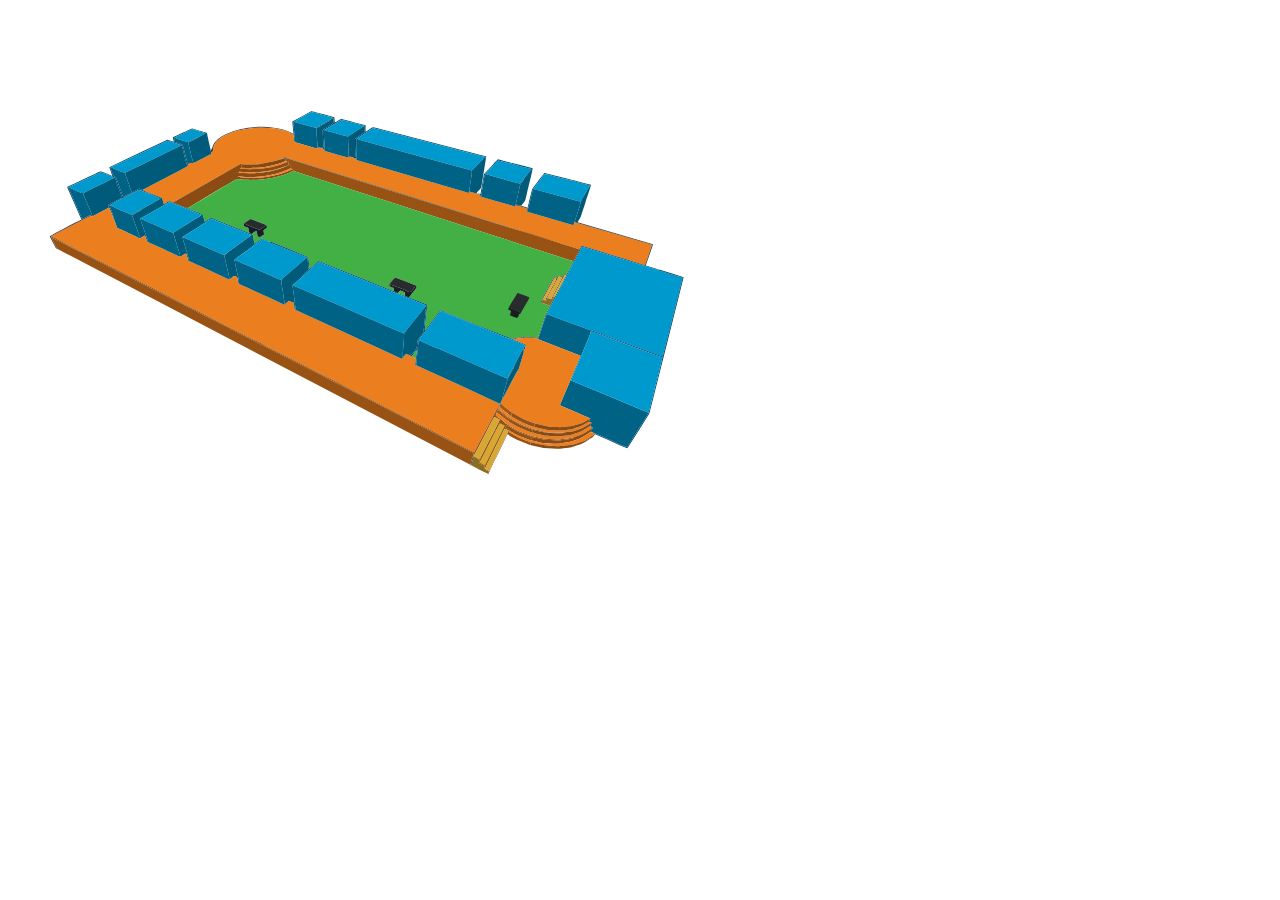
<file: website/change_colour.html>
<!DOCTYPE svg PUBLIC "-//W3C//DTD SVG 1.1//EN" "http://www.w3.org/Graphics/SVG/1.1/DTD/svg11.dtd">
	
<html xmlns="http://www.w3.org/1999/xhtml" lang="en">
<link rel="stylesheet" type="text/css" href="cp.css">
    <head>
        <title>SVG image to SVG element example</title>

    </head>
    <body>
        <?xml version="1.0" encoding="utf-8"?>
<svg version="1.1" id="Layer_1" xmlns="http://www.w3.org/2000/svg" xmlns:xlink="http://www.w3.org/1999/xlink" x="0px" y="0px"
	 width="720px" height="560px" viewBox="0 0 1372 729" enable-background="new 0 0 1372 729" xml:space="preserve">

<path fill="#00486F" d="M577.72,27.74c1.09-0.4,2.221,0.39,3.311,0.52c13.51,3.86,27.31,6.75,40.739,10.82
	c0.761,3.27,0.53,6.67,0.61,10.01c4.69-1.2,8.12-4.94,12.58-6.62c2.71,0.26,5.32,1.12,7.94,1.82c12.8,3.6,25.85,6.34,38.55,10.26
	c-0.13,4.12-0.141,8.25,0,12.38c4.71-2.66,8.87-6.23,13.689-8.7c3.62,0.08,7.04,1.5,10.54,2.33
	c68.61,17.75,137.23,35.45,205.84,53.22c-0.25,1.09-0.489,2.19-0.739,3.28c-0.36-0.56-1.08-1.68-1.44-2.24
	c-0.109-0.04-0.32-0.11-0.42-0.15c-71.03-18.4-142.12-36.55-213.08-55.19c-10.67,6.69-20.939,14.01-31.56,20.79
	c-0.67,1.15-0.91,2.47-0.84,3.78c0.27,12.23,0.079,24.47,0.409,36.7c-0.34-0.11-1.029-0.32-1.369-0.43
	c-0.03-0.69-0.07-2.07-0.101-2.76c-2.689-1-5.39-1.98-8.1-2.89c2.489,0.1,5,0.04,7.51-0.03c0.34-11.47-1.021-22.93-0.49-34.42
	c6.141-4.18,12.391-8.21,18.391-12.61c0.31-4.03,0.319-8.07,0.109-12.1l-0.52-0.09C667,51.95,654.55,49.1,642.26,45.7
	c-2.359-0.61-4.72-1.39-7.17-1.41c-2.78,0.94-5.13,2.79-7.64,4.25c-8.3,4.98-16.62,9.96-24.851,15.07
	c-0.199,0.13-0.59,0.37-0.779,0.5c-0.23,13.05,2.22,26.1,1.35,39.13c-0.61-1.17-1.15-2.37-1.7-3.57c-3.34-1.2-6.76-2.71-10.39-2.24
	c3.1-1.67,6.7-0.59,10.03-0.49c0.33-11.06-1.53-22.11-1.301-33.17c5.98-5.96,14.83-8.1,20.82-14.09c0.49-3.03-0.26-6.08-0.82-9.04
	c-3.21-2.17-7.229-2.4-10.85-3.5c-10.31-2.5-20.49-5.61-30.86-7.79c-11.21,5.97-22.39,12.11-33.43,18.43
	c-1.45,0.79-0.729,2.86-0.88,4.2c0.92,11.59,2.54,23.12,3.37,34.73l-1.41-0.42c-0.52-3.38-0.76-6.79-1.07-10.18
	c-0.18-1.77-0.359-3.53-0.569-5.29c-0.88-7.85-1.7-15.7-2.351-23.56C553.92,41.08,565.64,34.07,577.72,27.74z"/>
<path fill="#0099CE" d="M544.67,47.78c11.04-6.32,22.22-12.46,33.43-18.43c10.37,2.18,20.551,5.29,30.86,7.79
	c3.62,1.1,7.64,1.33,10.85,3.5c-1.25,0.58-2.5,1.16-3.729,1.75c-7.86,3.82-15.12,8.73-22.73,13c-2.939,1.44-5.67,4.8-9.229,3.45
	C570.99,55.07,557.71,51.84,544.67,47.78z"/>
<path fill="#005B7B" d="M616.08,42.39c1.229-0.59,2.479-1.17,3.729-1.75c0.561,2.96,1.311,6.01,0.82,9.04
	c-5.99,5.99-14.84,8.13-20.82,14.09c-0.229,11.06,1.631,22.11,1.301,33.17c-3.33-0.1-6.931-1.18-10.03,0.49l-0.92,0.42
	c-0.9-11.74-1.95-23.48-2.61-35.23c-0.439-2.34,2.22-3.25,3.73-4.37c7.2-4.08,14.14-8.6,21.399-12.58
	C614.1,44.92,615.07,43.61,616.08,42.39z"/>
<path fill="#006386" d="M593.35,55.39c7.61-4.27,14.87-9.18,22.73-13c-1.01,1.22-1.98,2.53-3.4,3.28
	c-7.26,3.98-14.199,8.5-21.399,12.58c-1.511,1.12-4.17,2.03-3.73,4.37c0.66,11.75,1.71,23.49,2.61,35.23l-0.55,1.11
	c-14.2-3.92-28.221-8.45-42.45-12.25c-0.83-11.61-2.45-23.14-3.37-34.73c0.15-1.34-0.57-3.41,0.88-4.2
	c13.04,4.06,26.32,7.29,39.45,11.06C587.68,60.19,590.41,56.83,593.35,55.39z"/>
<path fill="#0099CE" d="M627.45,48.54c2.51-1.46,4.859-3.31,7.64-4.25c2.45,0.02,4.811,0.8,7.17,1.41
	c12.29,3.4,24.74,6.25,37.021,9.72c-10.511,6.73-20.98,13.55-31.351,20.49c-11.42-2.4-22.529-6.05-33.819-8.94
	c-3.9-0.93-7.71-2.13-11.511-3.36C610.83,58.5,619.15,53.52,627.45,48.54z"/>
<path fill="#005B7B" d="M679.28,55.42l0.52,0.09c0.21,4.03,0.2,8.07-0.109,12.1c-6,4.4-12.25,8.43-18.391,12.61
	c-0.53,11.49,0.83,22.95,0.49,34.42c-2.51,0.07-5.021,0.13-7.51,0.03c-1.75-0.3-3.44,0.09-5.04,0.76
	c-0.32-6.93,0.09-13.88-0.71-20.79c-0.67-6.22-0.23-12.49-0.601-18.73C658.3,68.97,668.77,62.15,679.28,55.42z"/>
<path fill="#4B413B" d="M413.77,71.87c24.61-11.51,52.25-15.36,79.24-14.29c17.641,0.95,35.681,4.19,51.101,13.24
	c0.21,1.76,0.39,3.52,0.569,5.29c-0.34-1.41-0.41-3.14-1.85-3.91c-5.05-3.51-10.89-5.65-16.68-7.59c-18.771-6-38.73-5.9-58.2-5
	c-18.11,1.85-36.3,5.55-52.811,13.44c-8.439,4.39-17.239,9.61-21.81,18.33c-2.14,3.69-2.08,8.07-1.57,12.17
	c-1.55,0.85-3.1,1.7-4.66,2.54c-0.26-1.15-0.51-2.31-0.76-3.46c2.05-3.3,3.8-6.77,4.7-10.57C395.53,82.56,404.79,76.65,413.77,71.87
	z"/>
<path fill="#EB7E1E" d="M415.14,73.05c16.511-7.89,34.7-11.59,52.811-13.44c19.47-0.9,39.43-1,58.2,5
	c5.79,1.94,11.63,4.08,16.68,7.59c1.439,0.77,1.51,2.5,1.85,3.91c0.311,3.39,0.551,6.8,1.07,10.18l1.41,0.42
	c14.229,3.8,28.25,8.33,42.45,12.25l0.55-1.11l0.92-0.42c3.63-0.47,7.05,1.04,10.39,2.24c0.55,1.2,1.09,2.4,1.7,3.57
	c14.49,3.57,28.65,8.37,43.04,12.3c1.021,0.29,2.03,0.26,3.03-0.11c1.6-0.67,3.29-1.06,5.04-0.76c2.71,0.91,5.41,1.89,8.1,2.89
	c0.03,0.69,0.07,2.07,0.101,2.76c0.34,0.11,1.029,0.32,1.369,0.43c71.471,20.91,142.931,41.86,214.4,62.76
	c0.15-0.76,0.44-2.27,0.58-3.02c4.85,0.93,9.53,2.52,14.2,4.12c0.239,0.06,0.72,0.18,0.95,0.24c1.77,0.46,3.579,0.78,5.409,1.05
	c0.311,1.41,0.61,2.82,0.95,4.24c0.3,0.07,0.92,0.22,1.23,0.29c21.58,6.16,43.119,12.5,64.63,18.93c0.189-0.52,0.55-1.55,0.739-2.07
	c2.53-0.22,5,0.43,7.41,1.19c4.971,1.55,9.971,3.02,14.98,4.45c-0.42,1.9-0.86,3.8-0.99,5.75c1.3,0.83,2.88,0.99,4.35,1.41
	c28.25,8.1,56.4,16.55,84.61,24.79c0.57-1.76,1.15-3.52,1.8-5.26l0.561-0.46c49.07,14.5,98.27,28.58,147.35,43.06
	c-1.21,5.99-3.79,11.56-5.71,17.32c-2.45,7.24-4.87,14.5-7.77,21.56c-40.13-12.33-80.17-24.95-120.37-37.02
	c-1.271,2.2-1.96,4.93-3.95,6.59c-184.36-57.55-368.8-114.86-553.18-172.33c-3.25-1.24-6.57-2.47-10.101-2.29
	c-2.319,1.96-5.279,2.74-8.12,3.6c-12.18,3.98-24.76,6.41-37.43,8.1c-10.46,0.59-20.95,1.22-31.42,0.44
	c-2.66-0.1-5.58-0.87-7.94,0.75c-39.399,22.68-78.839,45.29-118.26,67.93c-2.77,1.6-5.48,3.35-8.49,4.5
	c-2.31-0.74-4.57-2.35-7.07-2.07c-3.68,1.29-6.75,3.84-10.23,5.54c-1.23-3.9-2.4-7.82-3.57-11.75c-7.58-3.16-15.21-6.19-22.87-9.15
	c-4.81-2.11-9.76-3.9-14.5-6.18c18.86-9.68,37.43-19.9,56.32-29.53c6.76-4.08,14.1-7.09,20.89-11.12c2.81-1.66,5.8-2.97,8.68-4.49
	l0.79-0.46c-0.01-0.82-0.03-2.47-0.04-3.29c1.42-0.83,2.84-1.66,4.3-2.42c2.24-0.05,4.47,0.14,6.71,0.02
	c11.22-6.14,22.59-11.98,33.9-17.97c-0.12-0.6-0.36-1.8-0.48-2.41c1.56-0.84,3.11-1.69,4.66-2.54c-0.51-4.1-0.57-8.48,1.57-12.17
	C397.9,82.66,406.7,77.44,415.14,73.05z"/>
<path fill="#00486F" d="M333.4,68.39c6.04-2.3,11.48-6.02,17.64-8.02c9.17,2.55,18.3,5.48,27.35,8.48c-0.47,0.21-1.4,0.64-1.87,0.85
	c-7.72-2.37-15.42-4.82-23.13-7.21c-3.83-1.15-7.18,1.88-10.52,3.25c-8.6,3.91-16.99,8.27-25.74,11.84
	c-2.03,2.71,0.56,6.11,1.3,8.89c4.75,1.64,9.56,3.13,14.26,4.92c3.71,11.57,5.75,23.6,9.4,35.19c1.62-0.06,3.25-0.11,4.88-0.13
	c-1.46,0.76-2.88,1.59-4.3,2.42c0.01,0.82,0.03,2.47,0.04,3.29l-0.79,0.46c-4.2-11.92-6.6-24.38-9.81-36.59
	c-0.39-1.28-0.89-2.53-1.51-3.71c-7.97-2.7-15.96-5.32-23.93-8c-2.39-1.1-4.66,0.62-6.77,1.55c-34.5,16.29-69.13,32.31-103.56,48.76
	c-0.3,0.15-0.91,0.47-1.22,0.63c1.55,4.61,3.15,9.21,4.92,13.75c0.95,3.46,5.71,3.61,6.67,7.08c4.04,11.7,8.56,23.23,12.74,34.89
	c5.71-2.58,11.13-5.75,16.75-8.53c4.17-2.2,8.11-4.89,12.51-6.64c2.59-1.05,5.02,1.01,7.32,1.95c4.74,2.28,9.69,4.07,14.5,6.18
	l-2.05,0.5c-6.16-2.28-12.18-4.88-18.3-7.26c-8.85,4.34-17.37,9.31-26.23,13.64c-9.79,5.52-20.05,10.14-29.76,15.8
	c-0.16,0.11-0.47,0.33-0.63,0.45c1.21,5.16,3.89,9.81,5.29,14.91c1.01,4.22,3.63,8.04,3.37,12.53c-3.43-7.7-5.78-15.84-9.56-23.39
	c-0.66-1.58-1.24-3.18-1.8-4.79c8.56-5.36,17.87-9.3,26.63-14.27c-2.73-8.8-6.61-17.19-9.46-25.95c-1.57-4.04-2.36-8.48-5.01-12.01
	c-7.23-2.84-14.45-5.69-21.62-8.65c-2.16-0.83-4.61-1.88-6.88-0.77c-19.64,9.31-39.31,18.59-59.05,27.7l-0.57,0.19
	c7.78,18.83,16.46,37.3,24.4,56.07c0.58,1.72,1.74,3.13,3.38,3.93c-0.94,0.5-1.88,0.98-2.82,1.47
	c-7.63-17.88-15.7-35.58-23.47-53.41c-1.19-2.98-3.21-5.76-3.22-9.08c17.37-7.53,34.24-16.17,51.54-23.87
	c3.59-1.63,6.95-3.77,10.67-5.13c1.23-0.57,2.52,0.04,3.69,0.44c6.61,2.55,13.09,5.43,19.75,7.86c-1.62-5.6-4.08-10.9-5.72-16.49
	c36.46-17.38,73.17-34.24,109.6-51.67c0.96-0.54,1.96-0.61,3-0.21c3.46,1.02,6.8,2.42,10.25,3.47c-0.61-2.87-1.25-5.73-1.79-8.62
	C320.64,74.48,327.02,71.45,333.4,68.39z"/>
<path fill="#0099CE" d="M664.28,80.27c10.62-6.78,20.89-14.1,31.56-20.79c70.96,18.64,142.05,36.79,213.08,55.19
	c-7.66,9.27-16.99,16.97-24.88,26.02c-65.43-17.67-130.74-35.74-196.13-53.52C680.05,84.79,671.94,83.24,664.28,80.27z"/>
<path fill="#0099CE" d="M342.87,65.74c3.34-1.37,6.69-4.4,10.52-3.25c7.71,2.39,15.41,4.84,23.13,7.21c-4.1,2.2-8.19,4.41-12.29,6.6
	c-7.72,2.57-14.74,6.77-22.13,10.13c-8.28-3.05-17.07-4.86-24.97-8.85C325.88,74.01,334.27,69.65,342.87,65.74z"/>
<path fill="#006386" d="M601.82,64.11c0.189-0.13,0.58-0.37,0.779-0.5c3.801,1.23,7.61,2.43,11.511,3.36
	c11.29,2.89,22.399,6.54,33.819,8.94c0.37,6.24-0.069,12.51,0.601,18.73c0.8,6.91,0.39,13.86,0.71,20.79c-1,0.37-2.01,0.4-3.03,0.11
	c-14.39-3.93-28.55-8.73-43.04-12.3C604.04,90.21,601.59,77.16,601.82,64.11z"/>
<path fill="#005B7B" d="M376.52,69.7c0.47-0.21,1.4-0.64,1.87-0.85l0.51-0.23c2.45,11.34,5,22.66,7.44,34.01
	c0.25,1.15,0.5,2.31,0.76,3.46c0.12,0.61,0.36,1.81,0.48,2.41c-11.31,5.99-22.68,11.83-33.9,17.97
	c-4.03-10.17-5.69-21.06-8.54-31.59c-0.4-2.47-1.66-5.12-0.92-7.59c6.45-4,14.15-6.02,20.01-10.99
	C368.33,74.11,372.42,71.9,376.52,69.7z"/>
<path fill="#006386" d="M318.43,86.47c-0.74-2.78-3.33-6.18-1.3-8.89c7.9,3.99,16.69,5.8,24.97,8.85
	c7.39-3.36,14.41-7.56,22.13-10.13c-5.86,4.97-13.56,6.99-20.01,10.99c-0.74,2.47,0.52,5.12,0.92,7.59
	c2.85,10.53,4.51,21.42,8.54,31.59c-2.24,0.12-4.47-0.07-6.71-0.02c-1.63,0.02-3.26,0.07-4.88,0.13
	c-3.65-11.59-5.69-23.62-9.4-35.19C327.99,89.6,323.18,88.11,318.43,86.47z"/>
<path fill="#006386" d="M663.44,84.05c-0.07-1.31,0.17-2.63,0.84-3.78c7.66,2.97,15.77,4.52,23.63,6.9
	c65.39,17.78,130.7,35.85,196.13,53.52c-0.04,9.34-2.43,18.42-3.56,27.65c-0.53,4.05-0.94,8.12-1.65,12.15
	c-0.14,0.75-0.43,2.26-0.58,3.02c-71.47-20.9-142.93-41.85-214.4-62.76C663.52,108.52,663.71,96.28,663.44,84.05z"/>
<path fill="#0099CE" d="M299.9,85.87c2.11-0.93,4.38-2.65,6.77-1.55c7.97,2.68,15.96,5.3,23.93,8
	c-25.37,12.3-50.7,24.68-75.98,37.16c-10.62,4.87-21.12,10.02-31.45,15.48c-3.68-0.61-7.14-2.02-10.54-3.51
	c-5.39-2.37-11.21-3.76-16.29-6.82C230.77,118.18,265.4,102.16,299.9,85.87z"/>
<path fill="#005B7B" d="M330.6,92.32c0.62,1.18,1.12,2.43,1.51,3.71c3.21,12.21,5.61,24.67,9.81,36.59
	c-2.88,1.52-5.87,2.83-8.68,4.49c-6.79,4.03-14.13,7.04-20.89,11.12c-18.89,9.63-37.46,19.85-56.32,29.53
	c-2.3-0.94-4.73-3-7.32-1.95c-4.4,1.75-8.34,4.44-12.51,6.64c-3.11-6.23-4.6-13.06-7.17-19.49c-2.03-5.97-4.68-11.78-5.86-18
	c10.33-5.46,20.83-10.61,31.45-15.48C279.9,117,305.23,104.62,330.6,92.32z"/>
<path fill="#005B7B" d="M908.92,114.67c0.1,0.04,0.311,0.11,0.42,0.15c0.36,0.56,1.08,1.68,1.44,2.24
	c-2.471,17.72-6.05,35.3-8.53,53.03c-0.37,6.3-7.6,8.77-9.22,14.52c-4.67-1.6-9.351-3.19-14.2-4.12c0.71-4.03,1.12-8.1,1.65-12.15
	c1.13-9.23,3.52-18.31,3.56-27.65C891.93,131.64,901.26,123.94,908.92,114.67z"/>
<path fill="#00486F" d="M517.81,119.65c2.841-0.86,5.801-1.64,8.12-3.6c3.53-0.18,6.851,1.05,10.101,2.29
	c184.38,57.47,368.819,114.78,553.18,172.33c1.99-1.66,2.68-4.39,3.95-6.59c40.2,12.07,80.24,24.689,120.37,37.02
	c0.59,0.19,1.21,0.381,1.84,0.561c8.27,2.39,16.43,5.149,24.7,7.56l-1.21,1.17c-48.351-14.659-96.521-29.95-144.9-44.51
	c-22.57,42.71-45.03,85.47-67.34,128.32c-6.34,15.28-9.81,31.64-16.49,46.79c-0.02-0.76-0.02-1.51,0.01-2.25
	c4.261-12.41,8.171-24.92,12.2-37.4c2.471-8.13,6.811-15.51,10.771-22.97c3.02-5.271,5.479-10.83,8.359-16.17
	c7.61-13.76,14.57-27.87,22.08-41.7c0.2-0.39,0.601-1.19,0.8-1.58c4.29-8.479,8.971-16.77,13.17-25.3
	c4.16-7.32,7.83-14.9,11.75-22.34c-11.159-4.35-22.84-7.2-34.18-11.02c-174.13-54.2-348.25-108.45-522.38-162.66
	c-1.85-0.79-4.11-0.44-4.04,1.96c-0.58-0.86-0.85-2.69-2.28-2.21C523.54,118.18,520.68,118.93,517.81,119.65z"/>
<path fill="#884911" d="M526.39,117.35c1.431-0.48,1.7,1.35,2.28,2.21c-0.12,1.15-0.22,2.29-0.3,3.44
	c-16.44,6.96-34.04,10.85-51.79,12.36c-10.85,0.5-21.73,0.4-32.58-0.2c0.29-1.89,0.59-3.78,0.87-5.68
	c10.35-0.67,20.74,0.24,31.1-0.37c1.55-0.12,2.95-0.87,4.41-1.36c12.67-1.69,25.25-4.12,37.43-8.1
	C520.68,118.93,523.54,118.18,526.39,117.35z"/>
<path fill="#985213" d="M528.67,119.56c-0.07-2.4,2.19-2.75,4.04-1.96c174.13,54.21,348.25,108.46,522.38,162.66
	c11.34,3.82,23.021,6.67,34.18,11.02c-3.92,7.44-7.59,15.02-11.75,22.34c-59.13-19.35-118.43-38.18-177.619-57.35
	c-109.65-35.28-219.271-70.62-328.91-105.92c-8.601-3.07-17.54-5.15-25.99-8.63c-1.14-1.22-2.16-2.52-3.28-3.74
	c-1.2-0.46-2.399-0.87-3.62-1.22c-0.35,0.16-1.04,0.49-1.38,0.65c0.99-2.61,1.57-5.45,0.261-8.05c-0.4,0.23-1.2,0.71-1.591,0.95
	c-0.42,0.03-1.25,0.11-1.67,0.14c0.34-2.09,0.62-4.19,0.891-6.29c-0.681,0.06-1.351,0.13-2.011,0.21
	c-1.399-0.51-2.8-0.99-4.229-1.37C528.45,121.85,528.55,120.71,528.67,119.56z"/>
<path fill="#00486F" d="M921.31,132.37c3.91-4.57,8.101-8.91,12.511-13.01c8.609,2.57,17.35,4.71,26.09,6.81l-0.92,1.46
	c-8.33-1.93-16.5-4.54-24.86-6.27c-3.7,2.5-6.07,6.46-9.25,9.53c-5.34,5.38-10.439,10.98-15.6,16.53
	c-1.9,4.27-2.101,9.02-3.05,13.55c-1.62,9.81-3.521,19.58-4.66,29.46c-0.311-0.07-0.931-0.22-1.23-0.29
	c-0.34-1.42-0.64-2.83-0.95-4.24c-1.83-0.27-3.64-0.59-5.409-1.05c2.159-0.86,4.359,0.13,6.449,0.68c2.42-12.08,4-24.31,6.221-36.43
	c0.08-1.39,1.1-2.42,1.949-3.42C912.71,141.12,917.25,136.98,921.31,132.37z"/>
<path fill="#0099CE" d="M924.88,130.89c3.18-3.07,5.55-7.03,9.25-9.53c8.36,1.73,16.53,4.34,24.86,6.27l0.16,0.04
	c12.789,3.63,25.76,6.64,38.56,10.26c-4.271,6.12-9.51,11.46-13.8,17.55c-3.04,3.13-5.45,6.83-8.57,9.87
	c-1.59,0.3-3.17-0.49-4.689-0.81c-20.381-5.97-41.08-10.87-61.37-17.12C914.44,141.87,919.54,136.27,924.88,130.89z"/>
<path fill="#EB7E1E" d="M476.58,135.36c17.75-1.51,35.35-5.4,51.79-12.36c1.43,0.38,2.83,0.86,4.229,1.37
	c-28.409,12.31-60.04,15.52-90.68,12.8c0.69-0.68,1.38-1.35,2.08-2.01C454.85,135.76,465.73,135.86,476.58,135.36z"/>
<path fill="#8C4B12" d="M532.6,124.37c0.66-0.08,1.33-0.15,2.011-0.21c-0.271,2.1-0.551,4.2-0.891,6.29
	c-13.75,5.5-28.029,9.93-42.77,11.75c-7.891,1.51-15.931,1.35-23.9,2.1c-8.71,0.26-17.41-0.85-26.09-1.35
	c-0.88,0.45-1.68,1.01-2.39,1.69c20.439,2.76,41.3,1.21,61.529-2.56c12.051-2.88,24.271-5.99,35.29-11.77
	c0.391-0.24,1.19-0.72,1.591-0.95c1.31,2.6,0.729,5.44-0.261,8.05c-16.47,8.13-34.58,12.36-52.72,14.63
	c-13.59,1.27-27.3,1.93-40.89,0.22c-2.12-0.33-4.271-0.57-6.38-0.06c8.859,2.49,18.189,2.07,27.31,2.47
	c26.57-0.56,53.68-4.76,77.68-16.69c1.12,1.22,2.141,2.52,3.28,3.74c-1.28-0.07-2.49,0.15-3.65,0.66
	c-27.43,12.93-58.31,17.25-88.43,15.95c-5.7-0.01-11.28-1.41-16.95-1.64c-10.93,5.91-21.439,12.63-32.16,18.92
	c-20.54,12.43-41.339,24.42-61.79,37c-9.28-3.66-18.55-7.37-27.75-11.24c3.01-1.15,5.72-2.9,8.49-4.5
	c39.42-22.64,78.86-45.25,118.26-67.93c2.36-1.62,5.28-0.85,7.94-0.75c10.47,0.78,20.96,0.15,31.42-0.44
	c-1.46,0.49-2.86,1.24-4.41,1.36c-10.359,0.61-20.75-0.3-31.1,0.37c-0.28,1.9-0.58,3.79-0.87,5.68c-0.7,0.66-1.39,1.33-2.08,2.01
	C472.56,139.89,504.19,136.68,532.6,124.37z"/>
<path fill="#005B7B" d="M959.15,127.67l1.46-1.15c13.149,3.05,26.1,6.94,39.26,9.95c-3.72,18.97-8.91,37.67-13.07,56.56
	c-0.8,6.03-5.62,10.11-8.81,14.92c-3.42-1.07-6.9-2.05-10.48-2.38c2.561-11.76,5.53-23.42,7.851-35.23
	c0.729-6.08,7.25-8.97,8.55-14.86c4.29-6.09,9.529-11.43,13.8-17.55C984.91,134.31,971.939,131.3,959.15,127.67z"/>
<path fill="#EB7E1E" d="M533.72,130.45c0.42-0.03,1.25-0.11,1.67-0.14c-11.02,5.78-23.239,8.89-35.29,11.77
	c-20.229,3.77-41.09,5.32-61.529,2.56c0.71-0.68,1.51-1.24,2.39-1.69c8.68,0.5,17.38,1.61,26.09,1.35c7.97-0.75,16.01-0.59,23.9-2.1
	C505.69,140.38,519.97,135.95,533.72,130.45z"/>
<path fill="#006386" d="M195.12,135.26c0.31-0.16,0.92-0.48,1.22-0.63c5.08,3.06,10.9,4.45,16.29,6.82c3.4,1.49,6.86,2.9,10.54,3.51
	c1.18,6.22,3.83,12.03,5.86,18c2.57,6.43,4.06,13.26,7.17,19.49c-5.62,2.78-11.04,5.95-16.75,8.53
	c-4.18-11.66-8.7-23.19-12.74-34.89c-0.96-3.47-5.72-3.62-6.67-7.08C198.27,144.47,196.67,139.87,195.12,135.26z"/>
<path fill="#EB7E1E" d="M536.72,137.41c0.34-0.16,1.03-0.49,1.38-0.65c1.221,0.35,2.42,0.76,3.62,1.22
	c-24,11.93-51.109,16.13-77.68,16.69c-9.12-0.4-18.45,0.02-27.31-2.47c2.109-0.51,4.26-0.27,6.38,0.06
	c13.59,1.71,27.3,1.05,40.89-0.22C502.14,149.77,520.25,145.54,536.72,137.41z"/>
<path fill="#43B046" d="M541.35,142.38c1.16-0.51,2.37-0.73,3.65-0.66c8.45,3.48,17.39,5.56,25.99,8.63
	c109.64,35.3,219.26,70.64,328.91,105.92c59.189,19.17,118.489,38,177.619,57.35c-4.199,8.53-8.88,16.82-13.17,25.3
	c-1.609,0.07-3.859-1.42-4.91,0.37c-0.939,1.13-1.699,2.38-2.479,3.6c-2.62-0.8-5.24-1.56-7.87-2.279
	c-0.96,1.6-1.91,3.199-2.859,4.8c-1.961-0.47-3.91-0.92-5.86-1.36c-6.39,11.95-13.04,23.76-19.56,35.641
	c-2.351,3.84-4.25,7.949-5.471,12.29c0.391,0.14,1.15,0.409,1.54,0.55c5.4,1.97,10.771,4,16.23,5.84
	c-3.96,7.46-8.3,14.84-10.771,22.97c-4.029,12.48-7.939,24.99-12.2,37.4c-8.01-0.021-15.989-1.2-23.989-0.94
	c-8.53,0.9-17.29,0.91-25.48,3.74c-42.42-16.88-84.689-34.14-127.1-51.05c-3.12-1.221-6.13-2.84-9.45-3.431
	c-0.95,0.721-1.73,1.62-2.45,2.561c-9.1,12.22-18.4,24.31-27.55,36.5c0.729-16.64,3.46-33.12,4.8-49.72
	c-9.9-3.83-19.71-7.891-29.59-11.74c-1.8-0.72-3.5-1.65-5.19-2.561c3.311-3.119,5.11-7.43,8.341-10.63
	c2.739-3.109,6.34-6.17,6.21-10.72c-0.96-0.47-1.91-0.92-2.86-1.35c-12.59-5.15-25.33-9.931-38-14.881
	c-3.6,3.48-6.97,7.2-10.15,11.051c-1.52,1.449-1.1,3.63-1.319,5.51c0.54,0.21,1.63,0.64,2.17,0.85c2.319,0.91,4.63,1.851,6.95,2.801
	c-0.131,1.989-0.261,3.989-0.381,5.989c-47.77-18.97-95.35-38.46-143.119-57.439c-5.681,5.12-11.261,10.399-17.4,14.96
	c-1.25-7.601-0.95-15.54-2.8-22.97c-20.29-8.52-40.811-16.61-61.221-24.86c-4.54-1.59-8.75-4.18-13.569-4.83
	c-3.931-2.59-8.431-4.35-12.96-5.5c-5.33,2.57-9.471,7.06-14.55,10.08c-1.12-5.84-2.08-11.71-3.19-17.54
	c-0.55-0.22-1.65-0.65-2.21-0.86c2.84-2.53,5.97-4.7,9.27-6.58c1.23,3.63,1.78,7.43,2.33,11.21c1.431,0.44,2.86,0.87,4.301,1.32
	c2.539-1.93,5.17-3.74,7.909-5.39c-0.31-2.59-0.739-5.17-1.279-7.72c2.26-1.96,4.63-3.78,7.069-5.5c-0.38-1.44-0.739-2.89-1.18-4.31
	c-0.31-0.15-0.94-0.45-1.25-0.61c-6.67-2.9-13.57-5.23-20.29-8.01c-2.95-1.13-5.84-2.55-8.979-3.08
	c-4.131,2.04-7.54,5.29-11.49,7.65c-2.311,1.32-0.71,3.96-0.54,5.96c2.56,0.9,5.17,1.69,7.56,2.99c1.311,1.75,1.15,4.15,1.65,6.21
	c0.13,0.97,0.39,2.92,0.52,3.89c-21.35-8.49-42.689-16.98-63.959-25.67c-2.89-1.19-5.82-2.26-8.77-3.28
	c-4.1,2.37-8.05,4.98-12.1,7.44c-1.41-4.48-2.13-9.15-3.68-13.58c-1.77-1.38-3.96-2.07-6.01-2.92c-7.76-2.92-15.39-6.21-23.14-9.17
	c20.45-12.58,41.25-24.57,61.79-37c10.721-6.29,21.23-13.01,32.16-18.92c5.67,0.23,11.25,1.63,16.95,1.64
	C483.04,159.63,513.92,155.31,541.35,142.38z"/>
<path fill="#0099CE" d="M174.52,144.68c2.27-1.11,4.72-0.06,6.88,0.77c7.17,2.96,14.39,5.81,21.62,8.65
	c-19.19,10.66-39.52,19.07-58.89,29.39c-2.23,0.32-4.47-0.08-6.46-1.11c-7.34-3.46-14.94-6.35-22.2-10
	C135.21,163.27,154.88,153.99,174.52,144.68z"/>
<path fill="#00486F" d="M1022.27,145.22c15.37,3.45,30.541,7.88,45.841,11.65c1.37,0.56,3.319,0.35,4.359,1.54l0.931,1.41
	c-12.271-2.98-24.431-6.43-36.7-9.44c-4.57-1.05-9-2.8-13.681-3.31c-1.05,0.58-1.77,1.56-2.5,2.46
	c-6.31,8.44-12.539,16.95-19.18,25.13c-2.67,5.02-2.97,10.84-4.6,16.22c-2.4,8.52-3.551,17.45-7.101,25.6
	c0.181-1.69,0.351-3.38,0.591-5.06c1.8-8.73,4.319-17.31,6.22-26.02c1.189-4.47,1.63-9.42,4.87-13
	C1008.439,163.46,1014.84,153.89,1022.27,145.22z"/>
<path fill="#006386" d="M906.23,160.97c0.949-4.53,1.149-9.28,3.05-13.55c20.29,6.25,40.989,11.15,61.37,17.12
	c1.52,0.32,3.1,1.11,4.689,0.81c3.12-3.04,5.53-6.74,8.57-9.87c-1.3,5.89-7.82,8.78-8.55,14.86c-2.32,11.81-5.29,23.47-7.851,35.23
	c-0.14,0.43-0.43,1.29-0.57,1.72c-0.189,0.52-0.55,1.55-0.739,2.07c-21.511-6.43-43.05-12.77-64.63-18.93
	C902.71,180.55,904.61,170.78,906.23,160.97z"/>
<path fill="#0099CE" d="M1020.52,149.53c0.73-0.9,1.45-1.88,2.5-2.46c4.681,0.51,9.11,2.26,13.681,3.31
	c12.27,3.01,24.43,6.46,36.7,9.44c11.779,3.34,23.67,6.33,35.52,9.42c-5.06,9.07-10.57,17.89-15.81,26.86
	c-0.65,1.19-1.11,2.47-1.48,3.77c-4.33-0.35-8.49-1.61-12.63-2.85c-23.32-6.39-46.62-12.84-69.95-19.18
	c-2.649-0.83-5.77-0.97-7.71-3.18C1007.98,166.48,1014.21,157.97,1020.52,149.53z"/>
<path fill="#005B7B" d="M203.02,154.1c2.65,3.53,3.44,7.97,5.01,12.01c2.85,8.76,6.73,17.15,9.46,25.95
	c-8.76,4.97-18.07,8.91-26.63,14.27c0.56,1.61,1.14,3.21,1.8,4.79c-10.36,5.75-20.98,11.03-31.32,16.82
	c-5.84-13.33-11.59-26.69-17.19-40.12c-0.68-1.38-0.21-2.9-0.02-4.33C163.5,173.17,183.83,164.76,203.02,154.1z"/>
<path fill="#005B7B" d="M1072.47,158.41c3.7,0.22,7.23,1.44,10.8,2.36c9.2,2.5,18.461,4.76,27.69,7.17
	c-3.12,12.13-7.87,23.81-11.37,35.84c-2.49,7.76-5.189,15.44-7.62,23.21c-1.34,4.46-4.21,8.19-6.31,12.29
	c-1.54-0.41-3.08-0.79-4.63-1.08c-0.341,0.24-1.021,0.72-1.37,0.96l-0.561,0.46c3.29-8.76,5.7-17.8,8.851-26.61
	c1.43-4.32,2.87-8.65,3.68-13.14c0.37-1.3,0.83-2.58,1.48-3.77c5.239-8.97,10.75-17.79,15.81-26.86
	c-11.85-3.09-23.74-6.08-35.52-9.42L1072.47,158.41z"/>
<path fill="#006386" d="M114.9,172.57l0.57-0.19c7.26,3.65,14.86,6.54,22.2,10c1.99,1.03,4.23,1.43,6.46,1.11
	c-0.19,1.43-0.66,2.95,0.02,4.33c5.6,13.43,11.35,26.79,17.19,40.12c-1.33-0.18-2.58-0.68-3.74-1.32c-0.39-0.23-1.18-0.69-1.57-0.92
	c-4.54,2.11-9,4.38-13.35,6.87c-1.64-0.8-2.8-2.21-3.38-3.93C131.36,209.87,122.68,191.4,114.9,172.57z"/>
<path fill="#006386" d="M996.74,190.88c1.63-5.38,1.93-11.2,4.6-16.22c1.94,2.21,5.061,2.35,7.71,3.18
	c23.33,6.34,46.63,12.79,69.95,19.18c4.14,1.24,8.3,2.5,12.63,2.85c-0.81,4.49-2.25,8.82-3.68,13.14
	c-3.15,8.81-5.561,17.85-8.851,26.61c-0.649,1.74-1.229,3.5-1.8,5.26c-28.21-8.24-56.36-16.69-84.61-24.79
	c-1.199-0.51-2.39-1.08-3.539-1.63c0.119-0.49,0.369-1.48,0.489-1.98C993.189,208.33,994.34,199.4,996.74,190.88z"/>
<path fill="#0099CE" d="M223.95,190.82c8.86-4.33,17.38-9.3,26.23-13.64c6.12,2.38,12.14,4.98,18.3,7.26
	c7.3,3.55,15.07,5.98,22.39,9.48c-11.47,6.71-23.29,12.81-34.69,19.65c-6.63,3.04-12.85,6.88-19.22,10.41
	c-1.91,1.36-4.05-0.33-5.92-0.92c-12.23-5.6-24.82-10.42-36.85-16.44C203.9,200.96,214.16,196.34,223.95,190.82z"/>
<path fill="#005B7B" d="M268.48,184.44l2.05-0.5c7.66,2.96,15.29,5.99,22.87,9.15c1.17,3.93,2.34,7.85,3.57,11.75
	c3.48-1.7,6.55-4.25,10.23-5.54c2.5-0.28,4.76,1.33,7.07,2.07c9.2,3.87,18.47,7.58,27.75,11.24c7.75,2.96,15.38,6.25,23.14,9.17
	c2.05,0.85,4.24,1.54,6.01,2.92c1.55,4.43,2.27,9.1,3.68,13.58c4.05-2.46,8-5.07,12.1-7.44c2.95,1.02,5.88,2.09,8.77,3.28
	c21.27,8.69,42.61,17.18,63.959,25.67c-0.13-0.97-0.39-2.92-0.52-3.89c0.2,2.95,1.96,5.27,4.92,5.86c0.56,0.21,1.66,0.64,2.21,0.86
	c1.11,5.83,2.07,11.7,3.19,17.54c5.079-3.02,9.22-7.51,14.55-10.08c4.529,1.15,9.029,2.91,12.96,5.5c-4.69,0.5-8.36-3.27-12.9-3.57
	c-1.58,0.69-2.96,1.74-4.33,2.76c-15.96,12-32.2,23.63-48.09,35.72l-0.26,0.229c1.899,11.59,4.93,22.96,7.47,34.41
	c1,3.86,1.43,7.82,1.55,11.8l-1.12-0.51c-1.109-4.2-1.76-8.51-2.81-12.729c-1.82-0.761-3.53-2.12-5.58-2.091
	c-3.35,1.71-6.03,4.431-8.77,6.95c-0.57-7.569-2.92-14.83-4.57-22.189c-1.73-7.721-3.771-15.36-5.37-23.101
	c1.72-1.78,3.28-3.69,4.76-5.67c15.561-11.54,31.42-22.68,47.12-34.02c-25.56-10.51-51.229-20.74-76.85-31.11
	c-18.12,11.71-36.4,23.18-54.5,34.92l-0.36,0.28c3.58,12.7,7.34,25.36,11.21,37.97c0.51,1.78-0.15,3.601-0.23,5.4
	c-1.35-3.851-2.42-7.8-3.77-11.65c-0.64-0.04-1.92-0.12-2.56-0.16c-2.92,1.94-5.77,3.97-8.72,5.86c-1.72-9.12-5.23-17.77-7.64-26.71
	c-1.69-6.5-4.48-12.72-5.47-19.39c17.78-11.46,35.91-22.38,53.79-33.69c-17.53-7.25-35.14-14.31-52.74-21.38
	c-2.72-1.05-5.35-2.6-8.3-2.85c-3.41,0.78-6.18,3.11-9.22,4.73c-15.55,8.74-30.96,17.74-46.58,26.37c1.68,8.25,5.44,15.88,7.89,23.9
	c2.15,7.25,5.55,14.07,7.36,21.43l-1.71-0.59c-1.96-4.02-3.18-8.35-4.69-12.54c-3,1.59-5.87,3.42-8.64,5.37
	c-3.33-7.62-5.69-15.6-8.68-23.36c-2.28-6.82-5.14-13.44-7.39-20.27c6.27-4.76,14.38-6.79,19.89-12.53
	c11.4-6.84,23.22-12.94,34.69-19.65C283.55,190.42,275.78,187.99,268.48,184.44z"/>
<path fill="#0099CE" d="M298.73,205.79c3.04-1.62,5.81-3.95,9.22-4.73c2.95,0.25,5.58,1.8,8.3,2.85
	c17.6,7.07,35.21,14.13,52.74,21.38c-17.88,11.31-36.01,22.23-53.79,33.69c-2.44-0.48-4.85-1.15-7.09-2.21
	c-18.57-8.41-37.39-16.23-55.96-24.61C267.77,223.53,283.18,214.53,298.73,205.79z"/>
<path fill="#006386" d="M193.56,207.07c0.16-0.12,0.47-0.34,0.63-0.45c12.03,6.02,24.62,10.84,36.85,16.44
	c1.87,0.59,4.01,2.28,5.92,0.92c6.37-3.53,12.59-7.37,19.22-10.41c-5.51,5.74-13.62,7.77-19.89,12.53
	c2.25,6.83,5.11,13.45,7.39,20.27c2.99,7.76,5.35,15.74,8.68,23.36c-2.93,0.12-5.27-2.02-7.87-3.03
	c-12.17-5.3-23.96-11.51-36.33-16.33c-1.74-5.37-3.96-10.57-5.94-15.86c0.26-4.49-2.36-8.31-3.37-12.53
	C197.45,216.88,194.77,212.23,193.56,207.07z"/>
<path fill="#4B413B" d="M967.51,205.57c3.58,0.33,7.061,1.31,10.48,2.38c4.05,1.24,8.109,2.49,12.24,3.47
	c-0.24,1.68-0.41,3.37-0.591,5.06c-0.12,0.5-0.37,1.49-0.489,1.98c1.149,0.55,2.34,1.12,3.539,1.63c-1.47-0.42-3.05-0.58-4.35-1.41
	c0.13-1.95,0.57-3.85,0.99-5.75c-5.01-1.43-10.01-2.9-14.98-4.45c-2.41-0.76-4.88-1.41-7.41-1.19
	C967.08,206.86,967.37,206,967.51,205.57z"/>
<path fill="#EB7E1E" d="M161.34,227.94c10.34-5.79,20.96-11.07,31.32-16.82c3.78,7.55,6.13,15.69,9.56,23.39
	c1.98,5.29,4.2,10.49,5.94,15.86c12.37,4.82,24.16,11.03,36.33,16.33c2.6,1.01,4.94,3.15,7.87,3.03c2.77-1.95,5.64-3.78,8.64-5.37
	c1.51,4.19,2.73,8.52,4.69,12.54l1.71,0.59c13.09,5.25,25.62,11.8,38.56,17.41c7.49,3.3,14.78,7.08,22.35,10.18
	c2.95-1.89,5.8-3.92,8.72-5.86c0.64,0.04,1.92,0.12,2.56,0.16c1.35,3.85,2.42,7.8,3.77,11.65c0.03,0.38,0.09,1.14,0.12,1.52
	c10.78,4.23,21.08,9.54,31.69,14.17c15.61,7.38,31.47,14.24,46.98,21.83c2.739-2.52,5.42-5.24,8.77-6.95
	c2.05-0.029,3.76,1.33,5.58,2.091c1.05,4.22,1.7,8.529,2.81,12.729l1.12,0.51c18.4,8.011,36.46,16.75,54.78,24.931
	c10.59,5.08,21.41,9.67,31.92,14.92l0.3-1.311c2.391-2.41,5.101-4.479,7.7-6.67c3.32,0.9,6.44,2.36,9.48,3.96
	c0.939,4.36,0.92,8.891,2.12,13.2l1.51,0.51c29.21,12.94,58.09,26.7,87.21,39.88c38.55,17.86,77.3,35.341,115.76,53.391
	c0.24-0.59,0.73-1.76,0.98-2.34c1.92-2.471,3.67-5.11,5.92-7.301c2.62,0.431,5.04,1.58,7.43,2.71c1.3,0.65,2.56,1.341,3.88,2.021
	c1.521,0.75,3.11,1.37,4.71,1.99c1.15,0.52,2.311,1.06,3.48,1.62c-0.601,4.27-1.181,8.54-1.4,12.85c0.39,0.16,1.16,0.46,1.54,0.62
	c53.18,24.08,106.08,48.76,159.21,72.95c-0.16,0.75-0.479,2.25-0.64,3c-0.23,0.29-0.681,0.85-0.91,1.14
	c-2.96,3.44-4.28,7.9-6.65,11.72c-11.16,21.2-22.18,42.48-33.41,63.641c-2.21,4.52-4.449,9.029-7.09,13.31
	c-10.84-5.91-22.109-10.979-32.97-16.85c-11.65-6.17-23.46-12.011-35.25-17.891c-13.75-7.38-27.72-14.319-41.67-21.31
	c-14.16-7.65-28.65-14.68-42.99-21.98c-18.29-9.88-37.149-18.63-55.42-28.54c-8.86-4.52-17.82-8.84-26.65-13.39
	c-15.479-8.37-31.39-15.9-46.96-24.08c-16.59-8.8-33.6-16.76-50.09-25.74c-20.96-10.21-41.439-21.35-62.37-31.609
	c-13.83-7.351-27.83-14.38-41.85-21.37c-19.62-10.51-39.74-20.04-59.36-30.561c-14.22-7.01-28.32-14.25-42.35-21.64
	c-9.76-4.89-19.57-9.67-29.21-14.79c-16.6-8.83-33.65-16.77-50.16-25.77c-11.55-5.811-23.16-11.5-34.59-17.54
	c-12.42-6.69-25.25-12.591-37.69-19.24c-10.74-5.74-21.68-11.08-32.56-16.53c-18.55-9.94-37.56-18.98-56.14-28.86
	c-9.23-4.76-18.54-9.39-27.88-13.94c25.19-13.1,50.17-26.61,75.5-39.42C158.76,227.26,160.01,227.76,161.34,227.94z"/>
<path fill="#4B413B" d="M142.68,232.57c4.35-2.49,8.81-4.76,13.35-6.87c0.39,0.23,1.18,0.69,1.57,0.92
	c-25.33,12.81-50.31,26.32-75.5,39.42c0.21,0.69,0.42,1.37,0.65,2.06c3.39,7.32,6.82,14.69,10.99,21.6
	c-0.52-0.07-1.54-0.2-2.06-0.26c-4.43-7.67-8.14-15.72-12.21-23.58c15.73-8.94,32.05-16.79,47.89-25.52
	c4.16-2.12,8.34-4.18,12.5-6.3C140.8,233.55,141.74,233.07,142.68,232.57z"/>
<path fill="#006386" d="M260.04,256.06c-2.45-8.02-6.21-15.65-7.89-23.9c18.57,8.38,37.39,16.2,55.96,24.61
	c2.24,1.06,4.65,1.73,7.09,2.21c0.99,6.67,3.78,12.89,5.47,19.39c2.41,8.94,5.92,17.59,7.64,26.71c-7.57-3.1-14.86-6.88-22.35-10.18
	c-12.94-5.61-25.47-12.16-38.56-17.41C265.59,270.13,262.19,263.31,260.04,256.06z"/>
<path fill="#0099CE" d="M387.24,232.46c25.62,10.37,51.29,20.6,76.85,31.11c-15.7,11.34-31.56,22.48-47.12,34.02
	c-1.96,1.33-3.979,2.58-5.96,3.88c-26.17-11.17-52.2-22.69-78.27-34.09C350.84,255.64,369.12,244.17,387.24,232.46z"/>
<path fill="#292C2F" d="M450.49,240.74c3.95-2.36,7.359-5.61,11.49-7.65c3.14,0.53,6.029,1.95,8.979,3.08
	c6.72,2.78,13.62,5.11,20.29,8.01c-3.06,4.18-7.47,6.96-11.9,9.49c-7.59-3.16-15.33-5.93-23.02-8.84
	C454.02,244.05,452.18,242.43,450.49,240.74z"/>
<path fill="#4B413B" d="M1079.66,239.16c0.35-0.24,1.029-0.72,1.37-0.96c1.55,0.29,3.09,0.67,4.63,1.08
	c47.75,14.05,95.55,27.92,143.34,41.81c-0.71,4.78-2.96,9.1-4.4,13.67c-2.91,9.03-6.39,17.851-9.229,26.9
	c-0.63-0.18-1.25-0.37-1.84-0.561c2.899-7.06,5.319-14.319,7.77-21.56c1.92-5.76,4.5-11.33,5.71-17.32
	C1177.93,267.74,1128.73,253.66,1079.66,239.16z"/>
<path fill="#181E26" d="M449.95,246.7c-0.17-2-1.771-4.64,0.54-5.96c1.689,1.69,3.529,3.31,5.84,4.09
	c7.689,2.91,15.43,5.68,23.02,8.84c4.431-2.53,8.841-5.31,11.9-9.49c0.31,0.16,0.94,0.46,1.25,0.61c0.44,1.42,0.8,2.87,1.18,4.31
	c-2.439,1.72-4.81,3.54-7.069,5.5c0.54,2.55,0.97,5.13,1.279,7.72c-2.739,1.65-5.37,3.46-7.909,5.39
	c-1.44-0.45-2.87-0.88-4.301-1.32c-0.55-3.78-1.1-7.58-2.33-11.21c-3.3,1.88-6.43,4.05-9.27,6.58c-2.96-0.59-4.72-2.91-4.92-5.86
	c-0.5-2.06-0.34-4.46-1.65-6.21C455.12,248.39,452.51,247.6,449.95,246.7z"/>
<path fill="#8A521E" d="M82.75,268.1c-0.23-0.69-0.44-1.37-0.65-2.06c9.34,4.55,18.65,9.18,27.88,13.94
	c18.58,9.88,37.59,18.92,56.14,28.86c10.88,5.45,21.82,10.79,32.56,16.53c12.44,6.649,25.27,12.55,37.69,19.24
	c11.43,6.04,23.04,11.729,34.59,17.54c16.51,9,33.56,16.939,50.16,25.77c9.64,5.12,19.45,9.9,29.21,14.79
	c14.03,7.39,28.13,14.63,42.35,21.64c19.62,10.521,39.74,20.051,59.36,30.561c14.02,6.99,28.02,14.02,41.85,21.37
	c20.931,10.26,41.41,21.399,62.37,31.609c16.49,8.98,33.5,16.94,50.09,25.74c15.57,8.18,31.48,15.71,46.96,24.08
	c8.83,4.55,17.79,8.87,26.65,13.39c18.271,9.91,37.13,18.66,55.42,28.54c14.34,7.301,28.83,14.33,42.99,21.98
	c13.95,6.99,27.92,13.93,41.67,21.31c11.79,5.88,23.6,11.721,35.25,17.891c10.86,5.87,22.13,10.939,32.97,16.85
	c2.641-4.28,4.88-8.79,7.09-13.31c11.23-21.16,22.25-42.44,33.41-63.641c2.37-3.819,3.69-8.279,6.65-11.72
	c0.359,0.64,0.74,1.28,1.13,1.94l0.29,0.489c-0.66,0.38-1.97,1.16-2.63,1.551c0.08,2.89,2.68,4.489,4.689,6.14
	c4.141,3.21,8.341,6.35,12.431,9.64c5.729,4.91,12.779,7.811,19.16,11.73c7.8,4.87,16.68,7.46,25.14,10.87
	c8.399,3.529,17.52,4.64,26.31,6.83c6.53,1.739,13.34,1.119,19.99,1.92c5.88,0.609,11.8,0.43,17.67-0.181
	c-1.18,0.511-2.38,0.95-3.58,1.34c-10.71,0.9-21.37-0.75-32.04-1.25c-8.63-1.72-17.29-3.47-25.739-5.939
	c-5.98-1.771-11.61-4.48-17.461-6.6c-5.439-1.9-10.13-5.33-15.18-8.011c-3.439-1.88-7.029-3.5-10.3-5.66
	c-7.46-5.739-15.08-11.319-22-17.71c-0.7,1.82-1.38,3.65-2.03,5.49c-0.66,1.79-1.3,3.58-1.97,5.38c3.45,3.92,8.49,5.87,12.021,9.721
	c7.579,7.579,17.5,11.949,26.56,17.42c2.78,1.68,5.67,3.229,8.76,4.31c6.83,2.38,13.46,5.311,20.29,7.71
	c5.61,1.63,11.43,2.41,17.09,3.87c11.351,3.17,23.25,2.6,34.9,3.34c10.16-1.399,20.64-1.57,30.439-4.88
	c-1.47,1.271-2.899,2.79-4.92,3.09c-7.069,1.431-14.3,1.771-21.41,2.98c-6.64,1.149-13.31-0.511-19.979-0.32
	c-11.2,0.33-21.8-3.85-32.8-5.25c-4.61-1.16-8.96-3.14-13.41-4.76c-5.27-2.08-10.69-3.79-15.72-6.4
	c-7.23-3.85-14.08-8.41-21.46-11.96c-0.54,1.61-1.101,3.23-1.67,4.84c3.209,1.82,7.709,2.67,8.789,6.761l-2.05-0.521l-0.859-0.479
	c-2.421-1.45-4.94-2.73-7.591-3.69c-9.369,18.31-17.939,37-27.27,55.33c-3.38,6.99-7.15,13.79-10.24,20.92
	c2.69,1.48,5.45,2.84,8.29,4.04c5.97-14.34,13.88-27.75,19.91-42.07c5.72-10.68,10.69-21.729,15.979-32.62
	c-0.17,1.67-0.25,3.36-0.39,5.04c-0.37,0.141-1.1,0.41-1.46,0.551c-3.99,9.229-8.939,18.01-13.1,27.17
	c-7.32,15.779-15.75,31.159-22.311,47.199c-0.319,0.2-0.949,0.601-1.27,0.801l0.16-0.67c0.39-1.62,0.8-3.23,1.21-4.841
	c-2.46-1.199-4.88-2.449-7.261-3.77c0-2.08,0.23-4.18-0.199-6.22c-3.44-2.33-7.42-3.71-10.971-5.851
	c0.301-1.63,0.61-3.25,0.931-4.87c-0.971-1.13-1.91-2.26-2.91-3.34c1.1,0.51,2.25,1.01,3.39,1.5
	c5.78-11.069,11.36-22.24,16.92-33.43c7.021-14.13,14.83-27.86,21.37-42.22c-3.41-1.75-6.88-3.391-10.37-4.971
	c-5.399,8.65-9.46,18.021-14.41,26.9c-8.279,15.51-15.899,31.39-24.689,46.62l-0.6-1.37c0.149-1.17,0.329-2.33,0.5-3.48
	c-10.381-5.609-21.03-10.699-31.57-15.979c-14.771-8.08-29.94-15.41-44.96-23c-12.811-7.03-25.92-13.48-39.01-19.96
	c-8.261-3.97-16.11-8.72-24.36-12.69c-11.28-5.649-22.67-11.09-33.65-17.3c-13.08-6.59-26.239-13.06-39.27-19.74
	c-4.76-2.77-9.67-5.239-14.69-7.47c-16.63-8.82-33.489-17.18-50.34-25.58c-13.85-7.71-28.2-14.439-42.31-21.67
	c-15.96-8.93-32.74-16.32-48.761-25.16c-13.649-7.14-27.55-13.79-41.21-20.91c-13.54-7.31-27.46-13.89-41.09-21.029
	c-13.229-7.2-26.89-13.591-40.27-20.521c-16.84-9.39-34.58-17.09-51.37-26.59c-12.02-6.03-24.12-11.92-36.04-18.17
	c-6.49-4.01-13.78-6.43-20.3-10.38c-7.92-3.7-15.49-8.061-23.35-11.9c-10.1-5.189-20.46-9.91-30.35-15.51
	c-10.84-5.59-21.75-11.05-32.67-16.46c-14.06-7.83-28.6-14.74-42.96-21.99c-18.12-10.14-37.2-18.44-55.3-28.61
	C96.71,274.98,89.75,271.48,82.75,268.1z"/>
<path fill="#006386" d="M332.38,267.66l0.36-0.28c26.07,11.4,52.1,22.92,78.27,34.09c1.98-1.3,4-2.55,5.96-3.88
	c-1.479,1.98-3.04,3.89-4.76,5.67c1.6,7.74,3.64,15.38,5.37,23.101c1.65,7.359,4,14.62,4.57,22.189
	c-15.511-7.59-31.371-14.45-46.98-21.83c-10.61-4.63-20.91-9.939-31.69-14.17c-0.03-0.38-0.09-1.14-0.12-1.52
	c0.08-1.8,0.74-3.62,0.23-5.4C339.72,293.02,335.96,280.36,332.38,267.66z"/>
<path fill="#985213" d="M82.75,268.1c7,3.38,13.96,6.88,20.9,10.38c18.1,10.17,37.18,18.47,55.3,28.61
	c14.36,7.25,28.9,14.16,42.96,21.99c10.92,5.41,21.83,10.87,32.67,16.46c9.89,5.6,20.25,10.32,30.35,15.51
	c7.86,3.84,15.43,8.2,23.35,11.9c6.52,3.95,13.81,6.37,20.3,10.38c11.92,6.25,24.02,12.14,36.04,18.17
	c16.79,9.5,34.53,17.2,51.37,26.59c13.38,6.93,27.04,13.32,40.27,20.521c13.63,7.14,27.55,13.72,41.09,21.029
	c13.66,7.12,27.561,13.771,41.21,20.91c16.021,8.84,32.801,16.23,48.761,25.16c14.109,7.23,28.46,13.96,42.31,21.67
	c16.851,8.4,33.71,16.76,50.34,25.58c5.021,2.23,9.931,4.7,14.69,7.47c13.03,6.681,26.189,13.15,39.27,19.74
	c10.98,6.21,22.37,11.65,33.65,17.3c8.25,3.971,16.1,8.721,24.36,12.69c13.09,6.479,26.199,12.93,39.01,19.96
	c15.02,7.59,30.189,14.92,44.96,23c10.54,5.28,21.189,10.37,31.57,15.979c-0.171,1.15-0.351,2.311-0.5,3.48
	c-0.181,0.4-0.53,1.189-0.7,1.59c-2.73,5.35-3.63,11.36-5.17,17.1C618.62,564.16,356.16,426.96,93.74,289.7
	C89.57,282.79,86.14,275.42,82.75,268.1z"/>
<path fill="#0099CE" d="M479.76,274.77c1.37-1.02,2.75-2.07,4.33-2.76c4.54,0.3,8.21,4.07,12.9,3.57
	c0.649,0.81,1.439,1.47,2.34,1.98c23.59,9.48,47.27,18.75,70.729,28.52c-15.909,14.26-32.609,27.62-48.689,41.689
	c-2.32,1.721-4.88-0.199-7.12-1.06c-27.47-12.2-55.13-23.979-82.58-36.22C447.56,298.4,463.8,286.77,479.76,274.77z"/>
<path fill="#00486F" d="M496.99,275.58c4.819,0.65,9.029,3.24,13.569,4.83c20.41,8.25,40.931,16.34,61.221,24.86
	c1.85,7.43,1.55,15.37,2.8,22.97c6.14-4.561,11.72-9.84,17.4-14.96c47.77,18.979,95.35,38.47,143.119,57.439
	c2.54,1.07,5.051,2.2,7.62,3.2c4.471,1.75,8.9,3.61,13.45,5.17c0.12-1.99,0.24-3.979,0.38-5.97c0.01,2.05,0,4.1-0.01,6.149
	c2.36,1.36,4.92,2.29,7.6,2.83c1.69,0.91,3.391,1.841,5.19,2.561c9.88,3.85,19.689,7.91,29.59,11.74
	c-1.34,16.6-4.07,33.08-4.8,49.72c9.149-12.19,18.45-24.28,27.55-36.5c0.72-0.94,1.5-1.84,2.45-2.561
	c3.32,0.591,6.33,2.21,9.45,3.431c42.41,16.91,84.68,34.17,127.1,51.05c0.93,0.38,1.87,0.77,2.811,1.17
	c7.76,3.29,15.58,6.43,23.47,9.39c-0.71,5.33-2.72,10.33-4.351,15.42c-0.119-2.699-0.27-5.39-0.06-8.069
	c1.021-2.061,1.88-4.2,2.67-6.351c-25.68-10.479-51.5-20.64-77.19-31.09c-27.729-11.33-55.67-22.149-83.319-33.66
	c-14.13,18.28-27.82,36.9-41.99,55.15c-2.43,16.02-3.29,32.28-4.96,48.41c-0.38-0.16-1.15-0.46-1.54-0.62
	c0.22-4.31,0.8-8.58,1.4-12.85c-1.17-0.561-2.33-1.101-3.48-1.62c0.851-0.011,2.57-0.04,3.43-0.061c0.66-4.7,1.101-9.43,1.03-14.18
	c-3.3,3.9-6.2,8.1-9.17,12.25c-1.32-0.68-2.58-1.37-3.88-2.021c5.49-1.489,8.31-6.67,11.43-10.92
	c4.891-6.359,0.5-15.779,6.13-21.779c3.46-5.101,9.21-9.431,9.2-16.141c1.33-15.45,3.351-30.83,4.8-46.25
	c-2.819-1.609-5.859-2.75-8.869-3.91c-64.41-26-128.891-51.85-193.301-77.859c-2.949-1.95-4.97,1.35-6.989,3.01
	c-8.74,7.69-17.511,15.35-26.271,23.021c-0.25-2.83,2.24-4.521,4.15-6.12c2.42-1.92,4.779-3.931,7.029-6.051
	c-0.56-7.819-1.47-15.6-2.18-23.399c-0.15-0.08-0.46-0.25-0.61-0.33c-23.46-9.77-47.14-19.04-70.729-28.52
	C498.43,277.05,497.64,276.39,496.99,275.58z"/>
   <a xlink:href="#" >
<path id="viceroy" class="shop" fill="#0099CE" d="M1093.96,285.88c48.38,14.56,96.55,29.851,144.9,44.51l0.51,0.16c15.35,4.931,30.819,9.53,46.21,14.33
	c-12.47,50.16-25.19,100.25-37.87,150.36c-39.58-14.221-78.87-29.24-118.36-43.721c-6.17-2.109-12.08-5.029-18.47-6.43
	c-9.149-2.45-17.81-6.43-26.77-9.479c-19.15-7.181-38.37-14.16-57.49-21.41C1048.93,371.35,1071.39,328.59,1093.96,285.88z"/>
	</a>
<path fill="#005B7B" d="M570.06,306.08c0.15,0.08,0.46,0.25,0.61,0.33c0.71,7.8,1.62,15.58,2.18,23.399
	c-2.25,2.12-4.609,4.131-7.029,6.051c-1.91,1.6-4.4,3.29-4.15,6.12c-6.24,5.92-12.92,11.34-19.26,17.149
	c0.16,6.12,1.62,12.101,2.27,18.18c1.11,9.73,2.561,19.421,3.561,29.16l-1.51-0.51c-1.2-4.31-1.181-8.84-2.12-13.2
	c-3.04-1.6-6.16-3.06-9.48-3.96c-2.6,2.19-5.31,4.26-7.7,6.67c-1.34-8.59-3.02-17.13-3.949-25.779
	c-0.73-7.311-3.091-14.521-2.11-21.921C537.45,333.7,554.15,320.34,570.06,306.08z"/>
<path fill="#006386" d="M431.41,310.72l0.26-0.229c27.45,12.24,55.11,24.02,82.58,36.22c2.24,0.86,4.8,2.78,7.12,1.06
	c-0.98,7.4,1.38,14.61,2.11,21.921c0.93,8.649,2.609,17.189,3.949,25.779l-0.3,1.311c-10.51-5.25-21.33-9.84-31.92-14.92
	c-18.32-8.181-36.38-16.92-54.78-24.931c-0.12-3.979-0.55-7.939-1.55-11.8C436.34,333.68,433.31,322.31,431.41,310.72z"/>
<path fill="#0099CE" d="M587.94,318.96c2.02-1.66,4.04-4.96,6.989-3.01c64.41,26.01,128.891,51.859,193.301,77.859
	c3.01,1.16,6.05,2.301,8.869,3.91c-10.239,12.29-19.979,25.011-30.09,37.42c-4.1,5.311-8.6,10.33-12.18,16.021
	c-4.93-1.4-9.521-3.72-14.22-5.71c-39.21-17.141-78.44-34.22-117.641-51.38c-26.89-11.561-53.56-23.63-80.56-34.94
	c6.34-5.81,13.02-11.229,19.26-17.149C570.43,334.31,579.2,326.65,587.94,318.96z"/>
<path fill="#00486F" d="M1239.37,330.55l1.19-1.14c15.629,4.83,31.3,9.58,46.89,14.55c-10.47,43.08-21.66,85.99-32.34,129.021
	c-10.62,42.02-21.19,84.05-31.771,126.09c-0.52,1.85-0.859,3.79-1.81,5.489c-11.73,18.62-23.37,37.301-35.061,55.95
	c-2.239,3.03-3.53,6.98-6.489,9.36c-20.5-8.49-40.471-18.28-60.931-26.88c-0.41-0.471-1.239-1.41-1.649-1.88
	c9.399,2.739,17.979,7.659,27.02,11.37c11.9,4.92,23.26,11.13,35.36,15.56c9.489-14.38,18.239-29.22,27.51-43.74
	c4.47-7.45,9.75-14.439,13.45-22.319c6.38-24.5,12.42-49.101,18.67-73.641c2.52-10.43,5.47-20.77,7.67-31.28
	c-41.63-15.47-83.26-30.93-124.891-46.39c-3.76-1.31-7.379-3.41-11.47-3.31c0.07-0.761,0.08-1.53,0.16-2.271
	c6.39,1.4,12.3,4.32,18.47,6.43c39.49,14.48,78.78,29.5,118.36,43.721c12.68-50.11,25.4-100.2,37.87-150.36
	C1270.189,340.08,1254.72,335.48,1239.37,330.55z"/>
<path fill="#4B413B" d="M1059.439,339.29c1.051-1.79,3.301-0.3,4.91-0.37c-0.199,0.39-0.6,1.19-0.8,1.58
	c-1.069-0.13-2.12-0.26-3.16-0.38c-7.04,13.61-14.56,26.97-21.38,40.68c-0.949,2.22-1.779,4.47-2.62,6.72
	c-0.479,0.08-1.43,0.24-1.909,0.32c0.109-0.41,0.33-1.229,0.439-1.64c5.91-14.53,14.79-27.63,21.16-41.931
	c-2.08-0.68-4.17-1.35-6.23-2.01c-7.6,13.61-14.77,27.46-22.46,41.021c0.7,0.189,2.091,0.55,2.79,0.729
	c-1.05,0.26-2.08,0.54-3.09,0.84c-0.59,1.58-1.109,3.2-1.9,4.69c-1.459,1.04-2.239-1.37-3.31-1.94c0.56,0.15,1.67,0.46,2.23,0.61
	c1.89-7.09,6.319-13.03,9.529-19.53c3.811-7.41,8.49-14.42,11.49-22.229c-1.36-0.13-2.72-0.26-4.06-0.38
	c-7.381,13.38-14.811,26.729-22.09,40.16c-0.801,2.06-1.45,4.18-2.101,6.3c-0.39-0.141-1.149-0.41-1.54-0.55
	c1.221-4.341,3.12-8.45,5.471-12.29c6.52-11.881,13.17-23.69,19.56-35.641c1.95,0.44,3.899,0.891,5.86,1.36
	c0.949-1.601,1.899-3.2,2.859-4.8c2.63,0.72,5.25,1.479,7.87,2.279C1057.74,341.67,1058.5,340.42,1059.439,339.29z"/>
<path fill="#D8A632" d="M1060.39,340.12c1.04,0.12,2.091,0.25,3.16,0.38c-7.51,13.83-14.47,27.94-22.08,41.7
	c-0.609-0.351-1.85-1.05-2.46-1.4C1045.83,367.09,1053.35,353.73,1060.39,340.12z"/>
<path fill="#D8A632" d="M1049.85,342.26c2.061,0.66,4.15,1.33,6.23,2.01c-6.37,14.301-15.25,27.4-21.16,41.931
	c-1.52-0.88-3.04-1.78-4.74-2.19c-0.699-0.18-2.09-0.54-2.79-0.729C1035.08,369.72,1042.25,355.87,1049.85,342.26z"/>
<path fill="#292C2F" d="M727.68,355.57c3.181-3.851,6.551-7.57,10.15-11.051c12.67,4.95,25.41,9.73,38,14.881
	c-0.24,1.439,0,3.13-1.1,4.279c-2.461,2.91-4.66,6.16-7.73,8.46c-2.51,0.021-4.8-1.17-7.04-2.14c-6.69-3.21-13.78-5.43-20.62-8.28
	c-3.46-1.35-6.8-3.029-10.41-3.92c-1.649,0.94-0.569,2.7-0.399,4.13c-0.54-0.21-1.63-0.64-2.17-0.85
	C726.58,359.2,726.16,357.02,727.68,355.57z"/>
<path fill="#D8A632" d="M1041.07,346.07c1.34,0.12,2.699,0.25,4.06,0.38c-3,7.81-7.68,14.819-11.49,22.229
	c-3.21,6.5-7.64,12.44-9.529,19.53c-0.561-0.15-1.671-0.46-2.23-0.61c-0.979-0.47-1.94-0.93-2.899-1.369
	C1026.26,372.8,1033.689,359.45,1041.07,346.07z"/>
<path fill="#181F25" d="M728.53,361.93c-0.17-1.43-1.25-3.189,0.399-4.13c3.61,0.891,6.95,2.57,10.41,3.92
	c6.84,2.851,13.93,5.07,20.62,8.28c2.24,0.97,4.53,2.16,7.04,2.14c3.07-2.3,5.27-5.55,7.73-8.46c1.1-1.149,0.859-2.84,1.1-4.279
	c0.95,0.43,1.9,0.88,2.86,1.35c0.13,4.55-3.471,7.61-6.21,10.72c-3.23,3.2-5.03,7.511-8.341,10.63c-2.68-0.54-5.239-1.47-7.6-2.83
	c0.01-2.05,0.02-4.1,0.01-6.149c-3.01-1.18-6-2.42-8.92-3.79c-1.75,1.41-3.39,2.939-4.91,4.59c-2.569-1-5.08-2.13-7.62-3.2
	c0.12-2,0.25-4,0.381-5.989C733.16,363.78,730.85,362.84,728.53,361.93z"/>
<path fill="#006386" d="M544.68,377.31c-0.649-6.079-2.109-12.06-2.27-18.18c27,11.311,53.67,23.38,80.56,34.94
	c39.2,17.16,78.431,34.239,117.641,51.38c4.699,1.99,9.29,4.31,14.22,5.71c-0.07,15.439-2.75,30.79-2.64,46.24
	c-0.25,0.58-0.74,1.75-0.98,2.34c-38.46-18.05-77.21-35.53-115.76-53.391c-29.12-13.18-58-26.939-87.21-39.88
	C547.24,396.73,545.79,387.04,544.68,377.31z"/>
<path fill="#43B046" d="M742.72,373.92c1.521-1.65,3.16-3.18,4.91-4.59c2.92,1.37,5.91,2.61,8.92,3.79
	c-0.14,1.99-0.26,3.979-0.38,5.97C751.62,377.53,747.19,375.67,742.72,373.92z"/>
<path fill="#292C2F" d="M954.35,400.99C959.9,392,965.3,382.9,971.01,374c7.49,2.34,14.79,5.26,22.18,7.91
	c-0.379,2.149-0.89,4.3-2.05,6.17c-4.75,8.39-9.87,16.58-14.439,25.07c-0.75-1.19-1.021-2.75-2.15-3.62
	C968.22,405.75,960.65,404.82,954.35,400.99z"/>
<path fill="#8C6C20" d="M1039.01,380.8c0.61,0.351,1.851,1.05,2.46,1.4c-2.88,5.34-5.34,10.899-8.359,16.17
	c-5.46-1.84-10.83-3.87-16.23-5.84c0.65-2.12,1.3-4.24,2.101-6.3c0.959,0.439,1.92,0.899,2.899,1.369
	c1.07,0.57,1.851,2.98,3.31,1.94c0.791-1.49,1.311-3.11,1.9-4.69c1.01-0.3,2.04-0.58,3.09-0.84c1.7,0.41,3.221,1.311,4.74,2.19
	c-0.109,0.41-0.33,1.229-0.439,1.64c0.479-0.08,1.43-0.24,1.909-0.32C1037.23,385.27,1038.061,383.02,1039.01,380.8z"/>
<path fill="#005B7B" d="M767.01,435.14c10.11-12.409,19.851-25.13,30.09-37.42c-1.449,15.42-3.47,30.8-4.8,46.25
	c0.01,6.71-5.74,11.04-9.2,16.141c-5.63,6-1.239,15.42-6.13,21.779c-3.12,4.25-5.939,9.431-11.43,10.92
	c-2.39-1.13-4.81-2.279-7.43-2.71c-2.25,2.19-4,4.83-5.92,7.301c-0.11-15.45,2.569-30.801,2.64-46.24
	C758.41,445.47,762.91,440.45,767.01,435.14z"/>
<path fill="#1B1D1F" d="M953.48,406.17c-0.11-1.78,0.3-3.51,0.869-5.18c6.301,3.83,13.87,4.76,20.2,8.54
	c1.13,0.87,1.4,2.43,2.15,3.62c-1.061,0.5-2.101,1-3.14,1.5c-0.15,1.069-0.301,2.14-0.44,3.22c-1.181,1.14-2.16,2.439-2.98,3.85
	c-4.54-1.92-9.229-3.42-13.76-5.33c0.94-2.81,1.72-5.659,2.22-8.58C956.88,407.26,955.18,406.7,953.48,406.17z"/>
<path fill="#0099CE" d="M782.71,463.5c14.17-18.25,27.86-36.87,41.99-55.15c27.649,11.511,55.59,22.33,83.319,33.66
	c25.69,10.45,51.511,20.61,77.19,31.09c-0.79,2.15-1.649,4.29-2.67,6.351c-3.7,5.189-6.12,11.13-9.33,16.609
	c-2.78,5.551-6.04,10.851-8.6,16.511c-5.07,7.899-8.71,16.609-13.721,24.55c-43.05-18.55-85.93-37.49-128.92-56.17
	C808.92,475.05,795.55,469.83,782.71,463.5z"/>
<path fill="#006386" d="M1010.13,460.99c6.681-15.15,10.15-31.51,16.49-46.79c19.12,7.25,38.34,14.229,57.49,21.41
	c8.96,3.05,17.62,7.029,26.77,9.479c-0.08,0.74-0.09,1.51-0.16,2.271c-0.72,5.069-3.38,9.55-5.14,14.29
	c-10.77,26.369-22.01,52.569-32.48,79.05c49.25,20.33,98.34,41.06,147.641,61.28c-3.7,7.88-8.98,14.869-13.45,22.319
	c-9.271,14.521-18.021,29.36-27.51,43.74c-12.101-4.43-23.46-10.64-35.36-15.56c-9.04-3.711-17.62-8.631-27.02-11.37
	c-0.271-0.091-0.811-0.28-1.08-0.37c-0.561-0.2-1.681-0.61-2.24-0.811c-1.33-0.58-2.67-1.229-3.95-1.84
	c1.181-2.79,2.74-5.399,4.65-7.75c-0.2-0.07-0.591-0.2-0.79-0.27c-1.801-0.71-3.561-1.45-5.33-2.181c1.26-2.06,2.359-4.21,3.5-6.34
	l-0.63-0.17c-1.61-0.59-3.181-1.25-4.72-1.899c1.029-2.061,2.1-4.101,3.18-6.131l-0.561-0.199
	c-19.359-8.261-38.46-17.141-57.899-25.2c13.39-31.32,26.6-62.73,39.38-94.311c-26.93-10.569-53.78-21.35-80.79-31.71
	C1010.12,461.69,1010.13,461.22,1010.13,460.99z"/>
<path fill="#0099CE" d="M1110.72,447.36c4.091-0.101,7.71,2,11.47,3.31c41.631,15.46,83.261,30.92,124.891,46.39
	c-2.2,10.511-5.15,20.851-7.67,31.28c-6.25,24.54-12.29,49.141-18.67,73.641c-49.301-20.221-98.391-40.95-147.641-61.28
	c10.471-26.48,21.711-52.681,32.48-79.05C1107.34,456.91,1110,452.43,1110.72,447.36z"/>
<path fill="#644B37" d="M960.67,461.54c8.19-2.83,16.95-2.84,25.48-3.74c8-0.26,15.979,0.92,23.989,0.94
	c-0.029,0.74-0.029,1.49-0.01,2.25c0,0.229-0.01,0.7-0.01,0.939c-0.51-0.37-1.53-1.109-2.04-1.47c-8.72-0.37-17.47-1.78-26.18-0.64
	c-6.17,0.77-12.561,0.5-18.42,2.89C962.54,462.31,961.6,461.92,960.67,461.54z"/>
<path fill="#EB7E1E" d="M963.48,462.71c5.859-2.39,12.25-2.12,18.42-2.89c8.71-1.141,17.46,0.27,26.18,0.64
	c0.51,0.36,1.53,1.1,2.04,1.47c27.01,10.36,53.86,21.141,80.79,31.71c-12.78,31.58-25.99,62.99-39.38,94.311
	c19.439,8.06,38.54,16.939,57.899,25.2c-6.729,3.46-12.74,8.51-20.3,10.14c-6.29,1.77-12.43,4.32-19.01,4.82
	c-8.04,0.71-16.101,2.159-24.19,1.319c-7.06-0.67-14.26-0.43-21.18-2.17c-6.16-1.51-12.37-2.729-18.54-4.17
	c-8.16-2.88-16.24-6.04-24.3-9.17c-7.07-3.85-14.18-7.66-21.13-11.71c-7.601-5.85-15.53-11.32-22.48-17.95
	c1.41-2.87,2.71-5.79,4.09-8.66c8.74-16.39,17.25-32.89,25.891-49.33c1.63-3.5,4.67-6.229,5.68-10.029
	c2.851-9.59,5.97-19.09,8.64-28.721c1.631-5.09,3.641-10.09,4.351-15.42C979.061,469.14,971.24,466,963.48,462.71z"/>
<path fill="#006386" d="M777.75,511.91c1.67-16.13,2.53-32.391,4.96-48.41c12.84,6.33,26.21,11.55,39.26,17.45
	c42.99,18.68,85.87,37.62,128.92,56.17c5.011-7.94,8.65-16.65,13.721-24.55c-0.49,5.449-4.221,9.699-6.53,14.46
	c-2.44,4.95-5.9,9.489-7.09,14.979c-1.4,6.33-3.801,12.36-5.38,18.65c-1.181,4.96-3.57,9.71-3.221,14.939
	c-1.38,2.87-2.68,5.79-4.09,8.66l-0.99,0.45c-0.05,0.69-0.14,2.07-0.189,2.75c-0.23,1.15-0.43,2.31-0.58,3.48
	c-0.39-0.66-0.771-1.301-1.13-1.94c0.229-0.29,0.68-0.85,0.91-1.14c0.16-0.75,0.479-2.25,0.64-3
	C883.83,560.67,830.93,535.99,777.75,511.91z"/>
<path fill="#005B7B" d="M973.21,496.06c3.21-5.479,5.63-11.42,9.33-16.609c-0.21,2.68-0.06,5.37,0.06,8.069
	c-2.67,9.631-5.789,19.131-8.64,28.721c-1.01,3.8-4.05,6.529-5.68,10.029c-8.641,16.44-17.15,32.94-25.891,49.33
	c-0.35-5.229,2.04-9.979,3.221-14.939c1.579-6.29,3.979-12.32,5.38-18.65c1.189-5.49,4.649-10.029,7.09-14.979
	c2.31-4.761,6.04-9.011,6.53-14.46C967.17,506.91,970.43,501.61,973.21,496.06z"/>
<path fill="#43B046" d="M769.42,494.83c2.97-4.15,5.87-8.35,9.17-12.25c0.07,4.75-0.37,9.479-1.03,14.18
	c-0.859,0.021-2.579,0.05-3.43,0.061C772.53,496.2,770.94,495.58,769.42,494.83z"/>
<path fill="#A25715" d="M938.3,584.26c6.95,6.63,14.88,12.101,22.48,17.95c-0.8,2.18-1.5,4.4-2.12,6.65
	c-7.41-5.61-15.2-10.87-21.83-17.431l-0.29-0.489c0.15-1.171,0.35-2.33,0.58-3.48c0.05-0.68,0.14-2.06,0.189-2.75L938.3,584.26z"/>
<path fill="#EB7E1E" d="M934.2,592.98c0.66-0.391,1.97-1.171,2.63-1.551c6.63,6.561,14.42,11.82,21.83,17.431
	c9.67,5.279,18.939,11.479,29.41,15.1c4.859,1.74,9.609,3.81,14.55,5.35c11.35,2.54,22.66,6.03,34.39,6.2
	c6.351,0.29,12.74,1.34,19.09,0.34c7.11-1.029,14.45-0.949,21.33-3.26c5.971-1.99,12.28-3.229,17.811-6.38
	c3.89-2.18,7.68-4.54,11.57-6.729c1.539,0.649,3.109,1.31,4.72,1.899c-7.46,4.33-14.431,9.86-22.91,12.09
	c-5.86,1.63-11.431,4.42-17.53,5.03c-3.84,0.42-7.7,0.7-11.5,1.43c-5.87,0.61-11.79,0.79-17.67,0.181
	c-6.65-0.801-13.46-0.181-19.99-1.92c-8.79-2.19-17.91-3.301-26.31-6.83c-8.46-3.41-17.34-6-25.14-10.87
	c-6.381-3.92-13.431-6.82-19.16-11.73c-4.09-3.29-8.29-6.43-12.431-9.64C936.88,597.47,934.28,595.87,934.2,592.98z"/>
<path fill="#A25715" d="M933.29,596.1c6.92,6.391,14.54,11.971,22,17.71c-0.521,1.71-1.03,3.431-1.521,5.15
	c-7.779-5.43-14.789-11.87-22.51-17.37C931.91,599.75,932.59,597.92,933.29,596.1z"/>
<path fill="#EB7E1E" d="M931.26,601.59c7.721,5.5,14.73,11.94,22.51,17.37c10.03,5.54,19.601,12.2,30.561,15.83
	c6.16,2.22,12.08,5.16,18.53,6.52c6.279,1.32,12.529,2.771,18.8,4.15c6.68,1.521,13.58,0.74,20.34,1.63
	c4.67,0.63,9.38,0.21,14.04-0.43c7.06-0.96,14.34-1.09,21.07-3.69c5.76-2.229,12.09-3.069,17.409-6.359
	c4.681-2.95,9.591-5.561,14.141-8.721c1.77,0.73,3.529,1.471,5.33,2.181c-2.471,2.25-5.09,4.35-8.051,5.93
	c-5.14,2.8-9.699,6.73-15.329,8.58c-3.761,1.29-7.601,2.34-11.261,3.88c-9.8,3.31-20.279,3.48-30.439,4.88
	c-11.65-0.74-23.55-0.17-34.9-3.34c-5.66-1.46-11.479-2.24-17.09-3.87c-6.83-2.399-13.46-5.33-20.29-7.71
	c-3.09-1.08-5.979-2.63-8.76-4.31c-9.06-5.471-18.98-9.841-26.56-17.42c-3.53-3.851-8.57-5.801-12.021-9.721
	C929.96,605.17,930.6,603.38,931.26,601.59z"/>
<path fill="#955114" d="M958.66,608.86c0.62-2.25,1.32-4.471,2.12-6.65c6.95,4.05,14.06,7.86,21.13,11.71
	c8.06,3.13,16.14,6.29,24.3,9.17c-0.62,0.33-1.86,0.98-2.479,1.3c-0.381,1.641-0.761,3.271-1.11,4.92
	c-4.94-1.54-9.69-3.609-14.55-5.35C977.6,620.34,968.33,614.14,958.66,608.86z"/>
<path fill="#D8A632" d="M912.27,637.33c4.95-8.88,9.011-18.25,14.41-26.9c3.49,1.58,6.96,3.221,10.37,4.971
	c-6.54,14.359-14.35,28.09-21.37,42.22c-5.56,11.189-11.14,22.36-16.92,33.43c-1.14-0.49-2.29-0.99-3.39-1.5
	c-2.351-1.229-4.64-2.53-6.92-3.85c-0.22-0.44-0.65-1.311-0.87-1.75C896.37,668.72,903.99,652.84,912.27,637.33z"/>
<path fill="#8A4B12" d="M1109.43,613.15l0.561,0.199c-1.08,2.03-2.15,4.07-3.18,6.131c-3.891,2.189-7.681,4.55-11.57,6.729
	c-5.53,3.15-11.84,4.39-17.811,6.38c-6.88,2.311-14.22,2.23-21.33,3.26c-6.35,1-12.739-0.05-19.09-0.34
	c-11.729-0.17-23.04-3.66-34.39-6.2c0.35-1.649,0.729-3.279,1.11-4.92c0.619-0.319,1.859-0.97,2.479-1.3
	c6.17,1.44,12.38,2.66,18.54,4.17c6.92,1.74,14.12,1.5,21.18,2.17c8.09,0.84,16.15-0.609,24.19-1.319
	c6.58-0.5,12.72-3.051,19.01-4.82C1096.689,621.66,1102.7,616.61,1109.43,613.15z"/>
<path fill="#955013" d="M955.29,613.81c3.271,2.16,6.86,3.78,10.3,5.66c5.05,2.681,9.74,6.11,15.18,8.011
	c5.851,2.119,11.48,4.829,17.461,6.6c1.34,2.52,2.449,5.27,4.63,7.229c-6.45-1.359-12.37-4.3-18.53-6.52
	c-10.96-3.63-20.53-10.29-30.561-15.83C954.26,617.24,954.77,615.52,955.29,613.81z"/>
<path fill="#8A4B12" d="M1111.53,621.38l0.63,0.17c-1.141,2.13-2.24,4.28-3.5,6.34c-4.55,3.16-9.46,5.771-14.141,8.721
	c-5.319,3.29-11.649,4.13-17.409,6.359c-6.73,2.601-14.011,2.73-21.07,3.69c-4.66,0.64-9.37,1.06-14.04,0.43
	c-6.76-0.89-13.66-0.109-20.34-1.63c-6.271-1.38-12.521-2.83-18.8-4.15c-2.181-1.96-3.29-4.71-4.63-7.229
	c8.449,2.47,17.109,4.22,25.739,5.939c10.67,0.5,21.33,2.15,32.04,1.25c1.2-0.39,2.4-0.829,3.58-1.34c3.8-0.729,7.66-1.01,11.5-1.43
	c6.1-0.61,11.67-3.4,17.53-5.03C1097.1,631.24,1104.07,625.71,1111.53,621.38z"/>
<path fill="#D8A632" d="M898.12,697.09c13.33-24.95,25.24-50.63,38.729-75.49c3.33,1.591,6.641,3.261,10.011,4.83
	c-2.841,7.311-6.87,14.09-10.21,21.17c-9.21,18.4-18.431,36.801-27.48,55.271C905.48,700.94,901.84,698.93,898.12,697.09z"/>
<path fill="#955013" d="M947.98,630.68c0.569-1.609,1.13-3.229,1.67-4.84c7.38,3.55,14.229,8.11,21.46,11.96
	c5.029,2.61,10.45,4.32,15.72,6.4c4.45,1.62,8.8,3.6,13.41,4.76c-1.25,1.41-2.5,2.82-3.75,4.24c0.49,0.68,0.979,1.38,1.49,2.09
	c-5.211-1.1-10.03-3.45-15.011-5.26c-5.64-2.29-11.54-4.08-16.79-7.23c-3.149-1.78-6.16-3.8-9.41-5.359
	C955.689,633.35,951.189,632.5,947.98,630.68z"/>
<path fill="#8C4B12" d="M1113.99,630.07c0.199,0.069,0.59,0.199,0.79,0.27c-1.91,2.351-3.47,4.96-4.65,7.75
	c1.28,0.61,2.62,1.26,3.95,1.84c-1.38-0.41-2.76-0.76-4.13-1.109c-5.07,3.729-10.601,6.779-15.851,10.25
	c-5.859,3.939-12.949,5.149-19.43,7.67c-6.28,2.529-13.14,2.569-19.75,3.6c-5.25,0.78-10.57,1.51-15.88,0.88
	c-7.72-0.899-15.601-0.2-23.2-2.02c-5.95-1.351-11.89-2.7-17.859-3.91c-0.511-0.71-1-1.41-1.49-2.09c1.25-1.42,2.5-2.83,3.75-4.24
	c11,1.4,21.6,5.58,32.8,5.25c6.67-0.19,13.34,1.47,19.979,0.32c7.11-1.21,14.341-1.55,21.41-2.98c2.021-0.3,3.45-1.819,4.92-3.09
	c3.66-1.54,7.5-2.59,11.261-3.88c5.63-1.85,10.189-5.78,15.329-8.58C1108.9,634.42,1111.52,632.32,1113.99,630.07z"/>
<path fill="#D8A632" d="M946.27,632.75c2.65,0.96,5.17,2.24,7.591,3.69c-0.23,0.479-0.69,1.439-0.921,1.909
	c-5.289,10.891-10.26,21.94-15.979,32.62c-6.03,14.32-13.94,27.73-19.91,42.07c-2.84-1.2-5.6-2.56-8.29-4.04
	c3.09-7.13,6.86-13.93,10.24-20.92C928.33,669.75,936.9,651.06,946.27,632.75z"/>
<path fill="#955114" d="M952.939,638.35c0.23-0.47,0.69-1.43,0.921-1.909l0.859,0.479c-0.069,0.53-0.2,1.59-0.27,2.12
	c6.18,3.34,12.05,7.3,18.479,10.17c7.721,3.03,15.431,6.07,23.15,9.09c-0.391,1.74-0.77,3.48-1.141,5.23
	c-8.68-3.57-17.59-6.61-26.18-10.38c-5.42-3.21-11.29-5.82-16.21-9.761C952.689,641.71,952.77,640.02,952.939,638.35z"/>
<path fill="#EB7E1E" d="M954.72,636.92l2.05,0.521c3.25,1.56,6.261,3.579,9.41,5.359c5.25,3.15,11.15,4.94,16.79,7.23
	c4.98,1.81,9.8,4.16,15.011,5.26c5.97,1.21,11.909,2.56,17.859,3.91c7.6,1.819,15.48,1.12,23.2,2.02c5.31,0.63,10.63-0.1,15.88-0.88
	c6.61-1.03,13.47-1.07,19.75-3.6c6.48-2.521,13.57-3.73,19.43-7.67c5.25-3.471,10.78-6.521,15.851-10.25
	c1.37,0.35,2.75,0.699,4.13,1.109c0.56,0.2,1.68,0.61,2.24,0.811c0.18,0.58,0.52,1.74,0.699,2.33c-6,5.06-13.289,8.199-19.59,12.85
	c-10.109,2.92-19.81,7.72-30.47,8.3c-7.35,0.5-14.63,2.41-22.021,1.7c-8.22-0.72-16.55-0.53-24.67-2.05
	c-8.05-1.96-16.209-3.37-24.189-5.57c-7.72-3.02-15.43-6.06-23.15-9.09c-6.43-2.87-12.3-6.83-18.479-10.17
	C954.52,638.51,954.65,637.45,954.72,636.92z"/>
<path fill="#895A28" d="M1116.32,640.74c0.27,0.09,0.81,0.279,1.08,0.37c0.41,0.47,1.239,1.409,1.649,1.88
	c-2.91,3.27-5.51,7.67-10.03,8.75c-4.31,0.02-7.319,3.83-11.59,4.18c6.301-4.65,13.59-7.79,19.59-12.85
	C1116.84,642.48,1116.5,641.32,1116.32,640.74z"/>
<path fill="#894B12" d="M1097.43,655.92c4.271-0.35,7.28-4.16,11.59-4.18c-3.439,2.75-7.319,4.84-11.039,7.18
	c-6,3.82-13.16,4.95-19.721,7.46c-6.189,2.53-12.96,2.601-19.5,3.45c-9.83,1.58-19.84,0.84-29.72,0.12
	c-11.64-0.25-22.72-4.33-34.101-6.42c0.371-1.75,0.75-3.49,1.141-5.23c7.98,2.2,16.14,3.61,24.189,5.57
	c8.12,1.52,16.45,1.33,24.67,2.05c7.391,0.71,14.671-1.2,22.021-1.7C1077.62,663.64,1087.32,658.84,1097.43,655.92z"/>
<path fill="#8C6C20" d="M886.98,682.58l0.6,1.37c0.22,0.439,0.65,1.31,0.87,1.75c2.28,1.319,4.569,2.62,6.92,3.85
	c1,1.08,1.939,2.21,2.91,3.34c-0.32,1.62-0.63,3.24-0.931,4.87c3.551,2.141,7.53,3.521,10.971,5.851
	c0.43,2.04,0.199,4.14,0.199,6.22c2.381,1.32,4.801,2.57,7.261,3.77c-0.41,1.61-0.82,3.221-1.21,4.841
	c-10.891-4.881-21.23-10.891-31.79-16.41c1.51-4.141,2.31-8.5,3.63-12.71c0.63-1.7,0.5-3.48-0.13-5.15
	C886.45,683.77,886.8,682.98,886.98,682.58z"/>
<path fill="#585139" d="M881.11,701.27c1.54-5.739,2.439-11.75,5.17-17.1c0.63,1.67,0.76,3.45,0.13,5.15
	c-1.32,4.21-2.12,8.569-3.63,12.71l-0.761,0.87C881.79,702.49,881.34,701.68,881.11,701.27z"/>
</svg>
    </body>
</html>
</file>
<file: website/css/demo.css>
@import url(http://fonts.googleapis.com/css?family=Lato:300,400,700);
@font-face {
	font-weight: normal;
	font-style: normal;
	font-family: 'codropsicons';
	src:url('../fonts/codropsicons/codropsicons.eot');
	src:url('../fonts/codropsicons/codropsicons.eot?#iefix') format('embedded-opentype'),
		url('../fonts/codropsicons/codropsicons.woff') format('woff'),
		url('../fonts/codropsicons/codropsicons.ttf') format('truetype'),
		url('../fonts/codropsicons/codropsicons.svg#codropsicons') format('svg');
}

body {
	background: #444;
	color: rgb(235, 126, 30);
	font-weight: 300;
	font-family: 'Lato', Calibri, Arial, sans-serif;
}

a {
	text-decoration: none;
	color: rgb(235, 126, 30);
	outline: none;
}

a:hover, a:focus {
	color: #2c774b;
	outline: none;
}

/* Clearfix hack by Nicolas Gallagher: http://nicolasgallagher.com/micro-clearfix-hack/ */
.clearfix:before,
.clearfix:after {
	display: table;
	content: " ";
}

.clearfix:after {
	clear: both;
}

.codrops-header,
.codrops-top {
	font-family: 'Lato', Arial, sans-serif;
}

.codrops-header {
	margin: 0;
	padding: 2vw;
	text-align: center;
}

.codrops-header h1 {
	margin: 0;
	font-weight: bold;
	font-size: 3vw;
	line-height: 1.3;
}

.codrops-header span {
	display: block;
	padding: 0 0 0.6em 0.1em;
	font-size: 1.3vw;
	color: #aca89a;
}

/* To Navigation Style */
.codrops-top {
	width: 100%;
	text-transform: uppercase;
	font-size: 0.69em;
	line-height: 2.2;
	font-weight: 400;
	background: rgba(255,255,255,0.3);
}

.codrops-top a {
	display: inline-block;
	padding: 0 1em;
	text-decoration: none;
	letter-spacing: 0.1em;
}

.codrops-top a:hover {
	background: rgba(255,255,255,0.4);
	color: #333;
}

.codrops-top span.right {
	float: right;
}

.codrops-top span.right a {
	display: block;
	float: left;
}

.codrops-icon:before {
	margin: 0 4px;
	text-transform: none;
	font-weight: normal;
	font-style: normal;
	font-variant: normal;
	font-family: 'codropsicons';
	line-height: 1;
	speak: none;
	-webkit-font-smoothing: antialiased;
}

.codrops-icon-drop:before {
	content: "\e001";
}

.codrops-icon-prev:before {
	content: "\e004";
}

.main {
	max-width: 69em;
	margin: 0 auto;
}

.column {
	float: left;
	width: 50%;
	padding: 0 2em;
	min-height: 300px;
	position: relative;
	text-align: right;
}

.column:nth-child(2) {
	box-shadow: -1px 0 0 rgba(0,0,0,0.1);
	text-align: left;
}

.column p {
	font-weight: 300;
	font-size: 2em;
	padding: 0 0 0.5em;
	margin: 0;
	line-height: 1.5;
}

button {
	border: none;
	padding: 0.6em 1.2em;
	background: #388a5a;
	color: #fff;
	font-family: 'Lato', Calibri, Arial, sans-serif;
	font-size: 1em;
	letter-spacing: 1px;
	text-transform: uppercase;
	cursor: pointer;
	display: inline-block;
	margin: 3px 2px;
	border-radius: 2px;
}

button:hover {
	background: #2c774b;
}

.info {
	text-align: center;
	font-size: 1.5em;
	margin-top: 3em;
	clear: both;
	padding: 3em 0;
	opacity: 0.7;
	color: #aca89a;
}

.info a {
	font-weight: 700;
	font-size: 0.9em;
}

@media screen and (max-width: 46.0625em) {
	.column {
		width: 100%;
		min-width: auto;
		min-height: auto;
		padding: 2em; 
		text-align: center;
	}

	.column p {
		font-size: 1.5em;
	}

	.column:nth-child(2) {
		text-align: center;
		box-shadow: 0 -1px 0 rgba(0,0,0,0.1);
	}
}

@media screen and (max-width: 25em) {

	.codrops-header {
		font-size: 80%;
	}

	.codrops-top {
		font-size: 120%;
	}

	.codrops-icon span {
		display: none;
	}

}
</file>
<file: website/css/component.css>
*,
*:after,
*::before {
	-moz-box-sizing: border-box;
	box-sizing: border-box;
}

html,
body,
.st-container,
.st-pusher,
.st-content {
	height: 100%;
}

.st-content {
	overflow-y: scroll;
	background: #eaeaea;
}

.st-content,
.st-content-inner {
	position: relative;
}

.st-container {
	position: relative;
	overflow: hidden;
}

.st-pusher {
	position: relative;
	left: 0%;
	z-index: 99;
	height: 100%;
	-webkit-transition: -webkit-transform 0.5s;
	transition: transform 0.5s;
}

.st-pusher::after {
	position: absolute;
	top: 0;
	right: 0;
	width: 0;
	height: 0;
	background: rgba(0,0,0,0.2);
	content: '';
	opacity: 0;
	-webkit-transition: opacity 0.5s, width 0.1s 0.5s, height 0.1s 0.5s;
	transition: opacity 0.5s, width 0.1s 0.5s, height 0.1s 0.5s;
}

.st-menu-open .st-pusher::after {
	width: 100%;
	height: 100%;
	opacity: 1;
	-webkit-transition: opacity 0.5s;
	transition: opacity 0.5s;
}

.st-menu {
	position: absolute;
	top: 0;
	left: 0;
	z-index: 100;
	visibility: hidden;
	width: 13%;
	height: 100%;
	background: rgb(235, 126, 30);
	-webkit-transition: all 0.5s;
	transition: all 0.5s;
}

.st-menu::after {
	position: absolute;
	top: 0;
	right: 0;
	width: 100%;
	height: 100%;
	background: rgba(0,0,0,0.2);
	content: '';
	opacity: 1;
	-webkit-transition: opacity 0.5s;
	transition: opacity 0.5s;
}

.st-menu-open .st-menu::after {
	width: 0%;
	height: 0%;
	opacity: 0;
	-webkit-transition: opacity 0.5s, width 0.1s 0.5s, height 0.1s 0.5s;
	transition: opacity 0.5s, width 0.1s 0.5s, height 0.1s 0.5s;
}

/* content style */

.st-menu ul {
	margin: 0;
	padding: 0;
	list-style: none;
}

.st-menu h2 {
	margin: 0;
	padding: 1vw 2vw 1vw 1vw;
	color: rgba(0,0,0,0.4);
	text-shadow: 0 0 1px rgba(0,0,0,0.1);
	font-weight: bold;
	font-size: 2vw;
	text-transform: uppercase;
	text-align: center
}

.st-menu ul li {
	display: block;
	padding: 1vw 1vw 1vw 1vw;
	outline: none;
	box-shadow: inset 0 -1px rgba(0,0,0,0.2);
	color: #f3efe0;
	text-shadow: 0 0 1vw rgba(255,255,255,0.1);
	letter-spacing: .1vw;
	font-size: 1vw;
	font-weight: 400;
	-webkit-transition: background 0.3s, box-shadow 0.3s;
	transition: background 0.3s, box-shadow 0.3s;
}

.st-menu ul li:first-child a {
	box-shadow: inset 0 -1px rgba(0,0,0,0.2), inset 0 1px rgba(0,0,0,0.2);
}

.st-menu ul li a:hover {
	background: rgba(0,0,0,0.2);
	box-shadow: inset 0 -1px rgba(0,0,0,0);
	color: #fff;
}

/* Individual effects */
/* Effect 11: Scale and rotate pusher */

.st-effect-11.st-container {
	-webkit-perspective: 1500px;
	perspective: 1500px;
}

.st-effect-11 .st-pusher {
	-webkit-transform-style: preserve-3d;
	transform-style: preserve-3d;
}

.st-effect-11.st-menu-open .st-pusher {
	-webkit-transform: translate3d(100px, 0, -600px) rotateY(-20deg);
	transform: translate3d(100px, 0, -600px) rotateY(-20deg);
}

.st-effect-11.st-menu {
	opacity: 1;
	-webkit-transform: translate3d(-100%, 0, 0);
	transform: translate3d(-100%, 0, 0);
}

.st-effect-11.st-menu-open .st-effect-11.st-menu {
	visibility: visible;
	-webkit-transition: -webkit-transform 0.5s;
	transition: transform 0.5s;
	-webkit-transform: translate3d(0, 0, 0);
	transform: translate3d(0, 0, 0);
}

.st-effect-11.st-menu::after {
	display: none;
}


/* Fallback example for browsers that don't support 3D transforms (and no JS fallback) */
.no-csstransforms3d .st-pusher,
.no-js .st-pusher {
	padding-left: 20%;
}
</file>
<file: website/css/cp.css>
.shop:hover{ 
  fill: #006386;
}
</file>
<file: website/cp.css>
.shop:hover{ 
  fill: #006386;
}
</file>
